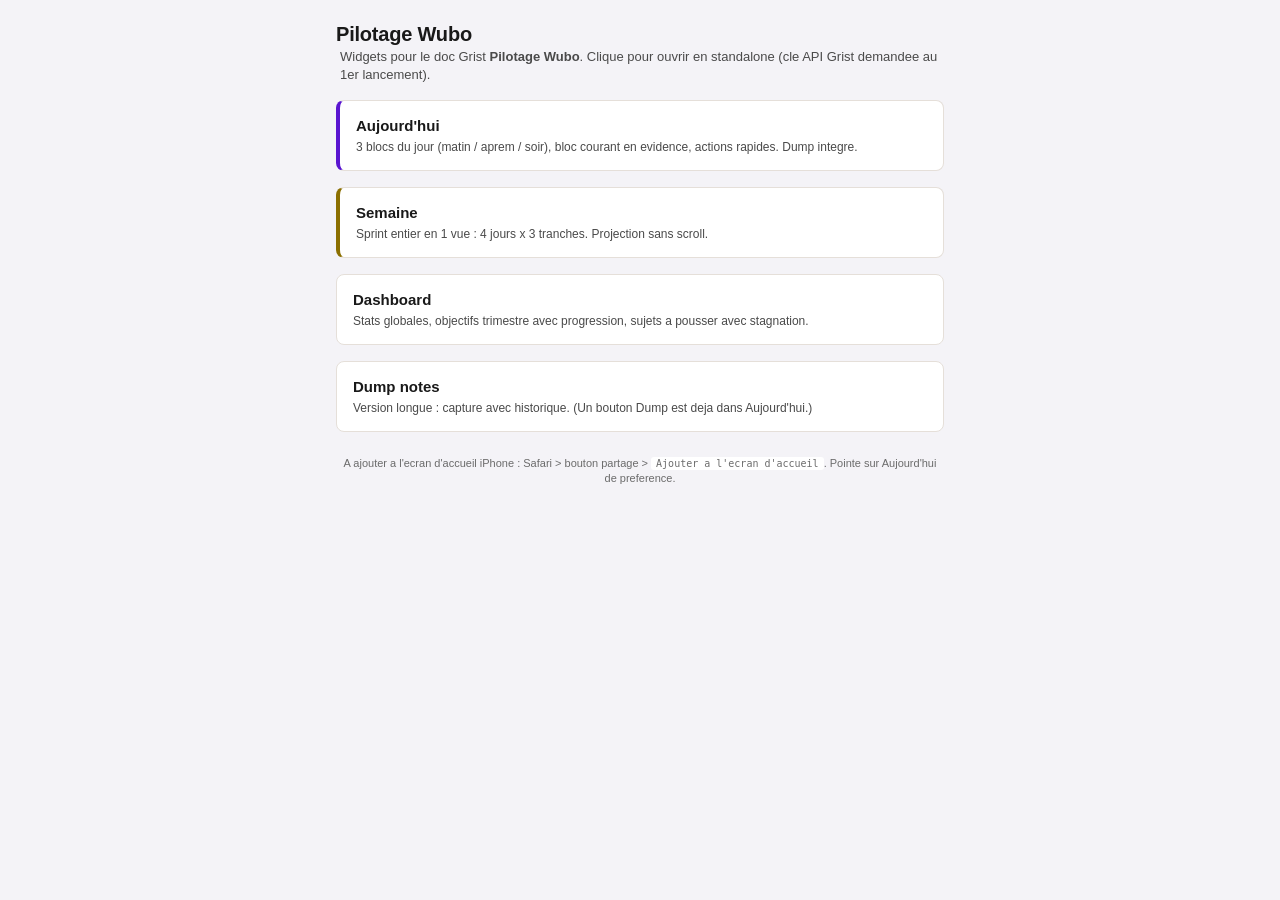
<file: index.html>
<!DOCTYPE html>
<html lang="fr">
<head>
<meta charset="UTF-8">
<meta name="viewport" content="width=device-width, initial-scale=1.0, maximum-scale=1.0, user-scalable=no, viewport-fit=cover">
<meta name="theme-color" content="#F4F3F7">
<link rel="icon" type="image/svg+xml" href="icon.svg">
<link rel="apple-touch-icon" href="icon.svg">
<link rel="shortcut icon" href="favicon.ico">
<link rel="manifest" href="manifest.webmanifest">
<title>Pilotage Wubo</title>
<link rel="stylesheet" href="lib/styles.css">
<style>
  main { max-width: 640px; margin: 0 auto; padding: 20px 16px; display: flex; flex-direction: column; gap: 16px; }
  .card-link {
    display: block;
    background: var(--surface);
    border: 1px solid var(--border);
    border-radius: 8px;
    padding: 14px 16px;
    text-decoration: none;
    color: inherit;
    transition: border-color 0.15s ease;
  }
  .card-link:hover { border-color: var(--current); }
  .card-link h3 { font-size: 15px; margin-bottom: 3px; }
  .card-link p { font-size: 12px; color: var(--text-dim); line-height: 1.4; }
  .card-link.primary { border-left: 4px solid var(--current); }
  .card-link.accent { border-left: 4px solid var(--accent-strong); }
  .intro { font-size: 13px; color: var(--text-dim); padding: 0 4px; }
  .footer { font-size: 11px; color: var(--text-faint); text-align: center; padding-top: 8px; }
  .footer code { background: var(--surface); padding: 1px 5px; border-radius: 3px; font-size: 10px; }
</style>
</head>
<body>
<main>
  <header>
    <h1 style="font-size:20px">Pilotage Wubo</h1>
    <p class="intro">Widgets pour le doc Grist <strong>Pilotage Wubo</strong>. Clique pour ouvrir en standalone (cle API Grist demandee au 1er lancement).</p>
  </header>

  <a href="widgets/aujourdhui/" class="card-link primary">
    <h3>Aujourd'hui</h3>
    <p>3 blocs du jour (matin / aprem / soir), bloc courant en evidence, actions rapides. Dump integre.</p>
  </a>

  <a href="widgets/semaine/" class="card-link accent">
    <h3>Semaine</h3>
    <p>Sprint entier en 1 vue : 4 jours x 3 tranches. Projection sans scroll.</p>
  </a>

  <a href="widgets/dashboard/" class="card-link">
    <h3>Dashboard</h3>
    <p>Stats globales, objectifs trimestre avec progression, sujets a pousser avec stagnation.</p>
  </a>

  <a href="widgets/dump/" class="card-link">
    <h3>Dump notes</h3>
    <p>Version longue : capture avec historique. (Un bouton Dump est deja dans Aujourd'hui.)</p>
  </a>

  <p class="footer">
    A ajouter a l'ecran d'accueil iPhone : Safari > bouton partage > <code>Ajouter a l'ecran d'accueil</code>. Pointe sur Aujourd'hui de preference.
  </p>
</main>
</body>
</html>
</file>
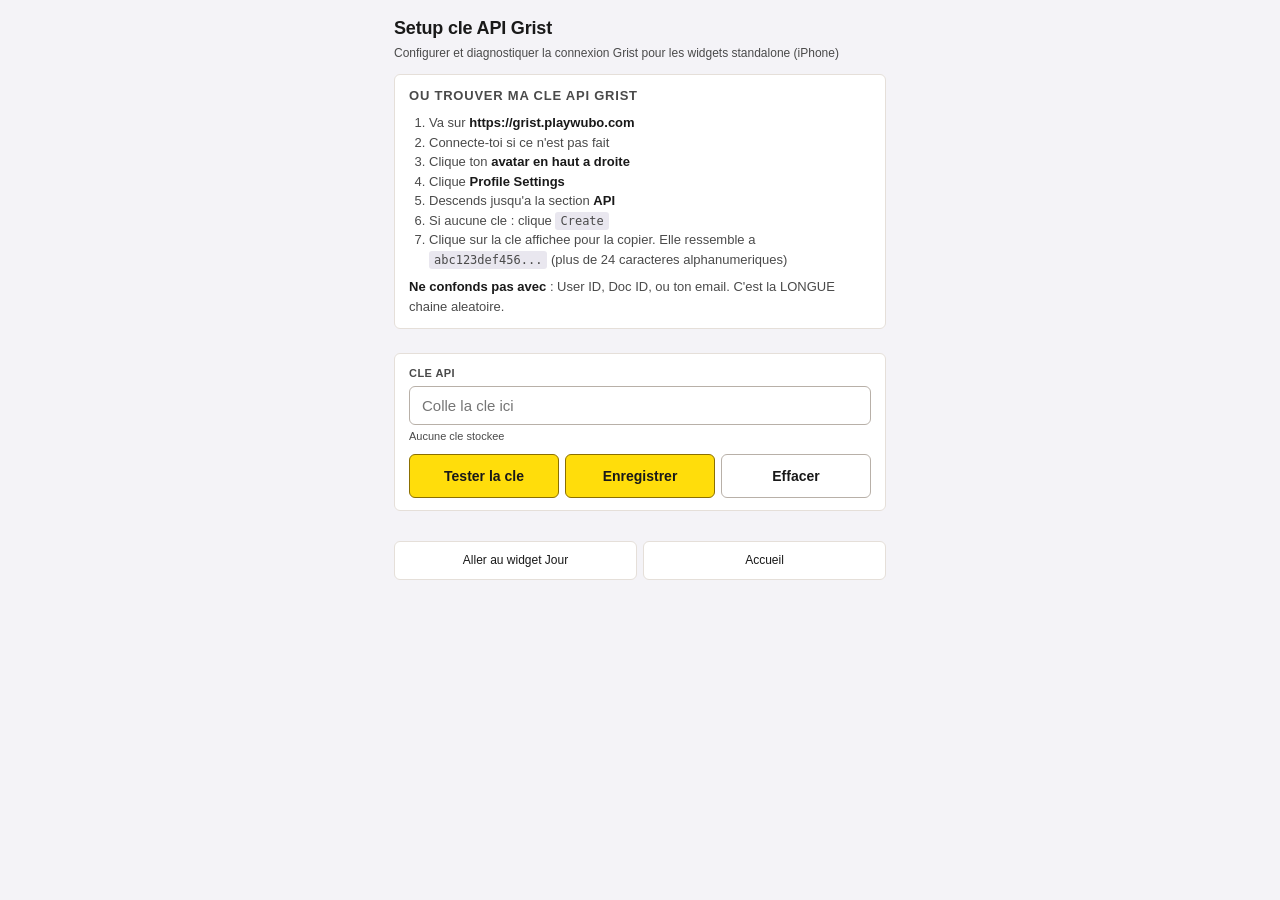
<file: setup/index.html>
<!DOCTYPE html>
<html lang="fr">
<head>
<meta charset="UTF-8">
<meta name="viewport" content="width=device-width, initial-scale=1.0, maximum-scale=1.0, user-scalable=no, viewport-fit=cover">
<meta name="apple-mobile-web-app-capable" content="yes">
<meta name="apple-mobile-web-app-title" content="Setup">
<meta name="theme-color" content="#F4F4F1">
<link rel="apple-touch-icon" href="../apple-touch-icon.png">
<link rel="shortcut icon" href="favicon.ico">
<link rel="icon" type="image/svg+xml" href="../icon.svg">
<title>Setup - Pilotage Wubo</title>
<link rel="stylesheet" href="../lib/styles.css">
<style>
  main {
    max-width: 520px;
    margin: 0 auto;
    padding: 16px 14px 40px;
    display: flex;
    flex-direction: column;
    gap: 12px;
  }
  h1 { font-size: 18px; }
  .card { background: var(--surface); border: 1px solid var(--border); border-radius: 6px; padding: 12px 14px; }
  .field { display: flex; flex-direction: column; gap: 4px; }
  .field label { font-size: 11px; color: var(--text-dim); }
  .actions { display: flex; gap: 6px; flex-wrap: wrap; }
  .actions button { flex: 1; min-width: 100px; }
  pre {
    background: var(--done-bg);
    padding: 10px;
    border-radius: 4px;
    font-size: 11px;
    line-height: 1.4;
    white-space: pre-wrap;
    word-break: break-all;
    max-height: 400px;
    overflow-y: auto;
    border: 1px solid var(--border);
    font-family: ui-monospace, monospace;
  }
  .status-ok { color: var(--success); font-weight: 700; }
  .status-err { color: var(--danger); font-weight: 700; }
  .instructions { font-size: 13px; line-height: 1.5; color: var(--text-dim); }
  .instructions ol { padding-left: 20px; }
  .instructions code { background: var(--done-bg); padding: 2px 5px; border-radius: 3px; font-size: 12px; }
  .instructions strong { color: var(--text); }
  .diag { font-size: 12px; margin-top: 8px; padding: 8px; border-left: 3px solid var(--current); background: var(--current-soft); }
</style>
</head>
<body>

<main>
  <header>
    <h1>Setup cle API Grist</h1>
    <p style="font-size:12px;color:var(--text-dim);margin-top:4px">Configurer et diagnostiquer la connexion Grist pour les widgets standalone (iPhone)</p>
  </header>

  <div class="card">
    <h2 style="font-size:13px;margin-bottom:8px">Ou trouver ma cle API Grist</h2>
    <div class="instructions">
      <ol>
        <li>Va sur <strong>https://grist.playwubo.com</strong></li>
        <li>Connecte-toi si ce n'est pas fait</li>
        <li>Clique ton <strong>avatar en haut a droite</strong></li>
        <li>Clique <strong>Profile Settings</strong></li>
        <li>Descends jusqu'a la section <strong>API</strong></li>
        <li>Si aucune cle : clique <code>Create</code></li>
        <li>Clique sur la cle affichee pour la copier. Elle ressemble a <code>abc123def456...</code> (plus de 24 caracteres alphanumeriques)</li>
      </ol>
      <p style="margin-top:8px"><strong>Ne confonds pas avec</strong> : User ID, Doc ID, ou ton email. C'est la LONGUE chaine aleatoire.</p>
    </div>
  </div>

  <div class="card">
    <div class="field">
      <label for="api-key">Cle API</label>
      <input id="api-key" type="text" placeholder="Colle la cle ici" autocomplete="off">
    </div>
    <div id="current-key-info" style="font-size:11px;color:var(--text-dim);margin-top:4px"></div>
    <div class="actions" style="margin-top:10px">
      <button class="accent" onclick="testKey()">Tester la cle</button>
      <button class="primary" onclick="saveKey()">Enregistrer</button>
      <button class="ghost" onclick="clearKey()">Effacer</button>
    </div>
  </div>

  <div class="card" id="result-card" style="display:none">
    <h2 style="font-size:13px;margin-bottom:8px">Resultat du test</h2>
    <div id="result-status"></div>
    <pre id="result-body"></pre>
    <div id="result-diag" class="diag"></div>
  </div>

  <div style="display:flex;gap:6px;font-size:12px;margin-top:6px">
    <a href="../widgets/aujourdhui/" style="flex:1;text-align:center;padding:10px;background:var(--surface);border:1px solid var(--border);border-radius:6px;text-decoration:none;color:var(--text)">Aller au widget Jour</a>
    <a href="../" style="flex:1;text-align:center;padding:10px;background:var(--surface);border:1px solid var(--border);border-radius:6px;text-decoration:none;color:var(--text)">Accueil</a>
  </div>
</main>

<script src="../lib/dom.js"></script>
<script>
const DOC_ID = 'cmTvfM75iZzS8eRsPAJdpy';
const BASE = 'https://grist.playwubo.com';
const KEY_STORAGE = 'wubo_grist_api_key';
const { $el, $clear } = Dom;

function showCurrentKey() {
  const k = localStorage.getItem(KEY_STORAGE);
  const info = document.getElementById('current-key-info');
  if (k) {
    info.textContent = `Cle actuellement stockee : ${k.substring(0, 4)}...${k.substring(k.length - 4)} (${k.length} caracteres)`;
  } else {
    info.textContent = 'Aucune cle stockee';
  }
}

function clearKey() {
  localStorage.removeItem(KEY_STORAGE);
  document.getElementById('api-key').value = '';
  document.getElementById('result-card').style.display = 'none';
  showCurrentKey();
}

function saveKey() {
  const k = document.getElementById('api-key').value.trim();
  if (!k) { alert('Colle une cle'); return; }
  if (k.length < 24) {
    if (!confirm(`Format suspect (${k.length} caracteres au lieu de >=24). Vraiment enregistrer ?`)) return;
  }
  localStorage.setItem(KEY_STORAGE, k);
  showCurrentKey();
  alert('Cle enregistree. Tu peux maintenant ouvrir les widgets.');
}

function setStatus(type, text) {
  const n = document.getElementById('result-status');
  $clear(n);
  n.appendChild($el('span', { class: type === 'ok' ? 'status-ok' : 'status-err' }, text));
}
function setDiag(text) {
  document.getElementById('result-diag').textContent = text;
}

async function testKey() {
  const keyInput = document.getElementById('api-key').value.trim();
  const storedKey = localStorage.getItem(KEY_STORAGE);
  const key = keyInput || storedKey;
  if (!key) { alert('Entre une cle ou charge-la depuis le storage'); return; }

  const resultCard = document.getElementById('result-card');
  const bodyNode = document.getElementById('result-body');
  resultCard.style.display = 'block';
  setStatus('', 'Test en cours...');
  bodyNode.textContent = '';
  setDiag('');

  const url = `${BASE}/api/docs/${DOC_ID}/tables/Taches/records`;

  const lines = [];
  lines.push(`URL testée : ${url}`);
  lines.push(`Auth : Authorization: Bearer ${key.substring(0, 4)}...${key.substring(key.length - 4)} (${key.length} caractères)`);
  lines.push(`User-Agent : ${navigator.userAgent}`);
  lines.push('');

  const t0 = Date.now();
  let res, status, statusText, bodyText, fetchErr;
  try {
    res = await fetch(url, { headers: { 'Authorization': `Bearer ${key}` } });
    status = res.status;
    statusText = res.statusText;
    bodyText = await res.text();
  } catch (e) {
    fetchErr = e;
  }
  const dt = Date.now() - t0;

  lines.push(`Duree : ${dt}ms`);

  if (fetchErr) {
    setStatus('err', '✕ Fetch impossible (niveau reseau)');
    lines.push(`Erreur fetch : ${fetchErr.message}`);
    lines.push('');
    lines.push('Cause probable : la reponse n\'a pas les bons headers CORS.');
    lines.push('Typique sur Safari iPhone : "Load failed" = CORS bloque la reponse.');
    lines.push('');
    lines.push('VERIFICATIONS :');
    lines.push('1. Vraiment connecte a Internet ? Test : ouvre https://grist.playwubo.com dans ce meme Safari.');
    lines.push('2. La cle API est-elle bien 24+ caracteres alphanumeriques ?');
    lines.push('3. La cle a-t-elle ete copiee sans espace, tab, ou retour chariot ?');
    bodyNode.textContent = lines.join('\n');
    setDiag('Diagnostic : Fetch echoue avant meme de recevoir la reponse HTTP. Soit reseau coupe, soit la reponse serveur n\'a pas de header Access-Control-Allow-Origin.');
    return;
  }

  lines.push(`Status HTTP : ${status} ${statusText}`);
  lines.push(`Response body : ${bodyText || '(vide)'}`);
  lines.push('');

  if (status === 200) {
    setStatus('ok', '✓ Cle valide ! Connexion Grist OK.');
    try {
      const data = JSON.parse(bodyText);
      lines.push(`Tables recuperees : ${data.records ? data.records.length + ' taches' : 'format inattendu'}`);
    } catch (_) {}
    setDiag('Tout est bon. Clique "Enregistrer" pour sauvegarder la cle et utiliser les widgets.');
  } else if (status === 401) {
    setStatus('err', '✕ Cle rejetee (401 Unauthorized)');
    setDiag('Probleme : Le serveur Grist dit que cette cle est invalide. Verifie que tu as copie la cle API (pas le User ID ni le Doc ID). Regenere-la depuis Profile Settings au besoin.');
  } else if (status === 403) {
    setStatus('err', '✕ Acces refuse (403 Forbidden)');
    setDiag('Probleme : La cle est reconnue mais ne donne pas acces au document. Verifie que tu es bien proprietaire du doc Pilotage Wubo.');
  } else {
    setStatus('err', `✕ Erreur serveur ${status}`);
    setDiag(`Probleme inattendu : ${status} ${statusText}. Envoie cette sortie a Claude pour diagnostic.`);
  }

  bodyNode.textContent = lines.join('\n');
}

showCurrentKey();
const existing = localStorage.getItem(KEY_STORAGE);
if (existing) {
  document.getElementById('api-key').value = existing;
  setTimeout(() => testKey(), 300);
}
</script>

</body>
</html>
</file>
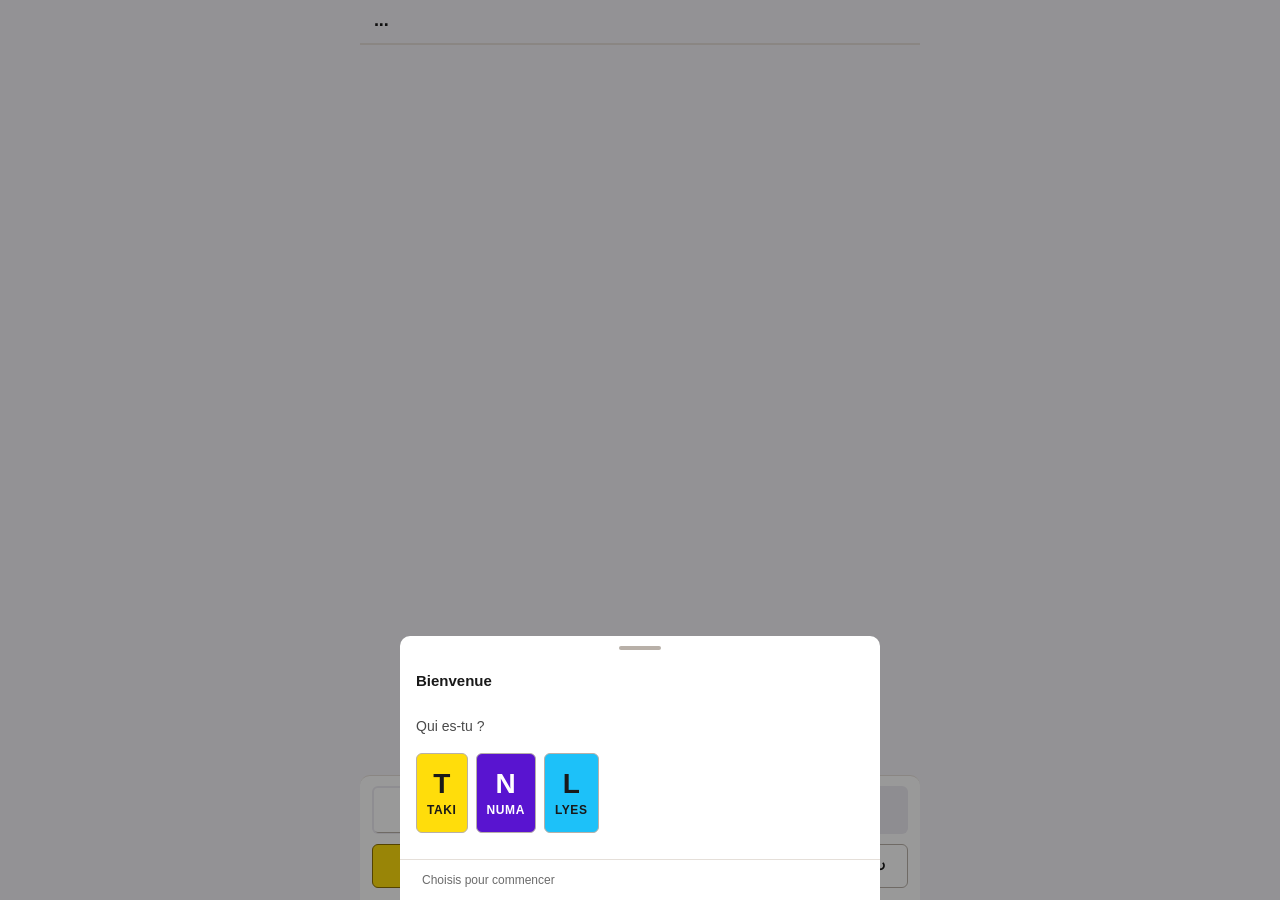
<file: widgets/aujourdhui/index.html>
<!DOCTYPE html>
<html lang="fr">
<head>
<meta charset="UTF-8">
<meta name="viewport" content="width=device-width, initial-scale=1.0, maximum-scale=1.0, user-scalable=no, viewport-fit=cover">
<meta name="apple-mobile-web-app-capable" content="yes">
<meta name="apple-mobile-web-app-status-bar-style" content="default">
<meta name="apple-mobile-web-app-title" content="Pilotage">
<meta name="theme-color" content="#F4F3F7">
<link rel="apple-touch-icon" href="../../apple-touch-icon.png">
<link rel="shortcut icon" href="favicon.ico">
<link rel="icon" type="image/svg+xml" href="../../icon.svg">
<link rel="manifest" href="../../manifest.webmanifest">
<title>Aujourd'hui - Pilotage Wubo</title>
<!-- Prefetch des autres widgets : navigation perçue plus fluide (HTML/CSS/JS chargés à l'avance) -->
<link rel="prefetch" href="../semaine/" as="document">
<link rel="prefetch" href="../dashboard/" as="document">
<link rel="prefetch" href="../deadlines/" as="document">
<!-- View transitions cross-document (Chrome, Edge, Safari recents) : fondu lors du nav -->
<style>@view-transition { navigation: auto; }</style>
<link rel="stylesheet" href="../../lib/styles.css">
<script src="https://docs.getgrist.com/grist-plugin-api.js"></script>
<script src="../../lib/wubo-theme.js"></script>
<script src="../../lib/dom.js"></script>
<script src="../../lib/grist-api.js"></script>
<script src="../../lib/modal-swipe.js"></script>
<script src="../../lib/wubo-ui.js"></script>
<script src="../../lib/wubo-gcal.js"></script>
<script src="../../lib/wubo-task-modal.js"></script>
<style>
  #app {
    max-width: 480px;
    margin: 0 auto;
    padding: calc(env(safe-area-inset-top) + 76px) 14px calc(150px + env(safe-area-inset-bottom));
    display: flex;
    flex-direction: column;
    gap: 8px;
  }

  /* Chevron pour dérouler les sous-tâches inline (sur .tache-row) */
  .tache-row .toggle-subs {
    background: transparent;
    border: none;
    padding: 2px 6px;
    font-size: 11px;
    color: var(--text-faint);
    cursor: pointer;
    align-self: flex-start;
    font-variant-numeric: tabular-nums;
  }
  .tache-row .toggle-subs:hover { color: var(--current); }

  .subtasks-inline {
    padding: 2px 0 4px 18px;
    display: flex;
    flex-direction: column;
    gap: 2px;
    border-left: 2px solid var(--border);
    margin-left: 6px;
  }
  .subtask-inline {
    display: flex;
    align-items: center;
    gap: 6px;
    padding: 3px 6px;
    font-size: 12px;
    color: var(--text);
    cursor: pointer;
    border-radius: 3px;
  }
  .subtask-inline:active { background: rgba(0,0,0,0.04); }
  .subtask-inline.done .subtask-titre { text-decoration: line-through; color: var(--text-faint); }
  .subtask-inline .subtask-titre { flex: 1; overflow: hidden; text-overflow: ellipsis; white-space: nowrap; }
  .add-tache {
    margin-top: 4px;
    padding: 5px 8px;
    background: transparent;
    border: 1px dashed var(--border-strong);
    border-radius: 4px;
    color: var(--text-dim);
    font-size: 11px;
    cursor: pointer;
    text-align: center;
    width: 100%;
  }
  .add-tache:hover { border-color: var(--current); color: var(--current); }

  /* ============ NOUVEAU MODELE : tache rows en liste chronologique ============ */
  .section-head {
    display: flex;
    justify-content: space-between;
    align-items: center;
    padding: 12px 4px 4px;
    font-size: 11px;
    font-weight: 700;
    text-transform: uppercase;
    letter-spacing: 0.08em;
    color: var(--text-dim);
  }
  .section-head .section-count {
    background: var(--surface-alt);
    color: var(--text-dim);
    padding: 1px 6px;
    border-radius: 9px;
    font-size: 10px;
  }
  .tache-row {
    background: var(--surface);
    border: 1px solid var(--border);
    border-radius: var(--radius-md);
    padding: 10px 12px;
    display: flex;
    flex-direction: column;
    gap: 4px;
    cursor: pointer;
    position: relative;
  }
  .tache-row:active { background: var(--surface-alt); }
  .tache-row.done { background: var(--done-bg); }
  .tache-row.done .titre-tache { text-decoration: line-through; color: var(--text-faint); }
  .tache-row.wip { border-left: 3px solid var(--current); }
  .tache-row.blocked { border-left: 3px solid var(--warning); background: var(--warning-soft); }
  .tache-row.just-updated { animation: rowFlash 1.6s ease-out; }
  @keyframes rowFlash {
    0% { background: var(--accent-soft); }
    100% { background: var(--surface); }
  }
  .tache-time {
    font-size: 11px;
    color: var(--text-faint);
    line-height: 1;
  }
  .tache-time .tache-heure {
    font-size: 16px;
    font-weight: 700;
    color: var(--text);
    font-variant-numeric: tabular-nums;
  }
  .tache-time .tache-fin {
    font-size: 12px;
    color: var(--text-dim);
    font-variant-numeric: tabular-nums;
  }
  .tache-time .tache-duree {
    font-size: 11px;
    color: var(--text-faint);
  }
  .tache-main {
    display: flex;
    align-items: center;
    gap: 8px;
  }
  .tache-main .titre-tache {
    flex: 1;
    font-size: 14px;
    line-height: 1.3;
  }
  .tache-row .toggle-subs {
    background: transparent;
    border: none;
    padding: 2px 6px;
    font-size: 11px;
    color: var(--text-faint);
    cursor: pointer;
    align-self: flex-start;
    font-variant-numeric: tabular-nums;
  }
  .tache-row .toggle-subs:hover { color: var(--current); }

  /* Section À rattraper : sticky-top sous le .page-header (fixed top:0).
     top doit etre cale a la hauteur reelle du header + safe-area, sinon le
     panneau passe DERRIERE le header (chevauchement signale par l'user). */
  #rattrapage:has(.rattrapage) {
    position: sticky;
    top: calc(env(safe-area-inset-top) + var(--page-header-h, 64px));
    z-index: 40;
    /* fond opaque pour cacher le contenu qui scroll dessous */
    background: var(--bg);
    margin: 0 -14px;
    padding: 0 14px 4px;
  }
  /* "À rattraper" ULTRA COMPACT : 1 tache = 1 ligne flex (32px haute).
     [date 52px] [titre flex ellipsis] [✓ 30x30] [→ 30x30].
     Pour autre chose que ✓Fait ou →Aujourd'hui : tap sur le titre ouvre la modal.
     Refonte couleur : fond blanc neutre + filet gauche accent (jaune Wubo) pour
     signaler l'attention sans le cote "alarme orange". Plus DA, moins criard. */
  .rattrapage {
    background: var(--surface);
    border: 1px solid var(--border);
    border-left: 3px solid var(--accent);
    border-radius: var(--radius-md);
    padding: 4px 6px 6px;
    display: flex;
    flex-direction: column;
    gap: 0;
    margin-bottom: 4px;
  }
  .rattrapage-head {
    font-size: 10px;
    font-weight: 700;
    text-transform: uppercase;
    letter-spacing: 0.06em;
    color: var(--accent-strong);
    padding: 2px 4px 4px;
  }
  .ratt-task-row {
    display: flex;
    align-items: center;
    gap: 6px;
    padding: 2px 4px;
    min-height: 36px;
    border-top: 1px dashed var(--border);
  }
  .ratt-task-row:first-of-type { border-top: none; }
  .ratt-when {
    font-size: 10px;
    font-weight: 700;
    text-transform: uppercase;
    color: var(--accent-strong);
    flex-shrink: 0;
    min-width: 48px;
    line-height: 1.1;
  }
  .ratt-titre {
    flex: 1;
    min-width: 0;
    font-size: 13px;
    color: var(--text);
    overflow: hidden;
    text-overflow: ellipsis;
    white-space: nowrap;
    cursor: pointer;
    padding: 4px 2px;
  }
  .ratt-titre:hover, .ratt-titre:active { color: var(--current); }
  .ratt-act {
    flex-shrink: 0;
    width: 30px;
    height: 30px;
    min-height: 30px;
    padding: 0;
    border-radius: var(--radius-sm);
    border: 1px solid var(--border);
    background: var(--surface);
    color: var(--text-dim);
    font-size: 14px;
    font-weight: 700;
    line-height: 1;
    cursor: pointer;
    display: inline-flex;
    align-items: center;
    justify-content: center;
    transition: background 0.12s, border-color 0.12s, color 0.12s;
  }
  .ratt-act:hover { background: var(--surface); border-color: var(--border-strong); }
  .ratt-act:active { transform: translate(1px, 1px); }
  .ratt-act-fait { color: var(--success); border-color: var(--success); }
  .ratt-act-fait:hover { background: var(--success-soft); }
  .ratt-act-today { color: var(--current); border-color: var(--current); }
  .ratt-act-today:hover { background: var(--current-soft); }
  /* Bouton "+ voir N autres" : pleine largeur, dashed accent foncé, discret.
     Apparait sous la liste rattrapage quand le backlog depasse rattrapageVisibleCount.
     Variante .ratt-show-less : meme style mais avec icone reduce. */
  .ratt-show-more {
    width: 100%;
    margin-top: 6px;
    padding: 6px 10px;
    background: transparent;
    border: 1px dashed var(--border-strong);
    color: var(--accent-strong);
    border-radius: var(--radius-sm);
    font-size: 11px;
    font-weight: 600;
    cursor: pointer;
    text-align: center;
    transition: background 0.12s, color 0.12s, border-color 0.12s;
    min-height: 30px;
    line-height: 1.2;
  }
  .ratt-show-more:hover { background: var(--accent-soft); border-style: solid; border-color: var(--accent); }
  .ratt-show-more:active { transform: translate(1px, 1px); }
  .ratt-show-less { color: var(--text-faint); border-color: var(--border-strong); }
  .ratt-show-less:hover { background: var(--surface-2); color: var(--text); border-color: var(--border-strong); }

  .modal {
    position: fixed; inset: 0;
    background: rgba(0, 0, 0, 0.4);
    display: flex; align-items: flex-end; justify-content: center;
    z-index: 100;
    overscroll-behavior: contain;
  }
  .modal.hidden { display: none; }
  .modal-content {
    background: var(--surface);
    width: 100%;
    max-width: 480px;
    border-radius: var(--radius-lg) var(--radius-lg) 0 0;
    padding: 16px;
    padding-bottom: calc(16px + env(safe-area-inset-bottom));
    display: flex;
    flex-direction: column;
    gap: 10px;
    max-height: 88vh;
    overflow-y: auto;
    overscroll-behavior: contain;
    -webkit-overflow-scrolling: touch;
  }
  .modal-head { display: flex; justify-content: space-between; align-items: center; }
  .modal-content textarea {
    min-height: 110px;
    max-height: 260px;
    font-size: 14px;
    overflow-y: auto;
    -webkit-overflow-scrolling: touch;
  }
  .modal-content .meta-info { font-size: 11px; color: var(--text-dim); padding: 4px 0; }
  .modal-content .field { display: flex; flex-direction: column; gap: 4px; }
  .modal-content .field label { font-size: 10px; }

  #error { background: var(--danger); color: var(--on-danger); padding: 10px; border-radius: 6px; font-size: 12px; display: none; }
  #error button { margin-top: 6px; background: white; color: var(--danger); border: 1px solid white; }

  /* Icône deadline externe à côté du titre de tâche */
  .ext-deadline-icon {
    flex-shrink: 0;
    font-size: 13px;
    color: var(--danger);
    margin-right: 2px;
  }

  /* Flash visuel après modification d'une tâche */
  @keyframes flashUpdate {
    0% { background: var(--current-soft); }
    100% { background: transparent; }
  }
  .just-updated { animation: flashUpdate 2s ease-out; }

  .missed-indicator {
    display: inline-flex;
    align-items: center;
    font-size: 10px;
    font-weight: 700;
    color: var(--danger);
    margin-left: 4px;
    padding: 0 4px;
    background: transparent;
    border: 1px solid var(--danger);
    border-radius: 2px;
    line-height: 1.3;
  }
</style>
</head>
<body>

<main id="app">
  <header class="page-header">
    <div class="page-header-title">
      <h1 id="date">...</h1>
      <div class="sub" id="meta"></div>
    </div>
    <div id="profile-slot" class="profile-wrap"></div>
  </header>

  <div id="rattrapage"></div>
  <div id="error"></div>
  <div id="blocs"></div>
</main>

<nav class="bottom-nav">
  <div class="nav-tabs">
    <a href="../aujourdhui/" class="tab active">Jour</a>
    <a href="../semaine/" class="tab">Semaine</a>
    <a href="../dashboard/" class="tab">Objectifs</a>
    <a href="../deadlines/" class="tab">Échéances</a>
  </div>
  <div class="nav-actions">
    <button class="accent nav-dump" onclick="openDump()">+ Dump</button>
    <button class="ghost nav-refresh" onclick="refresh()" title="Rafraîchir">↻</button>
  </div>
</nav>

<div id="dump-modal" class="modal hidden" onclick="backdropClose(event, 'dump-modal')">
  <div class="modal-content" onclick="event.stopPropagation()">
    <div class="modal-head">
      <h3>Dump rapide</h3>
      <button class="ghost small" onclick="closeDump()">Annuler</button>
    </div>
    <select id="dump-contexte">
      <option value="Libre">Libre</option>
      <option value="Post-RDV">Post-RDV</option>
      <option value="Idee">Idée</option>
      <option value="Probleme">Problème</option>
      <option value="Decision">Décision</option>
    </select>
    <textarea id="dump-content" placeholder="Écris sans filtre. Claude rangera."></textarea>
    <div class="sticky-save">
      <button class="ghost small" onclick="closeDump()">Annuler</button>
      <button class="primary" onclick="submitDump()">Envoyer au dump</button>
    </div>
  </div>
</div>


<script>
const { $el, $clear } = Dom;
let tachesById = {};
// ID de la tâche flashée brièvement après édition (pour l'animation .just-updated)
let justUpdatedTaskId = null;
// Tâches dont les sous-tâches sont dépliées en ligne (persist session)
const expandedTaskIds = (() => {
  try {
    const raw = sessionStorage.getItem('wubo_jour_expanded');
    return new Set(raw ? JSON.parse(raw) : []);
  } catch (_) { return new Set(); }
})();
function persistExpanded() {
  try { sessionStorage.setItem('wubo_jour_expanded', JSON.stringify(Array.from(expandedTaskIds))); } catch (_) {}
}
function toggleSubsInline(taskId) {
  if (expandedTaskIds.has(taskId)) expandedTaskIds.delete(taskId);
  else expandedTaskIds.add(taskId);
  persistExpanded();
  render();
}
// Toggle rapide Fait / Pas commencé d'une sous-tâche (click inline ou dans la modal)
async function toggleSubtaskDone(sub) {
  const next = (sub.statut === 'Fait') ? 'Pas commence' : 'Fait';
  const fields = { statut: next };
  if (next === 'Fait') fields.date_fait = WuboGrist.nowUnix();
  try {
    await WuboGrist.updateRecord('Taches', sub.id, fields);
    justUpdatedTaskId = sub.id;
    WuboGrist.toast(next === 'Fait' ? 'Sous-tâche faite' : 'Sous-tâche ré-ouverte', 'success', 1400);
    await render();
  } catch (e) {
    WuboGrist.toast('Erreur : ' + e.message, 'error');
  }
}
// Delete définitif d'une sous-tâche (jamais appelé maintenant : la modal task gère
// les sous-tâches via WuboTaskModal. Conservé pour usage interne potentiel.)
async function deleteSubtaskHard(sub) {
  const ok = await WuboUI.confirm({
    title: 'Supprimer la sous-tâche ?',
    message: `"${sub.titre || '(sans titre)'}"`,
    yesLabel: 'Supprimer',
    danger: true
  });
  if (!ok) return;
  try {
    await WuboGrist.deleteRecord('Taches', sub.id);
    WuboGrist.toast('Sous-tâche supprimée', 'info');
    await render();
  } catch (e) {
    WuboGrist.toast('Erreur : ' + e.message, 'error');
  }
}

function statutClass(s) {
  if (!s) return 'todo';
  const k = s.toLowerCase();
  if (k.includes('fait')) return 'done';
  if (k.includes('en cours')) return 'wip';
  if (k.includes('bloque')) return 'blocked';
  if (k.includes('abandon')) return 'abandoned';
  return 'todo';
}

function unixToInputDate(ts) {
  if (!ts) return '';
  const d = new Date(ts * 1000);
  return `${d.getUTCFullYear()}-${String(d.getUTCMonth()+1).padStart(2,'0')}-${String(d.getUTCDate()).padStart(2,'0')}`;
}
function inputDateToUnix(s) {
  if (!s) return null;
  const [y, m, d] = s.split('-').map(Number);
  return Math.floor(Date.UTC(y, m-1, d) / 1000);
}

function currentTranche() {
  const h = new Date().getHours();
  if (h >= 8 && h < 13) return 'Matin';
  if (h >= 13 && h < 18) return 'Aprem';
  if (h >= 18 && h < 22) return 'Soir';
  return null;
}

function weekNumber(d) {
  const date = new Date(Date.UTC(d.getFullYear(), d.getMonth(), d.getDate()));
  date.setUTCDate(date.getUTCDate() + 4 - (date.getUTCDay() || 7));
  const yearStart = new Date(Date.UTC(date.getUTCFullYear(), 0, 1));
  return Math.ceil((((date - yearStart) / 86400000) + 1) / 7);
}

// Bandeau reauth gCal : token expire detecte au sync. Click pour reconnecter.
function showGCalReauthBanner() {
  const existing = document.getElementById('gcal-reauth-banner');
  if (existing) return; // deja affiche
  const banner = $el('div', {
    id: 'gcal-reauth-banner',
    style: 'background:var(--warning-soft);border:1px solid var(--warning);border-radius:6px;padding:8px 10px;margin-bottom:6px;display:flex;align-items:center;gap:8px;cursor:pointer',
    onclick: async () => {
      const user = WuboGrist.getUser() || 'Taki';
      try {
        await WuboGCal.connect(user);
        WuboGrist.toast('Google Calendar reconnecté', 'success');
        banner.remove();
        await render();
      } catch (e) {
        WuboGrist.toast('Reconnexion refusée', 'error');
      }
    }
  },
    $el('span', { style: 'font-size:14px' }, '⚠️'),
    $el('span', { style: 'flex:1;font-size:12px;color:var(--warning)' }, 'Google Calendar : session expirée. Tap pour reconnecter.')
  );
  const rattrapage = document.getElementById('rattrapage');
  if (rattrapage && rattrapage.parentNode) {
    rattrapage.parentNode.insertBefore(banner, rattrapage);
  }
}

function showError(msg) {
  const e = document.getElementById('error');
  $clear(e);
  e.appendChild($el('div', {}, msg));
  if (!WuboGrist.inGristIframe()) {
    e.appendChild($el('button', { class: 'small', onclick: () => { WuboGrist.resetApiKey(); location.reload(); } }, 'Changer de cle API'));
  }
  e.style.display = 'block';
}
function clearError() {
  const e = document.getElementById('error');
  e.textContent = '';
  e.style.display = 'none';
}

// Modele simplifie : tout est tache. Plus de blocs.
// 3 sections : "A rattraper" (sticky), "Sans creneau" (taches du jour sans heure),
// "Aujourd'hui" (taches du jour triees par heure_debut).
async function render() {
  clearError();
  const now = new Date();
  document.getElementById('date').textContent =
    now.toLocaleDateString('fr-FR', { weekday: 'long', day: 'numeric', month: 'long' });

  // Sync Google Calendar : fenetre = aujourd'hui local (Paris UTC+2 par defaut).
  // Construit startISO/endISO depuis la date locale pour garantir que la journee
  // courante est entierement couverte cote API gCal.
  const _currentUser = WuboGrist.getUser() || 'Taki';
  if (window.WuboGCal && WuboGCal.isConnected(_currentUser)) {
    const _now = new Date();
    const _start = new Date(_now.getFullYear(), _now.getMonth(), _now.getDate(), 0, 0, 0);
    const _end = new Date(_now.getFullYear(), _now.getMonth(), _now.getDate() + 1, 0, 0, 0);
    const startISO = _start.toISOString();
    const endISO = _end.toISOString();
    try {
      const res = await WuboGCal.syncWindow(_currentUser, startISO, endISO);
      if (res && res.tokenExpired) {
        showGCalReauthBanner();
      } else if (res && res.errors && res.errors.length > 0) {
        console.error('[gCal sync errors]', res.errors);
      }
    } catch (e) {
      console.error('[gCal sync exception]', e);
    }
  }

  tachesById = {};
  let fetchOk = true;
  let myTasks = [];
  try {
    const tRaw = await WuboGrist.fetchRows('Taches');
    const t = WuboGrist.filterMineOnly(tRaw);
    t.forEach(x => { tachesById[x.id] = x; });
    myTasks = t;
  } catch (e) {
    showError(e.message);
    fetchOk = false;
  }

  const todayISO = WuboGrist.todayISO();
  const todayUnix = WuboGrist.daysFromToday(0);

  // Filtre tâches du jour (date_cible = aujourd'hui)
  // Exclut Archive et sous-tâches (parent_tache != null)
  const isActive = t => t.statut !== 'Archive' && !t.parent_tache;
  const todayTasks = myTasks.filter(t =>
    isActive(t) && t.date_cible && WuboGrist.gristDateToISO(t.date_cible) === todayISO
  );
  // À rattraper : tâches passées non-faites
  const rattrapageTasks = myTasks.filter(t =>
    isActive(t) && t.statut !== 'Fait' && t.date_cible &&
    WuboGrist.gristDateToISO(t.date_cible) < todayISO
  ).sort((a, b) => (a.date_cible || 0) - (b.date_cible || 0));

  const fait = todayTasks.filter(t => t.statut === 'Fait').length;
  const total = todayTasks.length;
  document.getElementById('meta').textContent = fetchOk
    ? `Sprint S${weekNumber(now)} · ${fait}/${total} tâches faites${rattrapageTasks.length > 0 ? ` · ${rattrapageTasks.length} en retard` : ''}`
    : `Sprint S${weekNumber(now)} · hors ligne`;

  if (!fetchOk) return;

  renderRattrapageTasks(rattrapageTasks);
  renderTodayTasks(todayTasks);

  if (justUpdatedTaskId !== null) {
    const id = justUpdatedTaskId;
    setTimeout(() => { if (justUpdatedTaskId === id) justUpdatedTaskId = null; }, 2100);
  }
}

// Rend la liste chronologique du jour : "Sans creneau" en haut, puis taches avec
// heure_debut triees par heure croissante.
function renderTodayTasks(tasks) {
  const container = document.getElementById('blocs');
  $clear(container);

  if (!tasks.length) {
    container.appendChild($el('div', {
      class: 'empty-day',
      style: 'padding:24px 16px;text-align:center;color:var(--text-faint);font-size:13px'
    }, 'Aucune tâche aujourd\'hui. Ajoute-en une.'));
    container.appendChild($el('button', {
      class: 'add-tache',
      style: 'margin:8px auto;display:block',
      onclick: () => openTaskNew(null)
    }, '+ Nouvelle tâche'));
    return;
  }

  const sansCreneau = tasks.filter(t => !t.heure_debut).sort((a, b) => (a.titre || '').localeCompare(b.titre || ''));
  const planifiees = tasks.filter(t => t.heure_debut).sort((a, b) => (a.heure_debut || '').localeCompare(b.heure_debut || ''));

  if (sansCreneau.length) {
    container.appendChild($el('div', { class: 'section-head' },
      $el('span', {}, 'Sans créneau'),
      $el('span', { class: 'section-count' }, String(sansCreneau.length))
    ));
    sansCreneau.forEach(t => container.appendChild(renderTaskRow(t)));
  }

  if (planifiees.length) {
    container.appendChild($el('div', { class: 'section-head' },
      $el('span', {}, 'Aujourd\'hui'),
      $el('span', { class: 'section-count' }, String(planifiees.length))
    ));
    planifiees.forEach(t => container.appendChild(renderTaskRow(t)));
  }

  // Bouton ajout en bas
  container.appendChild($el('button', {
    class: 'add-tache',
    style: 'margin:12px auto;display:block',
    onclick: () => openTaskNew(null)
  }, '+ Nouvelle tâche'));
}

// Calcule heure de fin a partir de heure_debut + duree_minutes
function computeHeureFin(heureDebut, dureeMinutes) {
  if (!heureDebut || !dureeMinutes) return '';
  const [h, m] = heureDebut.split(':').map(Number);
  const totalMin = h * 60 + m + dureeMinutes;
  const fh = Math.floor(totalMin / 60) % 24;
  const fm = totalMin % 60;
  return `${String(fh).padStart(2, '0')}:${String(fm).padStart(2, '0')}`;
}

function formatDuree(min) {
  if (!min) return '';
  if (min < 60) return `${min}min`;
  const h = Math.floor(min / 60);
  const r = min % 60;
  return r === 0 ? `${h}h` : `${h}h${String(r).padStart(2, '0')}`;
}

// Rendu d'une tache en row : heure(s) + titre + statut + assignees + sous-taches.
function renderTaskRow(t) {
  const liClass = ['tache-row'];
  if (t.statut === 'Fait') liClass.push('done');
  if (t.statut === 'En cours') liClass.push('wip');
  if (t.statut === 'Bloque') liClass.push('blocked');
  if (justUpdatedTaskId === t.id) liClass.push('just-updated');

  const row = $el('div', {
    class: liClass.join(' '),
    'data-claude-check': t.claude_check === false ? 'false' : 'true',
    onclick: (e) => {
      if (e.target.closest('.toggle-subs') || e.target.closest('button')) return;
      openTaskEdit(t.id);
    }
  });

  // Bandeau temps (heure + duree)
  if (t.heure_debut) {
    const fin = computeHeureFin(t.heure_debut, t.duree_minutes);
    const dureeTxt = formatDuree(t.duree_minutes);
    const timeLine = $el('div', { class: 'tache-time' },
      $el('span', { class: 'tache-heure' }, t.heure_debut),
      fin ? $el('span', { class: 'tache-fin' }, ` → ${fin}`) : null,
      dureeTxt ? $el('span', { class: 'tache-duree' }, ` · ${dureeTxt}`) : null
    );
    row.appendChild(timeLine);
  }

  // Ligne principale : statut + titre + pastilles à droite (flex row).
  // Pastilles intégrées dans .tache-main (au lieu d'être appendues à .tache-row qui
  // est flex-column → tombaient en bas). Affichage cohérent avec Semaine.
  const main = $el('div', { class: 'tache-main' },
    $el('span', { class: 'status-pill ' + statutClass(t.statut) }),
    t.est_deadline_externe ? $el('span', { class: 'ext-deadline-icon', title: 'Deadline externe' }, '⏰') : null,
    t.gcal_event_id ? $el('span', { class: 'gcal-icon', title: 'Importé de Google Calendar' }, '📅') : null,
    $el('span', { class: 'titre-tache' }, t.titre || '(sans titre)'),
    t.times_missed && t.times_missed > 0
      ? $el('span', { class: 'missed-indicator', title: `Ratée ${t.times_missed}x` }, `× ${t.times_missed}`)
      : null
  );
  const pastilles = WuboUI.renderAssignees(t, { size: 'sm' });
  if (pastilles) main.appendChild(pastilles);
  row.appendChild(main);

  // Sous-tâches inline
  const subs = Object.values(tachesById).filter(x => x.parent_tache === t.id && x.statut !== 'Archive');
  if (subs.length > 0) {
    const isOpen = expandedTaskIds.has(t.id);
    row.appendChild($el('button', {
      class: 'toggle-subs',
      onclick: (e) => { e.stopPropagation(); toggleSubsInline(t.id); }
    }, isOpen ? `▾ ${subs.length}` : `▸ ${subs.length}`));
    if (isOpen) {
      const subsContainer = $el('div', { class: 'subtasks-inline' });
      subs.forEach(s => {
        const subRow = $el('div', {
          class: 'subtask-inline' + (s.statut === 'Fait' ? ' done' : ''),
          onclick: async (e) => { e.stopPropagation(); await toggleSubtaskDone(s); }
        },
          $el('span', { class: 'status-pill ' + statutClass(s.statut) }),
          $el('span', { class: 'subtask-titre', title: s.titre }, s.titre || '(sans titre)')
        );
        subsContainer.appendChild(subRow);
      });
      row.appendChild(subsContainer);
    }
  }

  return row;
}

// Rend la zone "A rattraper" en haut (sticky CSS).
// Format ULTRA COMPACT : 1 tache par ligne (badge date + titre + 2 actions
// principales : ✓ Fait et → Aujourd'hui). Pour ajuster finement (+1j / +1sem /
// autre date), tap sur le titre ouvre la modal d'edition complete.
// Salves : 1 visible par defaut, +3 par clic sur "voir plus". Le compteur est
// persiste : traiter une tache n'efface pas l'expand, la suivante remplit.
const RATT_DEFAULT_VISIBLE = 1;
const RATT_BATCH_STEP = 3;
let rattrapageVisibleCount = RATT_DEFAULT_VISIBLE;

function renderRattrapageTasks(tasks) {
  const node = document.getElementById('rattrapage');
  $clear(node);
  if (!tasks.length) {
    rattrapageVisibleCount = RATT_DEFAULT_VISIBLE;
    return;
  }

  // Clamp : si le backlog a retreci sous le compteur user, on resserre.
  if (rattrapageVisibleCount > tasks.length) rattrapageVisibleCount = tasks.length;
  if (rattrapageVisibleCount < RATT_DEFAULT_VISIBLE) {
    rattrapageVisibleCount = Math.min(RATT_DEFAULT_VISIBLE, tasks.length);
  }

  const block = $el('div', { class: 'rattrapage' });
  block.appendChild($el('div', { class: 'rattrapage-head' },
    $el('span', { class: 'titre' }, `À rattraper · ${tasks.length}`)
  ));

  const toShow = tasks.slice(0, rattrapageVisibleCount);
  toShow.forEach(t => {
    // Une seule ligne flex : [badge date] [titre clickable] [✓] [→]
    const row = $el('div', { class: 'ratt-task-row' });
    row.appendChild($el('span', { class: 'ratt-when', title: fmtPastDate(t.date_cible) },
      fmtPastDate(t.date_cible)
    ));
    row.appendChild($el('span', {
      class: 'ratt-titre',
      title: 'Tap pour ajuster (+1j, +1sem, autre date…)',
      onclick: () => openTaskEdit(t.id)
    }, t.titre || '(sans titre)'));
    row.appendChild($el('button', {
      class: 'ratt-act ratt-act-fait',
      title: 'Marquer Fait',
      'aria-label': 'Marquer Fait',
      onclick: (e) => { e.stopPropagation(); markTaskFait(t); }
    }, '✓'));
    row.appendChild($el('button', {
      class: 'ratt-act ratt-act-today',
      title: 'Reporter (choisir quand)',
      'aria-label': 'Reporter cette tâche',
      onclick: (e) => { e.stopPropagation(); replanRattrapagePicker(t); }
    }, '→'));
    block.appendChild(row);
  });

  // Bouton "+ voir N autres" : annonce le nombre de la prochaine salve
  // et le total restant entre parentheses.
  const remaining = tasks.length - rattrapageVisibleCount;
  if (remaining > 0) {
    const nextBatch = Math.min(RATT_BATCH_STEP, remaining);
    block.appendChild($el('button', {
      type: 'button',
      class: 'ratt-show-more',
      onclick: () => {
        rattrapageVisibleCount += RATT_BATCH_STEP;
        renderRattrapageTasks(tasks);
      }
    }, `+ Voir ${nextBatch} autre${nextBatch > 1 ? 's' : ''} · ${remaining} restante${remaining > 1 ? 's' : ''}`));
  } else if (rattrapageVisibleCount > RATT_DEFAULT_VISIBLE) {
    // Tout est visible et l'user a expand : option pour rep replier au compact.
    block.appendChild($el('button', {
      type: 'button',
      class: 'ratt-show-more ratt-show-less',
      onclick: () => {
        rattrapageVisibleCount = RATT_DEFAULT_VISIBLE;
        renderRattrapageTasks(tasks);
      }
    }, '↑ Réduire'));
  }
  node.appendChild(block);
}

// Picker de date pour reporter une tache. 4 options + tap titre = autre date custom.
// Ouvre WuboUI.choice et delegue a replanTaskTo() ou openTaskEdit().
async function replanRattrapagePicker(task) {
  const action = await WuboUI.choice({
    title: task.titre || '(sans titre)',
    message: 'Reporter à quand ?',
    options: [
      { id: 'today',    label: "Aujourd'hui",  sub: 'au jour courant' },
      { id: 'tomorrow', label: '+1 jour',      sub: 'demain' },
      { id: 'week',     label: '+1 semaine' },
      { id: 'custom',   label: 'Autre date…',  sub: 'ouvre la modal d\'édition' }
    ]
  });
  if (!action) return;
  if (action === 'today') return replanTaskTo(task, 0);
  if (action === 'tomorrow') return replanTaskTo(task, 1);
  if (action === 'week') return replanTaskTo(task, 7);
  if (action === 'custom') return openTaskEdit(task.id);
}

async function replanTaskTo(task, daysOffset) {
  // Snapshot des valeurs actuelles pour permettre l'undo.
  const prevDate = task.date_cible || null;
  const prevPushCount = task.push_count || 0;
  try {
    const newDate = WuboGrist.daysFromToday(daysOffset);
    await WuboGrist.updateRecord('Taches', task.id, {
      date_cible: newDate,
      push_count: prevPushCount + 1
    });
    justUpdatedTaskId = task.id;
    await render();
    // Cooldown undo 8s. Restore date + push_count aux valeurs avant click.
    const label = daysOffset === 0 ? "à aujourd'hui"
               : daysOffset === 1 ? '+1 jour'
               : `+${daysOffset} jours`;
    WuboUI.cooldownNotice({
      message: `« ${task.titre || 'Tâche'} » reportée ${label}`,
      durationMs: 8000,
      onCancel: async () => {
        try {
          await WuboGrist.updateRecord('Taches', task.id, {
            date_cible: prevDate,
            push_count: prevPushCount
          });
          WuboGrist.toast('Report annulé', 'info');
          await render();
        } catch (e) {
          WuboGrist.toast('Erreur restore : ' + e.message, 'error');
        }
      }
    });
  } catch (e) {
    WuboGrist.toast('Erreur : ' + e.message, 'error');
  }
}

async function markTaskFait(task) {
  // Snapshot pour undo : statut + date_fait avant le click.
  const prevStatut = task.statut || 'Pas commence';
  const prevDateFait = (task.date_fait != null && task.date_fait !== '') ? task.date_fait : null;
  try {
    await WuboGrist.updateRecord('Taches', task.id, {
      statut: 'Fait',
      date_fait: WuboGrist.nowUnix()
    });
    justUpdatedTaskId = task.id;
    await render();
    WuboUI.cooldownNotice({
      message: `« ${task.titre || 'Tâche'} » marquée Fait`,
      durationMs: 8000,
      onCancel: async () => {
        try {
          await WuboGrist.updateRecord('Taches', task.id, {
            statut: prevStatut,
            date_fait: prevDateFait
          });
          WuboGrist.toast('Restaurée', 'info');
          await render();
        } catch (e) {
          WuboGrist.toast('Erreur restore : ' + e.message, 'error');
        }
      }
    });
  } catch (e) {
    WuboGrist.toast('Erreur : ' + e.message, 'error');
  }
}

// ============ Rattrapage : blocs passés non-faits ============
// Un bloc avec date < today ET statut != Fait/Zappe/Archive = signal d'alerte.
// "Je n'ai pas avancé comme prévu, il faut comprendre et replanifier."
const MONTHS_FR = ['janv.', 'févr.', 'mars', 'avr.', 'mai', 'juin', 'juil.', 'août', 'sept.', 'oct.', 'nov.', 'déc.'];
const DAY_NAMES_FR = ['dim', 'lun', 'mar', 'mer', 'jeu', 'ven', 'sam'];

function fmtPastDate(dateUnix) {
  const d = new Date(dateUnix * 1000);
  const todayMs = new Date();
  todayMs.setHours(0,0,0,0);
  const diffDays = Math.round((todayMs.getTime() - d.getTime()) / 86400000);
  if (diffDays === 1) return 'Hier';
  if (diffDays === 2) return 'Avant-hier';
  if (diffDays <= 6) return `Il y a ${diffDays}j`;
  return `${DAY_NAMES_FR[d.getUTCDay()]} ${d.getUTCDate()} ${MONTHS_FR[d.getUTCMonth()]}`;
}

async function openTaskEdit(taskId) {
  const t = tachesById[taskId];
  if (!t) return;
  const r = await WuboTaskModal.open({ mode: 'edit', task: t });
  if (r && r.action !== 'cancelled') {
    if (r.action === 'saved') justUpdatedTaskId = r.taskId;
    await render();
  }
}


async function openTaskNew(blocId, parentTaskId) {
  // Aujourd'hui : la nouvelle tache est par defaut sur aujourd'hui.
  const r = await WuboTaskModal.open({
    mode: 'new',
    blocId: blocId || null,
    parentTaskId: parentTaskId || null,
    defaultDate: WuboGrist.daysFromToday(0)
  });
  if (r && r.action !== 'cancelled') {
    if (r.action === 'saved') justUpdatedTaskId = r.taskId;
    await render();
  }
}


function openModal(id) {
  document.getElementById(id).classList.remove('hidden');
  WuboGrist.lockBody();
}
function closeModal(id) {
  document.getElementById(id).classList.add('hidden');
  WuboGrist.unlockBody();
}

let dumpBinding = null;
async function submitDump() {
  const ctx = document.getElementById('dump-contexte').value;
  const content = document.getElementById('dump-content').value.trim();
  if (!content) return;
  try {
    await WuboGrist.addRecord('Dump_notes', {
      timestamp: WuboGrist.nowUnix(),
      auteur: WuboGrist.getUser() || 'Taki',
      contenu: content,
      contexte: ctx,
      traite: false,
      converti_en: ''
    });
    if (dumpBinding) dumpBinding.reset();
    else document.getElementById('dump-content').value = '';
    closeDump();
    WuboGrist.toast('Note enregistrée dans le dump', 'success');
  } catch (e) {
    WuboGrist.toast('Erreur : ' + e.message, 'error');
  }
}

function openDump() { openModal('dump-modal'); }
function closeDump() { closeModal('dump-modal'); }
function backdropClose(e, id) {
  if (e.target === e.currentTarget) closeModal(id);
}
async function refresh() {
  const btn = document.querySelector('.nav-refresh');
  if (!btn) return;
  const orig = btn.textContent;
  btn.textContent = '⟳';
  btn.disabled = true;
  try { await render(); btn.textContent = '✓'; }
  catch (e) { btn.textContent = '✕'; }
  setTimeout(() => { btn.textContent = orig; btn.disabled = false; }, 1200);
}

document.addEventListener('keydown', e => {
  if (e.key === 'Escape') {
    closeDump();
  }
});

(async () => {
  await WuboGrist.initGrist();
  // Onboarding si pas encore d'user, puis pose le bouton profil
  if (window.WuboUI) {
    await WuboUI.ensureUser(document.getElementById('profile-slot'));
  }
  try { if (typeof grist !== 'undefined' && grist.onRecords) grist.onRecords(() => render()); } catch (_) {}
  window.addEventListener('wubo-data-fresh', () => render());
  dumpBinding = WuboGrist.bindDumpTextarea(
    document.getElementById('dump-content'),
    document.getElementById('dump-contexte')
  );
  if (window.ModalSwipe) {
    ModalSwipe.enable('dump-modal', closeDump);
  }
  render();
  setInterval(render, 120000);
})();
</script>

</body>
</html>
</file>
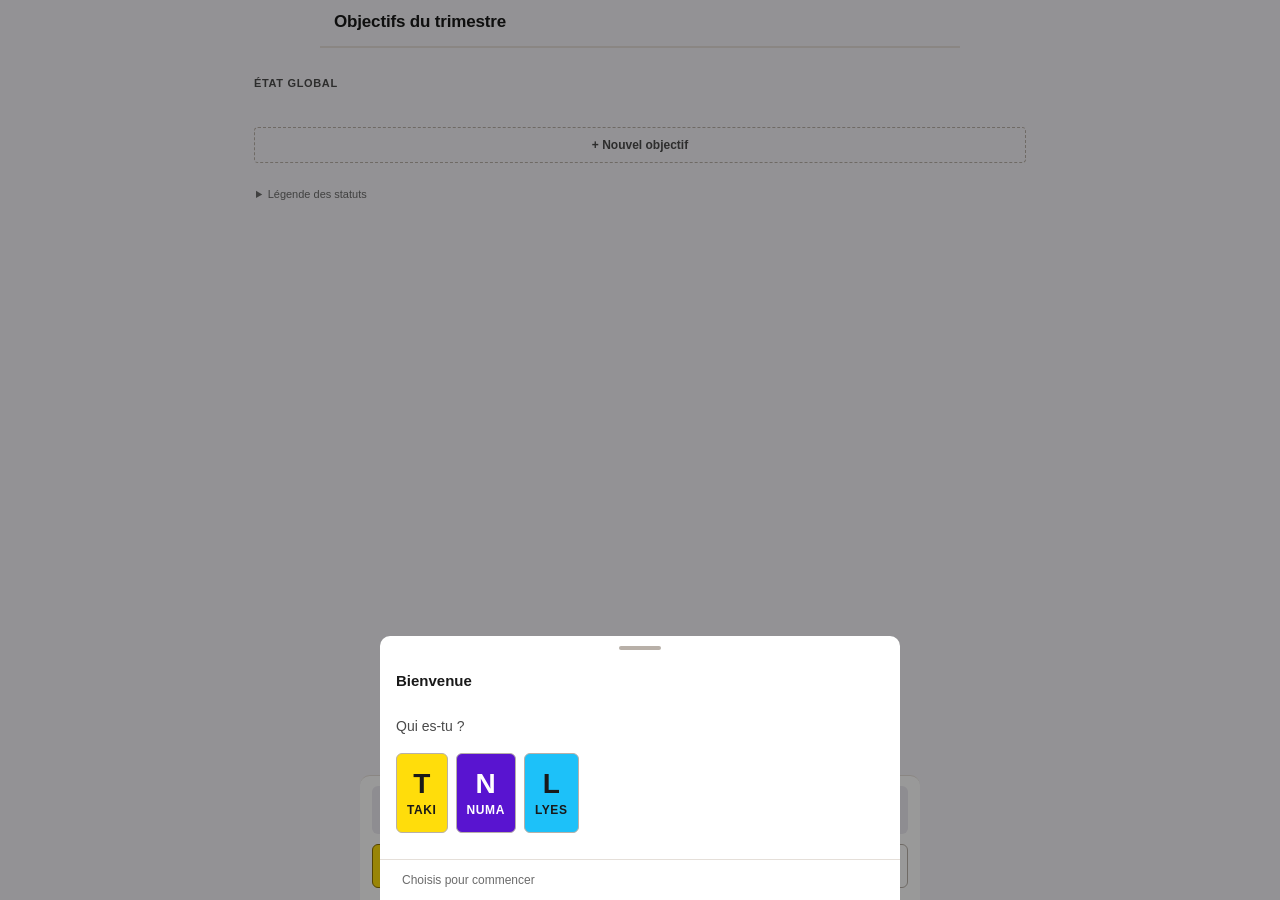
<file: widgets/dashboard/index.html>
<!DOCTYPE html>
<html lang="fr">
<head>
<meta charset="UTF-8">
<meta name="viewport" content="width=device-width, initial-scale=1.0, maximum-scale=1.0, user-scalable=no, viewport-fit=cover">
<meta name="apple-mobile-web-app-capable" content="yes">
<meta name="apple-mobile-web-app-title" content="Objectifs">
<meta name="theme-color" content="#F4F3F7">
<link rel="apple-touch-icon" href="../../apple-touch-icon.png">
<link rel="shortcut icon" href="favicon.ico">
<link rel="icon" type="image/svg+xml" href="../../icon.svg">
<link rel="manifest" href="../../manifest.webmanifest">
<title>Objectifs - Pilotage Wubo</title>
<link rel="prefetch" href="../aujourdhui/" as="document">
<link rel="prefetch" href="../semaine/" as="document">
<link rel="prefetch" href="../deadlines/" as="document">
<style>@view-transition { navigation: auto; }</style>
<link rel="stylesheet" href="../../lib/styles.css">
<script src="https://docs.getgrist.com/grist-plugin-api.js"></script>
<script src="../../lib/wubo-theme.js"></script>
<script src="../../lib/dom.js"></script>
<script src="../../lib/grist-api.js"></script>
<script src="../../lib/modal-swipe.js"></script>
<script src="../../lib/wubo-ui.js"></script>
<script src="../../lib/wubo-gcal.js"></script>
<script src="../../lib/wubo-task-modal.js"></script>
<script src="../../lib/wubo-projet-modal.js"></script>
<script src="../../lib/wubo-objectif-modal.js"></script>
<style>
  #app {
    max-width: 800px;
    margin: 0 auto;
    padding: calc(env(safe-area-inset-top) + 76px) 14px calc(150px + env(safe-area-inset-bottom));
    display: flex;
    flex-direction: column;
    gap: 10px;
  }
  /* Le page-title est un header fixed (même pattern que .page-header global) */
  .page-title {
    position: fixed;
    top: 0;
    left: 0;
    right: 0;
    padding: calc(env(safe-area-inset-top) + 10px) 14px 10px;
    background: var(--bg);
    z-index: 45;
    display: flex;
    justify-content: space-between;
    align-items: center;
    gap: 10px;
    box-shadow: 0 2px 0 var(--border);
  }
  @media (min-width: 600px) {
    .page-title {
      max-width: 800px;
      left: 50%;
      transform: translateX(-50%);
    }
  }
  .page-title > .page-title-main { flex: 1; min-width: 0; }
  .page-title h1 { font-size: 17px; }
  .page-title .sub { font-size: 12px; color: var(--text-dim); margin-top: 2px; }

  .stats { display: grid; grid-template-columns: repeat(4, 1fr); gap: 6px; }
  .stat { background: var(--surface); border: 1px solid var(--border); border-radius: 5px; padding: 6px 8px; }
  .stat .label { font-size: 9px; text-transform: uppercase; letter-spacing: 0.05em; color: var(--text-dim); }
  .stat .value { font-size: 18px; font-weight: 700; color: var(--text); line-height: 1.1; margin-top: 2px; }
  /* Stat critique non-zero : chiffre en rouge pour remonter visuellement */
  .stat.stat-danger .value { color: var(--danger); }
  .stat.stat-danger { border-color: var(--danger); }

  /* ============ SUJETS À POUSSER (zone de conscientisation) ============ */
  /* Design utilitaire, sans emoji décoratif. Swipe pour archiver / supprimer.
     Le titre "Sujets à pousser" est assumé : c'est la zone anti-évitement. */
  .sujets-block {
    background: var(--surface);
    border: 1px solid var(--border);
    border-radius: 6px;
    padding: 10px 12px;
    display: flex;
    flex-direction: column;
    gap: 8px;
  }
  .sujets-head {
    display: flex;
    justify-content: space-between;
    align-items: baseline;
  }
  .sujets-head .titre {
    font-size: 13px;
    font-weight: 700;
    color: var(--text);
  }
  .sujets-head .hint {
    font-size: 10px;
    color: var(--text-faint);
    font-style: italic;
  }
  .sujets-list {
    display: flex;
    flex-direction: column;
    gap: 4px;
  }
  .sujet-row {
    position: relative;
    overflow: hidden;
    border-radius: 4px;
    background: var(--bg);
  }
  .sujet-actions {
    position: absolute;
    top: 0;
    bottom: 0;
    display: flex;
    align-items: center;
    padding: 0 14px;
    font-size: 11px;
    font-weight: 700;
    text-transform: uppercase;
    letter-spacing: 0.04em;
    pointer-events: none;
  }
  .sujet-actions.left { left: 0; background: var(--success); color: var(--on-success); }
  .sujet-actions.right { right: 0; background: var(--danger); color: var(--on-danger); }
  .sujet-card {
    position: relative;
    background: var(--surface);
    border: 1px solid var(--border);
    border-left: 3px solid var(--border-strong);
    border-radius: 4px;
    padding: 8px 10px;
    display: flex;
    align-items: center;
    gap: 10px;
    touch-action: pan-y;
    will-change: transform;
    transition: transform 0.22s ease-out;
    cursor: pointer;
  }
  .sujet-card.long { border-left-color: var(--danger); }
  .sujet-card.moyen { border-left-color: var(--warning); }
  .sujet-card.court { border-left-color: var(--border-strong); }
  .sujet-card.dragging { transition: none; }
  .sujet-body { flex: 1; min-width: 0; }
  .sujet-titre {
    font-size: 13px;
    font-weight: 600;
    line-height: 1.3;
    color: var(--text);
    overflow: hidden;
    text-overflow: ellipsis;
    white-space: nowrap;
  }
  .sujet-etape {
    font-size: 11px;
    color: var(--text-dim);
    line-height: 1.3;
    overflow: hidden;
    text-overflow: ellipsis;
    white-space: nowrap;
    margin-top: 2px;
  }
  .sujet-age {
    font-size: 11px;
    color: var(--text-dim);
    flex-shrink: 0;
    white-space: nowrap;
    font-variant-numeric: tabular-nums;
  }
  .sujet-card.long .sujet-age { color: var(--danger); font-weight: 600; }
  .sujet-card.moyen .sujet-age { color: var(--warning); font-weight: 600; }
  /* Kebab actions sur sujet : ouvre un menu (Pousser/Archiver/Supprimer).
     Indispensable sur desktop ou le swipe est impossible, et discoverable
     pour le clavier/lecteur d'ecran. */
  .sujet-kebab {
    flex-shrink: 0;
    width: 32px;
    height: 32px;
    min-height: 32px;
    padding: 0;
    background: transparent;
    border: 1px solid transparent;
    border-radius: var(--radius-sm);
    color: var(--text-faint);
    font-size: 18px;
    line-height: 1;
    cursor: pointer;
    display: inline-flex;
    align-items: center;
    justify-content: center;
  }
  .sujet-kebab:hover { background: var(--surface-2, var(--surface-alt)); color: var(--text); border-color: var(--border); }
  .sujet-kebab:focus-visible { outline: 2px solid var(--current); outline-offset: 1px; }
  @keyframes sujetFlash {
    0% { background: var(--accent-soft); }
    100% { background: var(--surface); }
  }
  .sujet-card.just-actioned { animation: sujetFlash 1.5s ease-out; }
  .sujet-expand-btn {
    align-self: center;
    font-size: 11px;
    margin-top: 2px;
    background: transparent;
    color: var(--text-dim);
    border: none;
    padding: 4px 8px;
    cursor: pointer;
  }
  .sujet-expand-btn:hover { color: var(--current); }

  /* Modal de choix "Pousser" */
  .push-choice-list { display: flex; flex-direction: column; gap: 6px; }
  .push-choice-btn {
    padding: 10px 12px;
    text-align: left;
    background: var(--surface);
    border: 1px solid var(--border);
    border-radius: 6px;
    font-size: 13px;
    cursor: pointer;
    display: flex;
    flex-direction: column;
    gap: 2px;
  }
  .push-choice-btn:active { background: var(--bg); }
  .push-choice-btn .pc-titre { font-weight: 700; color: var(--text); }
  .push-choice-btn .pc-sub { font-size: 11px; color: var(--text-dim); }

  /* ============ OBJECTIFS aplatis : pas de conteneurs imbriqués ============ */
  .objectif {
    background: var(--surface);
    border: 1px solid var(--border);
    border-radius: 6px;
    display: flex;
    flex-direction: column;
    position: relative;
    margin-bottom: 8px;
    overflow: visible;
  }
  .obj-body { padding: 0 12px 12px; display: flex; flex-direction: column; gap: 10px; }
  /* Le titre de chaque objectif reste collé en haut pendant qu'on scroll dans sa zone.
     Quand on sort de la zone (fin du .objectif), le prochain obj-head prend la place. */
  .obj-head {
    display: flex;
    justify-content: space-between;
    align-items: flex-start;
    gap: 10px;
    padding: 10px 12px 8px;
    position: sticky;
    top: calc(env(safe-area-inset-top) + 70px);
    z-index: 15;
    background: var(--surface);
    border-bottom: 1px solid var(--border);
    border-radius: 6px 6px 0 0;
  }
  .obj-title {
    font-size: 15px;
    font-weight: 700;
    line-height: 1.25;
    display: -webkit-box;
    -webkit-line-clamp: 2;
    -webkit-box-orient: vertical;
    overflow: hidden;
  }
  .obj-meta { font-size: 11px; color: var(--text-faint); margin-top: 3px; }
  .obj-badges { display: flex; gap: 4px; flex-wrap: wrap; margin-top: 3px; }
  .badge-ext {
    display: inline-flex;
    align-items: center;
    gap: 3px;
    background: var(--danger-soft);
    color: var(--danger);
    font-size: 10px;
    font-weight: 700;
    padding: 2px 6px;
    border-radius: var(--radius-sm);
    letter-spacing: 0.02em;
  }
  .obj-prog-row { display: flex; gap: 8px; align-items: center; }
  .obj-prog-row .progress-bar { flex: 1; height: 6px; border-radius: 3px; overflow: hidden; background: var(--border); }
  .obj-prog-row .progress-bar .fill { height: 100%; transition: width 0.3s ease; }
  .obj-prog-row .progress-bar.low .fill { background: var(--accent-strong); }
  .obj-prog-row .progress-bar.high .fill { background: var(--success); }
  .obj-prog-row .val { font-size: 11px; font-weight: 700; min-width: 32px; text-align: right; color: var(--text-dim); }
  .obj-kpi { font-size: 11px; color: var(--text-dim); }
  .obj-kpi strong { color: var(--current); }

  /* Projet : plus de conteneur bg, juste un header + tâches directement en-dessous */
  .projet-block {
    display: flex;
    flex-direction: column;
    padding: 6px 0 2px;
    border-top: 1px solid var(--border);
  }
  .projet-block:first-of-type { border-top: none; padding-top: 4px; }
  .projet-head {
    display: flex;
    justify-content: space-between;
    align-items: baseline;
    gap: 6px;
    padding-bottom: 4px;
  }
  .projet-title { font-size: 13px; font-weight: 700; color: var(--text); letter-spacing: -0.005em; }
  .projet-meta { font-size: 11px; color: var(--text-faint); }

  /* Mini-timeline projet : piste pill debut->fin + portion ecoulee violet,
     curseur "AUJ." en pastille, ticks taches avec etats.
     Total 42px. Lecture immediate : avancement temps + statut des taches. */
  .gantt {
    position: relative;
    margin: 12px 0 6px;
    height: 42px;
  }
  /* Piste : pill grise, legere creuse pour effet "rail" */
  .gantt-track {
    position: absolute;
    top: 21px;
    left: 0; right: 0;
    height: 6px;
    background: var(--border);
    border-radius: 999px;
    box-shadow: inset 0 1px 1px rgba(0, 0, 0, 0.05);
    z-index: 0;
  }
  /* Portion temps ecoulee : pill violet plein, halo doux pour la profondeur */
  .gantt-track-fill {
    position: absolute;
    top: 21px;
    left: 0;
    height: 6px;
    background: var(--current);
    border-radius: 999px;
    box-shadow: 0 1px 3px color-mix(in srgb, var(--current) 30%, transparent);
    z-index: 1;
  }
  /* Curseur "AUJ." : trait vertical net + pastille label au-dessus.
     Distinct visuellement des ticks taches (pas de dot competiteur). */
  .gantt-today {
    position: absolute;
    top: 18px;
    height: 14px;
    width: 2px;
    background: var(--current);
    transform: translateX(-1px);
    z-index: 4;
    border-radius: 1px;
  }
  .gantt-today::before {
    content: "AUJ.";
    position: absolute;
    bottom: calc(100% + 3px);
    left: 50%;
    transform: translateX(-50%);
    font-size: 8px;
    font-weight: 800;
    color: var(--on-current);
    background: var(--current);
    padding: 2px 6px;
    border-radius: 999px;
    letter-spacing: 0.06em;
    line-height: 1;
    white-space: nowrap;
    box-shadow: 0 1px 3px color-mix(in srgb, var(--current) 30%, transparent);
  }
  /* Pastilles taches : centrees sur la piste, bordure surface, micro-elevation,
     cliquables pour scroller + reperer la tache dans la liste en dessous. */
  .gantt-tick {
    position: absolute;
    top: 18px;
    width: 12px;
    height: 12px;
    border-radius: 50%;
    transform: translateX(-6px);
    border: 2px solid var(--surface);
    z-index: 3;
    box-sizing: border-box;
    box-shadow: 0 1px 2px rgba(0, 0, 0, 0.14);
    transition: transform 0.12s ease, box-shadow 0.12s ease;
    cursor: pointer;
  }
  .gantt-tick:hover, .gantt-tick:focus-visible {
    transform: translateX(-6px) scale(1.25);
    box-shadow: 0 2px 5px rgba(0, 0, 0, 0.18);
    z-index: 5;
    outline: none;
  }
  .gantt-tick:active { transform: translateX(-6px) scale(1.1); }
  .gantt-tick.done { background: var(--success); }
  /* Petit checkmark CSS dans les taches faites : info en plus, pas juste une couleur */
  .gantt-tick.done::after {
    content: "";
    position: absolute;
    inset: 0;
    margin: auto;
    width: 3px; height: 6px;
    border-right: 1.5px solid white;
    border-bottom: 1.5px solid white;
    transform: translateY(-1px) rotate(45deg);
  }
  .gantt-tick.wip { background: var(--accent); border-color: var(--accent-strong); }
  .gantt-tick.blocked { background: var(--warning); }
  .gantt-tick.todo { background: var(--border-strong); }
  .gantt-tick.late { background: var(--danger); }
  @media (prefers-reduced-motion: reduce) {
    .gantt-tick { transition: none; }
  }
  .gantt-label {
    position: absolute;
    bottom: 0;
    font-size: 10px;
    font-weight: 600;
    color: var(--text-faint);
    line-height: 1;
    white-space: nowrap;
  }
  .gantt-label.start { left: 0; }
  .gantt-label.end { right: 0; }

  .taches { display: flex; flex-direction: column; gap: 4px; margin-top: 6px; }
  .tache {
    display: grid;
    grid-template-columns: 14px 20px 1fr auto auto;
    gap: 8px;
    align-items: center;
    padding: 8px 10px;
    min-height: 40px;
    background: var(--surface);
    border: 1px solid var(--border);
    border-radius: var(--radius-sm);
    font-size: 13px;
    cursor: pointer;
  }
  .tache:active { opacity: 0.7; }
  .tache.subtask { margin-left: 18px; border-left: 2px solid var(--border-strong); font-size: 12px; }
  .tache .ord { font-size: 11px; font-weight: 700; color: var(--text-faint); }
  .tache .titre { color: var(--text); line-height: 1.3; overflow: hidden; text-overflow: ellipsis; white-space: nowrap; }
  .tache.done .titre { color: var(--text-faint); text-decoration: line-through; }
  .tache .date { font-size: 11px; color: var(--text-faint); white-space: nowrap; }
  .tache .date.late { color: var(--danger); font-weight: 700; }
  .push-indicator { font-size: 9px; color: var(--warning); font-weight: 700; margin-left: 3px; }
  .ext-indicator {
    display: inline-block;
    font-size: 10px;
    color: var(--danger);
    font-weight: 700;
    margin-left: 3px;
    background: var(--danger-soft);
    padding: 1px 5px;
    border-radius: var(--radius-sm);
  }

  /* Highlight cellule recemment modifiee */
  @keyframes justUpdatedFlash {
    0% { background-color: var(--accent-soft); box-shadow: 0 0 0 2px var(--accent-strong); }
    60% { background-color: var(--accent-soft); box-shadow: 0 0 0 2px var(--accent-strong); }
    100% { background-color: var(--surface); box-shadow: none; }
  }
  .tache.just-updated { animation: justUpdatedFlash 2s ease-out; }

  /* Reperage visuel quand on clique un tick du gantt : flash violet sur la tache
     correspondante dans la liste. Ponctuel, declenche par l'utilisateur. */
  @keyframes tacheLocateFlash {
    0%   { background-color: var(--current-soft); box-shadow: 0 0 0 0 var(--current); }
    15%  { background-color: var(--current-soft); box-shadow: 0 0 0 3px var(--current); }
    70%  { background-color: var(--current-soft); box-shadow: 0 0 0 3px var(--current); }
    100% { background-color: var(--surface); box-shadow: 0 0 0 0 transparent; }
  }
  .tache.locate-flash {
    animation: tacheLocateFlash 1.4s ease-out;
    position: relative;
    z-index: 1;
  }
  @media (prefers-reduced-motion: reduce) {
    .tache.locate-flash { animation: none; background: var(--current-soft); }
  }

  /* CTA "+" discret et unifie pour ajouter une tache/projet/objectif/sujet.
     Alleger visuel : dashed 1px, pas de full-width lourd par defaut. */
  .add-cta,
  .add-tache-projet {
    margin-top: 6px;
    padding: 8px 12px;
    min-height: 36px;
    background: transparent;
    border: 1px dashed var(--border-strong);
    border-radius: var(--radius-sm);
    color: var(--text-dim);
    font-size: 12px;
    font-weight: 600;
    cursor: pointer;
    text-align: left;
    transition: color 0.12s, border-color 0.12s;
  }
  .add-cta:hover,
  .add-cta:focus-visible,
  .add-tache-projet:hover { border-color: var(--current); color: var(--current); }
  .add-cta.full,
  .add-tache-projet { width: 100%; text-align: center; }

  #error { background: var(--danger); color: var(--on-danger); padding: 8px; border-radius: 4px; font-size: 12px; display: none; }
  #error button { margin-top: 6px; background: white; color: var(--danger); border: 1px solid white; }

  h2 { font-size: 11px; margin-bottom: 4px; }

  /* Modals */
  .modal { position: fixed; inset: 0; background: rgba(0,0,0,0.4); display: flex; align-items: flex-end; justify-content: center; z-index: 100; overscroll-behavior: contain; }
  .modal.hidden { display: none; }
  .modal-content {
    background: var(--surface); width: 100%; max-width: 520px; border-radius: var(--radius-lg) var(--radius-lg) 0 0;
    padding: 16px; padding-bottom: calc(16px + env(safe-area-inset-bottom));
    display: flex; flex-direction: column; gap: 10px;
    max-height: 88vh; overflow-y: auto;
    overscroll-behavior: contain; -webkit-overflow-scrolling: touch;
  }
  .modal-head { display: flex; justify-content: space-between; align-items: center; }
  .modal-content textarea { min-height: 110px; max-height: 260px; font-size: 14px; overflow-y: auto; -webkit-overflow-scrolling: touch; }
  .modal-content .field { display: flex; flex-direction: column; gap: 4px; }
  .modal-content .field label { font-size: 10px; }

  .task-list-mini { display:flex; flex-direction:column; gap:3px; margin-top:4px; }
  .task-list-mini .subtask-row { padding: 5px 8px; border: 1px solid var(--border); border-radius: 4px; font-size: 12px; display:flex; align-items:center; gap:6px; cursor: pointer; }

  @media (max-width: 560px) {
    .stats { grid-template-columns: repeat(2, 1fr); }
  }
</style>
</head>
<body>

<main id="app">
  <div class="page-title">
    <div class="page-title-main">
      <h1>Objectifs du trimestre</h1>
      <div class="sub" id="sub"></div>
    </div>
    <div id="profile-slot" class="profile-wrap"></div>
  </div>

  <div id="error"></div>

  <section>
    <h2>État global</h2>
    <div class="stats" id="stats"></div>
  </section>

  <!-- SUJETS A POUSSER EN HAUT, pas en bas -->
  <section id="sujets-top-section"></section>

  <section>
    <div id="objectifs"></div>
    <button class="add-cta full" onclick="openObjectifNew()" style="margin-top:12px">+ Nouvel objectif</button>
  </section>

  <details class="pill-legend" style="margin-top:8px;font-size:11px;color:var(--text-dim)">
    <summary style="cursor:pointer;padding:6px 2px;font-size:11px;color:var(--text-faint);user-select:none">Légende des statuts</summary>
    <div style="padding:6px 8px;line-height:1.8;background:var(--surface-alt);border-radius:var(--radius-sm);margin-top:4px">
      <span style="color:var(--text-faint)">○</span> Pas commencée &middot;
      <span style="color:var(--accent-strong)">◐</span> En cours &middot;
      <span style="color:var(--success)">✓</span> Fait &middot;
      <span style="color:var(--warning)">⚠</span> Bloquée &middot;
      <span style="color:var(--danger)">✕</span> Abandonnée &middot;
      <span style="color:var(--text-dim);opacity:0.6">⧖</span> Archivée
    </div>
  </details>
</main>

<nav class="bottom-nav">
  <div class="nav-tabs">
    <a href="../aujourdhui/" class="tab">Jour</a>
    <a href="../semaine/" class="tab">Semaine</a>
    <a href="../dashboard/" class="tab active">Objectifs</a>
    <a href="../deadlines/" class="tab">Échéances</a>
  </div>
  <div class="nav-actions">
    <button class="accent nav-dump" onclick="openDump()">+ Dump</button>
    <button class="ghost nav-refresh" onclick="refresh()" title="Rafraîchir">↻</button>
  </div>
</nav>

<!-- Dump modal -->
<div id="dump-modal" class="modal hidden" onclick="backdropClose(event, 'dump-modal')">
  <div class="modal-content" onclick="event.stopPropagation()">
    <div class="modal-head">
      <h3>Dump rapide</h3>
      <button class="ghost small" onclick="closeDump()">✕</button>
    </div>
    <select id="dump-contexte">
      <option value="Libre">Libre</option>
      <option value="Post-RDV">Post-RDV</option>
      <option value="Idee">Idée</option>
      <option value="Probleme">Problème</option>
      <option value="Decision">Décision</option>
    </select>
    <textarea id="dump-content" placeholder="Écris sans filtre. Claude rangera."></textarea>
    <div class="sticky-save">
      <button class="ghost small" onclick="closeDump()">Annuler</button>
      <button class="primary" onclick="submitDump()">Envoyer au dump</button>
    </div>
  </div>
</div>

<!-- Push choice modal (pour "Pousser" un sujet stagnant) -->
<div id="push-modal" class="modal hidden" onclick="backdropClose(event, 'push-modal')">
  <div class="modal-content" onclick="event.stopPropagation()">
    <div class="modal-head">
      <h3 id="push-modal-title">Traiter ce sujet</h3>
      <button class="ghost small" onclick="closePushModal()">Fermer</button>
    </div>
    <div id="push-modal-titre" style="font-size:13px;font-weight:700;color:var(--text)"></div>
    <div id="push-modal-etape" style="font-size:12px;color:var(--text-dim);font-style:italic"></div>
    <div class="push-choice-list" id="push-choice-list"></div>
    <div class="sticky-save">
      <button class="ghost small" onclick="closePushModal()">Annuler</button>
    </div>
  </div>
</div>

<!-- Sujet à pousser create modal -->
<div id="sujet-modal" class="modal hidden" onclick="backdropClose(event, 'sujet-modal')">
  <div class="modal-content" onclick="event.stopPropagation()">
    <div class="modal-head">
      <h3>Nouveau sujet à pousser</h3>
      <button class="ghost small" onclick="closeSujetModal()">Annuler</button>
    </div>
    <div style="font-size:12px;color:var(--text-dim);line-height:1.4">Sujet que tu sais devoir traiter mais que tu repousses (relance, RDV, contact). On te le rappellera ici.</div>
    <div class="field"><label>Titre</label><input id="suj-titre" placeholder="Ex: Relancer Mr Dupont"></div>
    <div class="field"><label>Prochaine étape concrète</label><input id="suj-etape" placeholder="Ex: Envoyer un mail récap"></div>
    <div class="sticky-save">
      <button class="ghost small" onclick="closeSujetModal()">Annuler</button>
      <button class="primary" onclick="saveSujet()">Créer</button>
    </div>
  </div>
</div>

<!-- Task edit/create modal -->
<div id="task-modal" class="modal hidden" onclick="backdropClose(event, 'task-modal')">
  <div class="modal-content" onclick="event.stopPropagation()">
    <div class="modal-head">
      <h3 id="task-modal-title">Modifier la tâche</h3>
      <button class="ghost small" onclick="closeTaskEdit()">✕</button>
    </div>
    <div id="task-meta" style="font-size:11px;color:var(--text-dim)"></div>
    <div class="field"><label>Titre</label><input id="task-titre"></div>
    <div class="field"><label>Description / bullets (fragmentation)</label><textarea id="task-desc" placeholder="- détail 1&#10;- détail 2"></textarea></div>
    <div class="field"><label>Livrable</label><input id="task-livrable"></div>
    <div class="field"><label>Statut</label>
      <select id="task-statut" onchange="updateArchiveBtnVisibility()">
        <option>Pas commence</option><option>En cours</option><option>Fait</option><option>Bloque</option><option>Abandonne</option>
      </select>
    </div>
    <div class="field">
      <label>Échéance</label><input id="task-date" type="date">
    </div>
    <div class="field" style="display:grid;grid-template-columns:1fr 1fr 1fr;gap:6px">
      <div><label>Cash (0-5)</label><input id="task-cash" type="number" min="0" max="5" step="1"></div>
      <div><label>Urgence (0-5)</label><input id="task-urgency" type="number" min="0" max="5" step="1"></div>
      <div><label>Stratégique</label><input id="task-strat" type="number" min="0" max="5" step="1"></div>
    </div>
    <div class="field">
      <label style="display:flex;gap:6px;align-items:center;font-size:12px;cursor:pointer">
        <input type="checkbox" id="task-ext-deadline" style="width:auto;margin:0">
        <span>Vraie deadline externe (AAP, event, atelier école)</span>
      </label>
    </div>
    <div id="task-reporter" class="field" style="display:none">
      <label>Reporter l'échéance</label>
      <div style="display:flex;gap:4px;flex-wrap:wrap">
        <button type="button" class="ghost small" onclick="reportTaskDays(1)">+1j</button>
        <button type="button" class="ghost small" onclick="reportTaskDays(3)">+3j</button>
        <button type="button" class="ghost small" onclick="reportTaskDays(7)">+1sem</button>
      </div>
      <div id="push-count-info" style="font-size:10px;color:var(--warning);margin-top:3px"></div>
    </div>
    <div id="subtasks-section" style="display:none">
      <label id="subtasks-label">Sous-tâches</label>
      <div id="subtasks-list" class="task-list-mini"></div>
      <button type="button" class="ghost small" onclick="onAddSubtaskClick()" style="margin-top:4px">+ Ajouter une sous-tâche</button>
    </div>
    <div class="sticky-save">
      <button class="ghost small" onclick="closeTaskEdit()">Annuler</button>
      <button id="task-delete-btn" class="danger small" style="display:none" onclick="deleteCurrentTask()">Supprimer</button>
      <button id="task-archive-btn" class="ghost small" style="display:none" onclick="archiveCurrentTask()">Archiver</button>
      <button class="primary" onclick="saveTaskEdit()">Enregistrer</button>
    </div>
  </div>
</div>

<script>
const { $el, $clear } = Dom;
let objectifs = [], projets = [], taches = [], sujets = [];
let currentTaskEditId = null, currentTaskProjetId = null, currentTaskParent = null;
let currentTaskOriginalDate = null, currentPushCount = 0;
let sujetsExpanded = false;
let pendingSubtasks = []; // [{ titre: '' }] pour creation en meme temps que la tache parent
const tachesById = {};
// Set des IDs de tâches récemment modifiées (flash visuel)
const justUpdatedTaskIds = new Set();

function showError(msg) {
  const e = document.getElementById('error');
  $clear(e);
  e.appendChild($el('div', {}, msg));
  if (!WuboGrist.inGristIframe()) {
    e.appendChild($el('button', { class: 'small', onclick: () => { WuboGrist.resetApiKey(); location.reload(); } }, 'Changer de cle API'));
  }
  e.style.display = 'block';
}

function statutClass(s) {
  if (!s) return 'todo';
  const k = s.toLowerCase();
  if (k.includes('archive')) return 'archived';
  if (k.includes('fait')) return 'done';
  if (k.includes('en cours')) return 'wip';
  if (k.includes('bloque')) return 'blocked';
  if (k.includes('abandon')) return 'abandoned';
  return 'todo';
}
function fmtDate(v) { if (!v) return '-'; const d = new Date(v * 1000); return d.toLocaleDateString('fr-FR', { day: '2-digit', month: 'short' }); }
function todayUnix() { const d = new Date(); d.setHours(0,0,0,0); return Math.floor(d.getTime() / 1000); }
function unixToInputDate(ts) { if (!ts) return ''; const d = new Date(ts * 1000); return `${d.getUTCFullYear()}-${String(d.getUTCMonth()+1).padStart(2,'0')}-${String(d.getUTCDate()).padStart(2,'0')}`; }
function inputDateToUnix(s) { if (!s) return null; const [y, m, d] = s.split('-').map(Number); return Math.floor(Date.UTC(y, m-1, d) / 1000); }

function openModal(id) { document.getElementById(id).classList.remove('hidden'); WuboGrist.lockBody(); }
function closeModal(id) { document.getElementById(id).classList.add('hidden'); WuboGrist.unlockBody(); }

function stat(label, value, variant) {
  // variant optionnel : 'danger' colore le chiffre en rouge si > 0.
  // Permet aux stats critiques (ex: En retard) de remonter visuellement
  // sans crier quand tout va bien.
  const classes = ['stat'];
  if (variant === 'danger' && Number(value) > 0) classes.push('stat-danger');
  return $el('div', { class: classes.join(' ') },
    $el('div', { class: 'label' }, label),
    $el('div', { class: 'value' }, String(value))
  );
}

// Niveau de "vieillissement" d'un sujet (jours sans action)
// court : < 7j, moyen : 7-14j, long : > 14j OU jamais touché (999)
function sujetAgeLevel(j) {
  if (j >= 999 || j > 14) return 'long';
  if (j > 7) return 'moyen';
  return 'court';
}
function sujetAgeLabel(j) {
  // Jours_stagnation = 999 quand aucune action enregistrée
  if (j >= 999) return 'pas lancé';
  if (j === 0) return "aujourd'hui";
  if (j === 1) return 'hier';
  return j + 'j';
}

function renderSujetCard(s) {
  const j = s.jours_stagnation || 0;
  const level = sujetAgeLevel(j);
  const row = $el('div', { class: 'sujet-row', 'data-sujet-id': String(s.id) });

  // Zones d'actions derrière la carte (révélées par swipe)
  row.appendChild($el('div', { class: 'sujet-actions left' }, 'Archiver'));
  row.appendChild($el('div', { class: 'sujet-actions right' }, 'Supprimer'));

  const card = $el('div', {
    class: 'sujet-card ' + level,
    onclick: () => openPushModal(s)
  });

  const body = $el('div', { class: 'sujet-body' });
  body.appendChild($el('div', { class: 'sujet-titre', title: s.titre || '' }, s.titre || '(sans titre)'));
  if (s.prochaine_etape) {
    body.appendChild($el('div', { class: 'sujet-etape', title: s.prochaine_etape }, s.prochaine_etape));
  }
  card.appendChild(body);

  card.appendChild($el('span', { class: 'sujet-age' }, sujetAgeLabel(j)));

  // Kebab : actions accessibles partout (desktop sans swipe, clavier, lecteur d'ecran)
  const kebab = $el('button', {
    class: 'sujet-kebab',
    'aria-label': `Actions pour ${s.titre || 'sujet'}`,
    title: 'Actions',
    onclick: async (e) => {
      e.stopPropagation();
      const action = await WuboUI.choice({
        title: s.titre || '(sans titre)',
        options: [
          { id: 'pousser', label: 'Pousser', sub: 'Choisir une action concrete' },
          { id: 'archiver', label: 'Archiver', sub: 'Retire de la liste, garde la trace' },
          { id: 'supprimer', label: 'Supprimer', sub: 'Definitif', danger: true }
        ]
      });
      if (action === 'pousser') openPushModal(s);
      else if (action === 'archiver') archiveSujet(s);
      else if (action === 'supprimer') deleteSujet(s);
    }
  }, '⋮');
  card.appendChild(kebab);

  row.appendChild(card);

  // Swipe : droite = Archiver (révèle zone left), gauche = Supprimer (révèle zone right)
  attachSujetSwipe(card, s);

  return row;
}

function attachSujetSwipe(card, sujet) {
  const TRIGGER = 80;
  let startX = 0, startY = 0, dx = 0, dragging = false, captured = false;
  function reset() { card.style.transform = ''; }
  card.addEventListener('touchstart', (e) => {
    if (e.touches.length !== 1) return;
    startX = e.touches[0].clientX;
    startY = e.touches[0].clientY;
    dx = 0;
    dragging = true;
    captured = false;
    card.classList.add('dragging');
  }, { passive: true });
  card.addEventListener('touchmove', (e) => {
    if (!dragging) return;
    const cx = e.touches[0].clientX, cy = e.touches[0].clientY;
    const rawDx = cx - startX, rawDy = cy - startY;
    if (!captured) {
      if (Math.abs(rawDx) < 6 && Math.abs(rawDy) < 6) return;
      if (Math.abs(rawDy) > Math.abs(rawDx)) { dragging = false; return; }
      captured = true;
    }
    dx = rawDx;
    card.style.transform = `translateX(${dx}px)`;
    if (e.cancelable) e.preventDefault();
  }, { passive: false });
  card.addEventListener('touchend', async () => {
    if (!dragging) return;
    dragging = false;
    card.classList.remove('dragging');
    if (dx > TRIGGER) {
      // Swipe droite → Archiver
      card.style.transform = `translateX(100%)`;
      setTimeout(() => archiveSujet(sujet), 150);
    } else if (dx < -TRIGGER) {
      // Swipe gauche → Supprimer
      card.style.transform = `translateX(-100%)`;
      setTimeout(() => deleteSujet(sujet), 150);
    } else {
      reset();
    }
  }, { passive: true });
  card.addEventListener('touchcancel', () => { dragging = false; reset(); }, { passive: true });
}

async function archiveSujet(sujet) {
  try {
    await WuboGrist.updateRecord('Sujets_a_pousser', sujet.id, { statut: 'Archive' });
    await render();
    // Cooldown undo : barre flottante 8s avec "Annuler" qui restore Actif.
    // L'archivage est non-destructif (juste un statut), l'undo est sain.
    const titre = sujet.titre || 'Sujet';
    WuboUI.cooldownNotice({
      message: `« ${titre} » archivé`,
      durationMs: 8000,
      onCancel: async () => {
        try {
          await WuboGrist.updateRecord('Sujets_a_pousser', sujet.id, { statut: 'Actif' });
          WuboGrist.toast('Restauré', 'info');
          await render();
        } catch (e) {
          WuboGrist.toast('Erreur restore : ' + e.message, 'error');
        }
      }
    });
  } catch (e) {
    WuboGrist.toast('Erreur : ' + e.message, 'error');
  }
}
async function deleteSujet(sujet) {
  const ok = await WuboUI.confirm({
    title: 'Supprimer ?',
    message: `"${sujet.titre || '(sans titre)'}" — préfère archiver pour garder trace`,
    yesLabel: 'Supprimer',
    danger: true
  });
  if (!ok) {
    await render();
    return;
  }
  try {
    await WuboGrist.deleteRecord('Sujets_a_pousser', sujet.id);
    WuboGrist.toast('Sujet supprimé', 'info');
    await render();
  } catch (e) {
    WuboGrist.toast('Erreur : ' + e.message, 'error');
  }
}

function renderSujetsTop(sujets) {
  const section = document.getElementById('sujets-top-section');
  $clear(section);
  const sorted = [...sujets].sort((a, b) => (b.jours_stagnation || 0) - (a.jours_stagnation || 0));
  const visible = sujetsExpanded ? sorted : sorted.slice(0, 3);

  const block = $el('div', { class: 'sujets-block' });
  const head = $el('div', { class: 'sujets-head' });
  head.appendChild($el('span', { class: 'titre' }, `Sujets à pousser${sujets.length ? ' · ' + sujets.length : ''}`));
  if (sujets.length) {
    head.appendChild($el('span', { class: 'hint' }, 'Clic ou ⋮ pour agir'));
  }
  block.appendChild(head);

  if (sujets.length === 0) {
    block.appendChild($el('div', {
      style: 'font-size:12px;color:var(--text-faint);font-style:italic;line-height:1.4'
    }, 'Aucun sujet à pousser. Si tu as un truc qui traîne dans la tête, ajoute-le.'));
  } else {
    const list = $el('div', { class: 'sujets-list' });
    visible.forEach(s => list.appendChild(renderSujetCard(s)));
    block.appendChild(list);
    if (sorted.length > 3) {
      const hiddenCount = sorted.length - 3;
      const btnLabel = sujetsExpanded ? 'Réduire' : `+ ${hiddenCount} autres`;
      const toggleBtn = $el('button', {
        class: 'sujet-expand-btn',
        onclick: () => { sujetsExpanded = !sujetsExpanded; renderSujetsTop(sujets); }
      }, btnLabel);
      block.appendChild(toggleBtn);
    }
  }

  block.appendChild($el('button', {
    class: 'add-cta',
    style: 'align-self:flex-start',
    onclick: openSujetNew
  }, '+ Nouveau sujet'));
  section.appendChild(block);
}

// --- Push modal : choix d'action sur un sujet stagnant ---
let currentPushSujet = null;
function openPushModal(sujet) {
  currentPushSujet = sujet;
  document.getElementById('push-modal-titre').textContent = sujet.titre || '';
  document.getElementById('push-modal-etape').textContent = sujet.prochaine_etape ? '→ ' + sujet.prochaine_etape : '';
  const list = document.getElementById('push-choice-list');
  $clear(list);

  const btnContact = $el('button', { class: 'push-choice-btn', onclick: () => pushActionContact() });
  btnContact.appendChild($el('span', { class: 'pc-titre' }, 'Je le contacte maintenant'));
  btnContact.appendChild($el('span', { class: 'pc-sub' }, 'Marque comme traité aujourd\'hui'));
  list.appendChild(btnContact);

  const btnConvert = $el('button', { class: 'push-choice-btn', onclick: () => pushActionConvert() });
  btnConvert.appendChild($el('span', { class: 'pc-titre' }, 'Créer une tâche'));
  btnConvert.appendChild($el('span', { class: 'pc-sub' }, 'Convertit en tâche concrète avec échéance'));
  list.appendChild(btnConvert);

  const btnReport = $el('button', { class: 'push-choice-btn', onclick: () => pushActionReport(3) });
  btnReport.appendChild($el('span', { class: 'pc-titre' }, 'Repousser 3 jours'));
  btnReport.appendChild($el('span', { class: 'pc-sub' }, 'Je regarde dans 3 jours'));
  list.appendChild(btnReport);

  openModal('push-modal');
}
function closePushModal() {
  currentPushSujet = null;
  closeModal('push-modal');
}

async function pushActionContact() {
  if (!currentPushSujet) return;
  const sujetId = currentPushSujet.id;
  try {
    await WuboGrist.updateRecord('Sujets_a_pousser', sujetId, {
      derniere_action: WuboGrist.daysFromToday(0)
    });
    closePushModal();
    WuboGrist.toast('Contact enregistré : à toi d\'agir', 'success');
    await render();
  } catch (e) {
    WuboGrist.toast('Erreur : ' + e.message, 'error');
  }
}

async function pushActionConvert() {
  if (!currentPushSujet) return;
  const sujet = currentPushSujet;
  const titre = (sujet.prochaine_etape && sujet.prochaine_etape.trim()) || sujet.titre || 'Sujet à pousser';
  try {
    const fields = {
      titre: titre.trim(),
      note: `Issu du sujet : ${sujet.titre || ''}`,
      statut: 'Pas commence',
      cash_impact: 1,
      urgency: 3,
      strategic_value: 2,
      push_count: 0,
      proprietaire: WuboGrist.getUser() || 'Taki',
      date_creation: WuboGrist.daysFromToday(0),
      date_cible: WuboGrist.daysFromToday(3)
    };
    const created = await WuboGrist.addRecord('Taches', fields);
    // Marquer le sujet comme touché aujourd'hui (converti)
    await WuboGrist.updateRecord('Sujets_a_pousser', sujet.id, {
      derniere_action: WuboGrist.daysFromToday(0)
    });
    closePushModal();
    WuboGrist.toast('Sujet converti en tâche', 'success');
    if (created && created.id) justUpdatedTaskIds.add(created.id);
    await render();
  } catch (e) {
    WuboGrist.toast('Erreur : ' + e.message, 'error');
  }
}

// ============ Sujet à pousser : création ============
function openSujetNew() {
  document.getElementById('suj-titre').value = '';
  document.getElementById('suj-etape').value = '';
  openModal('sujet-modal');
  setTimeout(() => { try { document.getElementById('suj-titre').focus(); } catch (_) {} }, 100);
}
function closeSujetModal() { closeModal('sujet-modal'); }
async function saveSujet() {
  const titre = document.getElementById('suj-titre').value.trim();
  const etape = document.getElementById('suj-etape').value.trim();
  if (!titre) { WuboGrist.toast('Titre obligatoire', 'warn'); return; }
  try {
    await WuboGrist.addRecord('Sujets_a_pousser', {
      titre,
      prochaine_etape: etape,
      statut: 'Actif',
      derniere_action: null,
      proprietaire: WuboGrist.getUser() || 'Taki'
    });
    closeSujetModal();
    WuboGrist.toast('Sujet ajouté', 'success');
    await render();
  } catch (e) {
    WuboGrist.toast('Erreur : ' + e.message, 'error');
  }
}

// ============ Objectif : création / édition / suppression ============
// Wrappers fins autour de WuboObjectifModal (lib/wubo-objectif-modal.js)
async function openObjectifNew() {
  const r = await WuboObjectifModal.open({ mode: 'new' });
  if (r && r.action !== 'cancelled') await render();
}
async function openObjectifEdit(o) {
  const r = await WuboObjectifModal.open({ mode: 'edit', objectif: o });
  if (r && r.action !== 'cancelled') await render();
}

// ============ Projet : création / édition / suppression ============
// Wrappers fins autour de WuboProjetModal (lib/wubo-projet-modal.js)
async function openProjetNew(objectifId) {
  const r = await WuboProjetModal.open({ mode: 'new', objectifId });
  if (r && r.action !== 'cancelled') await render();
}
async function openProjetEdit(p) {
  const r = await WuboProjetModal.open({ mode: 'edit', projet: p });
  if (r && r.action !== 'cancelled') await render();
}

async function pushActionReport(days) {
  if (!currentPushSujet) return;
  try {
    // Décaler la stagnation : on avance derniere_action de `days` jours
    // (le formula jours_stagnation = today - derniere_action, donc une date future => stagnation négative)
    await WuboGrist.updateRecord('Sujets_a_pousser', currentPushSujet.id, {
      derniere_action: WuboGrist.daysFromToday(days)
    });
    closePushModal();
    WuboGrist.toast(`Reporté de ${days} jours`, 'info');
    await render();
  } catch (e) {
    WuboGrist.toast('Erreur : ' + e.message, 'error');
  }
}

function renderTache(t, isSubtask) {
  const statutPill = statutClass(t.statut);
  const late = t.date_cible && t.date_cible < todayUnix() && t.statut !== 'Fait' && t.statut !== 'Abandonne';
  const classes = ['tache'];
  if (t.statut === 'Fait') classes.push('done');
  if (isSubtask) classes.push('subtask');
  if (justUpdatedTaskIds.has(t.id)) classes.push('just-updated');
  const el = $el('div', {
    class: classes.join(' '),
    dataset: { taskId: t.id },
    onclick: () => openTaskEdit(t.id)
  },
    $el('span', { class: 'status-pill ' + statutPill }),
    $el('span', { class: 'ord' }, t.ordre ? String(t.ordre) : (isSubtask ? '└' : '-')),
    $el('span', { class: 'titre', title: t.titre },
      t.titre || '',
      t.est_deadline_externe ? $el('span', { class: 'ext-indicator', title: 'Deadline externe' }, '⏰ ext') : null
    )
  );
  const tachePastilles = WuboUI.renderAssignees(t, { size: 'sm' });
  if (tachePastilles) el.appendChild(tachePastilles);
  el.appendChild($el('span', { class: 'date' + (late ? ' late' : '') },
    fmtDate(t.date_cible),
    t.push_count ? $el('span', { class: 'push-indicator' }, ` ↻${t.push_count}`) : null
  ));
  // Nettoyer le flag apres 2s (affichage)
  if (justUpdatedTaskIds.has(t.id)) {
    const id = t.id;
    setTimeout(() => {
      justUpdatedTaskIds.delete(id);
      el.classList.remove('just-updated');
    }, 2100);
  }
  return el;
}

// Repere visuel : scrolle jusqu'a la tache correspondante dans la liste,
// puis joue un flash violet bref. Declenche par click sur un tick du gantt.
function locateTacheInList(taskId) {
  const target = document.querySelector(`.tache[data-task-id="${taskId}"]`);
  if (!target) return;
  target.scrollIntoView({ behavior: 'smooth', block: 'nearest' });
  // Restart animation si deja en cours (clic repete sur le meme tick)
  target.classList.remove('locate-flash');
  void target.offsetWidth;
  target.classList.add('locate-flash');
  setTimeout(() => target.classList.remove('locate-flash'), 1500);
}

// Mini-timeline projet : barre début→deadline, curseur "aujourd'hui",
// ticks par tâche datée (offset Y léger si dates trop proches pour ne pas se superposer).
function renderGantt(taches, minTs, maxTs) {
  const range = Math.max(1, maxTs - minTs);
  const g = $el('div', { class: 'gantt' });
  const now = todayUnix();

  // Track + portion temps écoulée
  g.appendChild($el('div', { class: 'gantt-track' }));
  const elapsedPct = Math.max(0, Math.min(1, (now - minTs) / range));
  if (elapsedPct > 0) {
    g.appendChild($el('div', {
      class: 'gantt-track-fill',
      style: `width:${elapsedPct * 100}%`
    }));
  }

  // Curseur aujourd'hui (uniquement si dans la fenêtre)
  if (now >= minTs && now <= maxTs) {
    g.appendChild($el('div', {
      class: 'gantt-today',
      style: `left:${elapsedPct * 100}%`,
      title: 'Aujourd\'hui'
    }));
  }

  // Ticks tâches : si plusieurs dates très proches, on les garde au même Y (on accepte
  // un léger chevauchement, car la bordure blanche les sépare visuellement).
  // Click sur un tick : scroll + flash de reperage sur la tache correspondante en dessous.
  taches.forEach(t => {
    if (!t.date_cible) return;
    const pct = Math.max(0, Math.min(1, (t.date_cible - minTs) / range));
    const cls = t.statut === 'Fait' ? 'done'
              : t.statut === 'En cours' ? 'wip'
              : t.statut === 'Bloque' ? 'blocked'
              : (t.date_cible < now ? 'late' : 'todo');
    g.appendChild($el('span', {
      class: 'gantt-tick ' + cls,
      style: `left:${pct * 100}%`,
      title: `${t.titre} · ${fmtDate(t.date_cible)} · ${t.statut || ''}`,
      role: 'button',
      tabindex: '0',
      'aria-label': `Reperer la tache ${t.titre}`,
      dataset: { taskId: t.id },
      onclick: (e) => { e.stopPropagation(); locateTacheInList(t.id); },
      onkeydown: (e) => {
        if (e.key === 'Enter' || e.key === ' ') {
          e.preventDefault(); e.stopPropagation();
          locateTacheInList(t.id);
        }
      }
    }));
  });

  // Labels début / fin (date min et max formatées court)
  g.appendChild($el('div', { class: 'gantt-label start' }, fmtDate(minTs)));
  g.appendChild($el('div', { class: 'gantt-label end' }, fmtDate(maxTs)));

  return g;
}

function renderProjet(p) {
  // Tâches du projet (exclut les sous-tâches qui ont un parent et les archivées)
  const tachesAll = taches.filter(t => t.projet === p.id && !t.parent_tache);
  const archivedCount = tachesAll.filter(t => t.statut === 'Archive').length;
  const tachesRoot = tachesAll.filter(t => t.statut !== 'Archive');
  const total = tachesRoot.length;
  const done = tachesRoot.filter(t => t.statut === 'Fait').length;
  const totalH = tachesRoot.reduce((s, t) => s + (t.estim_heures || 0), 0);

  // Plus de conteneur "projet bg" imbriqué : juste un header + les tâches directement
  const wrap = $el('div', { class: 'projet-block' });
  const metaParts = [`${done}/${total} faites`];
  if (archivedCount > 0) metaParts.push(`${archivedCount} arch`);
  if (totalH > 0) metaParts.push(`${totalH}h`);
  if (p.date_creation) metaParts.push(`créé ${fmtDate(p.date_creation)}`);
  if (p.date_cible) metaParts.push(`éch ${fmtDate(p.date_cible)}`);

  const projHead = $el('div', {
    class: 'projet-head',
    onclick: (e) => { e.stopPropagation(); openProjetEdit(p); },
    style: { cursor: 'pointer' }
  });
  const projHeadLeft = $el('span', { class: 'projet-title' }, p.titre || '');
  const projHeadRight = $el('span', { style: 'display:inline-flex;align-items:center;gap:6px' });
  const projPastilles = WuboUI.renderAssignees(p, { size: 'sm' });
  if (projPastilles) projHeadRight.appendChild(projPastilles);
  projHeadRight.appendChild($el('span', { class: 'projet-meta' }, metaParts.join(' · ')));
  projHead.appendChild(projHeadLeft);
  projHead.appendChild(projHeadRight);
  wrap.appendChild(projHead);

  if (tachesRoot.length > 0) {
    const datedTaches = tachesRoot.filter(t => t.date_cible);
    // Affiche le gantt dès qu'on a quelque chose de daté (tâche OU deadline projet)
    if (datedTaches.length >= 1 || p.date_cible) {
      const now = todayUnix();
      const oneWeek = 7 * 86400;
      const dates = datedTaches.map(t => t.date_cible);
      if (p.date_cible) dates.push(p.date_cible);
      // Début : la plus ancienne date connue, OU 1 semaine avant aujourd'hui (buffer min)
      let minTs = Math.min(now - oneWeek, ...dates);
      // Fin : la plus tardive, OU 1 semaine après aujourd'hui (buffer min)
      let maxTs = Math.max(now + oneWeek, ...dates);
      // S'assure d'une fenêtre minimum de 14j sinon les ticks sont écrasés
      if (maxTs - minTs < 14 * 86400) {
        const mid = (minTs + maxTs) / 2;
        minTs = mid - 7 * 86400;
        maxTs = mid + 7 * 86400;
      }
      wrap.appendChild(renderGantt(datedTaches, minTs, maxTs));
    }
    const tachesNode = $el('div', { class: 'taches' });
    tachesRoot
      .sort((a, b) => (a.ordre || 99) - (b.ordre || 99))
      .forEach(t => {
        tachesNode.appendChild(renderTache(t, false));
        const subs = taches.filter(s => s.parent_tache === t.id && s.statut !== 'Archive');
        subs.forEach(s => tachesNode.appendChild(renderTache(s, true)));
      });
    wrap.appendChild(tachesNode);
  }

  wrap.appendChild($el('button', { class: 'add-tache-projet', onclick: (e) => { e.stopPropagation(); openTaskNew(p.id); } }, '+ Ajouter une tâche'));
  return wrap;
}

function renderObjectif(o) {
  const projetsOfObj = projets.filter(p => p.objectif === o.id);
  const prog = Math.round(o.progression || 0);
  const el = $el('div', { class: 'objectif' });

  // Méta épurée : proprietaire affiché via pastilles, plus dans le texte
  const metaBits = [];
  if (o.trimestre) metaBits.push(o.trimestre);
  if (o.priorite) metaBits.push('P' + o.priorite);
  if (o.deadline) metaBits.push('éch ' + fmtDate(o.deadline));

  // Header sticky cliquable pour éditer
  const head = $el('div', {
    class: 'obj-head',
    onclick: (e) => {
      if (e.target.closest('.tag') || e.target.closest('button')) return;
      openObjectifEdit(o);
    },
    style: { cursor: 'pointer' }
  });
  const headLeft = $el('div', { style: { flex: '1', minWidth: '0' } });
  headLeft.appendChild($el('div', { class: 'obj-title', title: o.titre || '' }, o.titre || ''));
  if (metaBits.length) headLeft.appendChild($el('div', { class: 'obj-meta' }, metaBits.join(' · ')));
  if (o.est_deadline_externe) {
    const badges = $el('div', { class: 'obj-badges' });
    badges.appendChild($el('span', { class: 'badge-ext' }, '⏰ Deadline externe'));
    headLeft.appendChild(badges);
  }
  head.appendChild(headLeft);

  // Droite du head : pastilles assignees + progression
  const headRight = $el('div', { style: { display: 'flex', alignItems: 'center', gap: '8px', flexShrink: '0' } });
  const pastilles = WuboUI.renderAssignees(o, { size: 'md' });
  if (pastilles) headRight.appendChild(pastilles);
  headRight.appendChild($el('span', { class: 'tag ' + (prog >= 75 ? 'done' : prog >= 25 ? 'wip' : '') }, `${prog}%`));
  head.appendChild(headRight);
  el.appendChild(head);

  const body = $el('div', { class: 'obj-body' });
  if (o.description) body.appendChild($el('div', { style: { fontSize: '12px', color: 'var(--text-dim)' } }, o.description));

  // Progress bar pleine largeur. Le pourcentage chiffre est deja affiche dans
  // le tag sticky du header (visible en permanence quand on scrolle), donc inutile
  // de le repeter ici - la barre suffit comme signal visuel.
  body.appendChild($el('div', { class: 'obj-prog-row' },
    $el('div', { class: 'progress-bar ' + (prog >= 50 ? 'high' : 'low') },
      $el('div', { class: 'fill', style: { width: prog + '%' } })
    )
  ));

  if (o.kpi_vise || o.kpi_actuel) {
    body.appendChild($el('div', { class: 'obj-kpi' },
      'KPI visé : ', o.kpi_vise || '-', ' · actuel : ',
      $el('strong', {}, o.kpi_actuel || '-')
    ));
  }
  projetsOfObj.forEach(p => body.appendChild(renderProjet(p)));
  if (projetsOfObj.length === 0) body.appendChild($el('div', { class: 'empty', style: { fontSize: '12px' } }, 'Aucun projet rattaché'));
  body.appendChild($el('button', {
    class: 'add-cta',
    style: 'align-self:flex-start',
    onclick: (e) => { e.stopPropagation(); openProjetNew(o.id); }
  }, '+ Projet'));
  el.appendChild(body);
  return el;
}

async function render() {
  document.getElementById('error').style.display = 'none';
  try {
    const [oRaw, pRaw, tRaw, sRaw] = await Promise.all([
      WuboGrist.fetchRows('Objectifs'),
      WuboGrist.fetchRows('Projets'),
      WuboGrist.fetchRows('Taches'),
      WuboGrist.fetchRows('Sujets_a_pousser')
    ]);
    // Filtre par propriétaire (mine + Shared, ou all en mode team)
    const o = WuboGrist.filterByOwner(oRaw);
    const p = WuboGrist.filterByOwner(pRaw);
    const t = WuboGrist.filterByOwner(tRaw);
    const s = WuboGrist.filterByOwner(sRaw);
    objectifs = o.filter(x => x.statut === 'Actif');
    projets = p.filter(x => x.statut !== 'Archive' && x.statut !== 'Abandonne');
    taches = t;
    sujets = s.filter(x => x.statut === 'Actif');
    t.forEach(x => { tachesById[x.id] = x; });
  } catch (e) {
    showError(e.message);
    document.getElementById('sub').textContent = 'Hors ligne';
    return;
  }

  const tachesActives = taches.filter(x => x.statut !== 'Archive');
  const total = tachesActives.length;
  const fait = tachesActives.filter(x => x.statut === 'Fait').length;
  const enCours = tachesActives.filter(x => x.statut === 'En cours').length;
  const bloque = tachesActives.filter(x => x.statut === 'Bloque').length;
  // "En retard" : tache avec date_cible passee, pas Fait/Abandonne. Plus actionnable
  // que "Avancement %" (qui dupliquait Faites X/Y).
  const _todayU = todayUnix();
  const enRetard = tachesActives.filter(x =>
    x.date_cible && x.date_cible < _todayU
    && x.statut !== 'Fait' && x.statut !== 'Abandonne'
  ).length;

  const statsNode = document.getElementById('stats');
  $clear(statsNode);
  statsNode.appendChild(stat('Faites', `${fait}/${total}`));
  statsNode.appendChild(stat('En cours', enCours));
  statsNode.appendChild(stat('Bloquées', bloque));
  statsNode.appendChild(stat('En retard', enRetard, 'danger'));

  document.getElementById('sub').textContent = `${objectifs.length} obj · ${projets.length} projets · ${total} tâches`;

  renderSujetsTop(sujets);

  const oNode = document.getElementById('objectifs');
  $clear(oNode);
  if (objectifs.length === 0) oNode.appendChild($el('div', { class: 'empty' }, 'Aucun objectif actif'));
  else objectifs.sort((a, b) => (a.priorite || 99) - (b.priorite || 99)).forEach(o => oNode.appendChild(renderObjectif(o)));
}

async function openTaskNew(projetId, parentTaskId) {
  const r = await WuboTaskModal.open({
    mode: 'new',
    projetId: projetId || null,
    parentTaskId: parentTaskId || null
  });
  if (r && r.action !== 'cancelled') {
    if (r.action === 'saved') justUpdatedTaskIds.add(r.taskId);
    await render();
  }
}

// Charge les champs de la modal à partir d'une tâche (utilisé par openTaskEdit et replaceTaskEdit)
function fillTaskEditFields(t) {
  currentTaskEditId = t.id;
  currentTaskProjetId = null;
  currentTaskParent = null;
  currentTaskOriginalDate = t.date_cible || null;
  currentPushCount = t.push_count || 0;
  pendingSubtasks = [];
  document.getElementById('task-modal-title').textContent = 'Modifier la tâche';
  document.getElementById('task-titre').value = t.titre || '';
  document.getElementById('task-desc').value = t.note || '';
  document.getElementById('task-livrable').value = t.livrable || '';
  document.getElementById('task-statut').value = t.statut || 'Pas commence';
  document.getElementById('task-cash').value = t.cash_impact || 0;
  document.getElementById('task-urgency').value = t.urgency || 0;
  document.getElementById('task-strat').value = t.strategic_value || 0;
  document.getElementById('task-date').value = unixToInputDate(t.date_cible);
  document.getElementById('task-ext-deadline').checked = !!t.est_deadline_externe;
  const meta = [];
  if (t.score) meta.push(`score ${t.score}`);
  if (currentPushCount > 0) meta.push(`reportée ${currentPushCount}x`);
  document.getElementById('task-meta').textContent = meta.join(' · ');
  document.getElementById('task-reporter').style.display = 'flex';
  document.getElementById('push-count-info').textContent = currentPushCount > 0 ? `Déjà reportée ${currentPushCount}x (bonus score +${Math.min(currentPushCount*3, 10)})` : '';
  const subs = Object.values(tachesById).filter(x => x.parent_tache === t.id && x.statut !== 'Archive');
  document.getElementById('subtasks-label').textContent = 'Sous-tâches';
  renderSubtasksList(subs);
  document.getElementById('subtasks-section').style.display = '';
  updateArchiveBtnVisibility();
}

async function openTaskEdit(taskId) {
  const t = tachesById[taskId];
  if (!t) return;
  const r = await WuboTaskModal.open({ mode: 'edit', task: t });
  if (r && r.action !== 'cancelled') {
    if (r.action === 'saved') justUpdatedTaskIds.add(r.taskId);
    await render();
  }
}

// Remplace in-place le contenu de la modal task-edit sans fermer/rouvrir (évite flash blanc)
function replaceTaskEdit(newTaskId) {
  const t = tachesById[newTaskId];
  if (!t) return;
  // Scroll top du modal pour bien repartir sur le titre
  const modalContent = document.querySelector('#task-modal .modal-content');
  if (modalContent) modalContent.scrollTop = 0;
  fillTaskEditFields(t);
}

function renderSubtasksList(subs) {
  const node = document.getElementById('subtasks-list');
  $clear(node);
  if (subs.length === 0) {
    node.appendChild($el('div', { class: 'empty', style: { fontSize: '11px' } }, 'Aucune sous-tâche'));
    return;
  }
  subs.forEach(s => {
    node.appendChild($el('div', { class: 'subtask-row', onclick: () => replaceTaskEdit(s.id) },
      $el('span', { class: 'status-pill ' + statutClass(s.statut) }),
      $el('span', { style: { flex: '1' } }, s.titre || '')
    ));
  });
}

// Rendu de la liste des sous-tâches pending (à créer en même temps que la tâche parent)
function renderPendingSubtasksList() {
  const node = document.getElementById('subtasks-list');
  $clear(node);
  if (pendingSubtasks.length === 0) {
    node.appendChild($el('div', { class: 'empty', style: { fontSize: '11px' } }, 'Aucune sous-tâche pour l\'instant'));
    return;
  }
  pendingSubtasks.forEach((sub, idx) => {
    const row = $el('div', { class: 'subtask-row', style: { cursor: 'default' } });
    const input = $el('input', {
      type: 'text',
      value: sub.titre || '',
      placeholder: 'Titre de la sous-tâche',
      style: { flex: '1', fontSize: '12px', padding: '3px 6px' },
      oninput: (e) => { pendingSubtasks[idx].titre = e.target.value; }
    });
    const delBtn = $el('button', {
      type: 'button',
      class: 'ghost small',
      style: { padding: '2px 8px' },
      onclick: () => { pendingSubtasks.splice(idx, 1); renderPendingSubtasksList(); }
    }, '✕');
    row.appendChild(input);
    row.appendChild(delBtn);
    node.appendChild(row);
  });
}

// Dispatcher : en mode edit existant -> prompt pour ouvrir nouvelle sous-tache ;
// en mode creation nouvelle tache -> ajoute ligne vide dans pendingSubtasks.
function onAddSubtaskClick() {
  if (currentTaskEditId) {
    // mode édition : on crée une sous-tâche liée à la tâche en cours
    const parent = currentTaskEditId;
    const t = tachesById[parent];
    const projetId = t ? t.projet : null;
    closeTaskEdit();
    setTimeout(() => openTaskNew(projetId, parent), 150);
  } else {
    // mode création : ajoute une ligne vide
    pendingSubtasks.push({ titre: '' });
    renderPendingSubtasksList();
  }
}

function updateArchiveBtnVisibility() {
  const btn = document.getElementById('task-archive-btn');
  const delBtn = document.getElementById('task-delete-btn');
  if (!btn) return;
  const statut = document.getElementById('task-statut').value;
  btn.style.display = (currentTaskEditId && statut === 'Fait') ? '' : 'none';
  if (delBtn) delBtn.style.display = currentTaskEditId ? '' : 'none';
}

async function deleteCurrentTask() {
  if (!currentTaskEditId) return;
  const t = tachesById[currentTaskEditId];
  const titre = t ? (t.titre || '(sans titre)') : '';
  const ok = await WuboUI.confirm({
    title: 'Supprimer ?',
    message: `"${titre}" — irréversible`,
    yesLabel: 'Supprimer',
    danger: true
  });
  if (!ok) return;
  try {
    const id = currentTaskEditId;
    await WuboGrist.deleteRecord('Taches', id);
    closeTaskEdit();
    WuboGrist.toast('Tâche supprimée', 'info');
    await render();
  } catch (e) {
    WuboGrist.toast('Erreur : ' + e.message, 'error');
  }
}

async function archiveCurrentTask() {
  if (!currentTaskEditId) return;
  const ok = await WuboUI.confirm({ title: 'Archiver la tâche ?', yesLabel: 'Archiver' });
  if (!ok) return;
  try {
    const id = currentTaskEditId;
    await WuboGrist.archiveTask(id);
    closeTaskEdit();
    await render();
    WuboGrist.toast('Tâche archivée', 'info');
  } catch (e) {
    WuboGrist.toast('Erreur : ' + e.message, 'error');
  }
}

function reportTaskDays(n) {
  document.getElementById('task-date').value = unixToInputDate(WuboGrist.daysFromToday(n));
  currentPushCount = (currentPushCount || 0) + 1;
  document.getElementById('push-count-info').textContent = `Nouveau push_count : ${currentPushCount} (bonus score +${Math.min(currentPushCount*3, 10)})`;
}

function closeTaskEdit() {
  currentTaskEditId = null;
  currentTaskProjetId = null;
  currentTaskParent = null;
  pendingSubtasks = [];
  closeModal('task-modal');
}

async function saveTaskEdit() {
  const titre = document.getElementById('task-titre').value.trim();
  if (!titre) { WuboGrist.toast('Titre obligatoire', 'warn'); return; }
  const dateStr = document.getElementById('task-date').value;
  const dateUnix = inputDateToUnix(dateStr);
  const fields = {
    titre,
    note: document.getElementById('task-desc').value,
    livrable: document.getElementById('task-livrable').value,
    statut: document.getElementById('task-statut').value,
    cash_impact: parseInt(document.getElementById('task-cash').value) || 0,
    urgency: parseInt(document.getElementById('task-urgency').value) || 0,
    strategic_value: parseInt(document.getElementById('task-strat').value) || 0,
    est_deadline_externe: document.getElementById('task-ext-deadline').checked
  };
  if (dateUnix) fields.date_cible = dateUnix;
  try {
    if (currentTaskEditId) {
      if (currentTaskOriginalDate && dateUnix && dateUnix > currentTaskOriginalDate) {
        fields.push_count = currentPushCount;
      }
      const updatedId = currentTaskEditId;
      await WuboGrist.updateRecord('Taches', updatedId, fields);
      justUpdatedTaskIds.add(updatedId);
      closeTaskEdit();
      await render();
      WuboGrist.toast('Tâche enregistrée', 'success');
    } else {
      fields.date_creation = WuboGrist.daysFromToday(0);
      fields.push_count = 0;
      fields.proprietaire = WuboGrist.getUser() || 'Taki';
      if (currentTaskProjetId) fields.projet = currentTaskProjetId;
      if (currentTaskParent) fields.parent_tache = currentTaskParent;

      // Fix Bug B : addRecord retourne {id} directement, on l'utilise pour lier les sous-tâches
      const created = await WuboGrist.addRecord('Taches', fields);
      const newParentId = created && created.id;
      if (!newParentId) throw new Error('Impossible de récupérer l\'ID de la tâche créée');
      justUpdatedTaskIds.add(newParentId);

      // Création des sous-tâches pending (uniquement pour une nouvelle tâche parent)
      const subsToCreate = (!currentTaskParent && pendingSubtasks.length > 0)
        ? pendingSubtasks.filter(s => s.titre && s.titre.trim())
        : [];
      for (const sub of subsToCreate) {
        const subRes = await WuboGrist.addRecord('Taches', {
          titre: sub.titre.trim(),
          parent_tache: newParentId,
          projet: currentTaskProjetId || null,
          statut: 'Pas commence',
          date_creation: WuboGrist.daysFromToday(0),
          proprietaire: WuboGrist.getUser() || 'Taki',
          cash_impact: 1,
          urgency: 1,
          strategic_value: 1,
          push_count: 0
        });
        if (subRes && subRes.id) justUpdatedTaskIds.add(subRes.id);
      }
      closeTaskEdit();
      await render();
      if (subsToCreate.length > 0) {
        WuboGrist.toast(`Tâche créée avec ${subsToCreate.length} sous-tâche(s)`, 'success');
      } else {
        WuboGrist.toast('Tâche créée', 'success');
      }
    }
  } catch (e) {
    WuboGrist.toast('Erreur : ' + e.message, 'error');
  }
}

let dumpBinding = null;
async function submitDump() {
  const ctx = document.getElementById('dump-contexte').value;
  const content = document.getElementById('dump-content').value.trim();
  if (!content) { WuboGrist.toast('Note vide', 'warn'); return; }
  try {
    await WuboGrist.addRecord('Dump_notes', { timestamp: WuboGrist.nowUnix(), auteur: WuboGrist.getUser() || 'Taki', contenu: content, contexte: ctx, traite: false, converti_en: '' });
    if (dumpBinding) dumpBinding.reset();
    else document.getElementById('dump-content').value = '';
    closeDump();
    WuboGrist.toast('Dump envoyé', 'success');
  } catch (e) {
    WuboGrist.toast('Erreur : ' + e.message, 'error');
  }
}

function openDump() { openModal('dump-modal'); }
function closeDump() { closeModal('dump-modal'); }
function backdropClose(e, id) { if (e.target === e.currentTarget) closeModal(id); }

async function refresh() {
  const btn = document.querySelector('.nav-refresh');
  if (!btn) return;
  const orig = btn.textContent;
  btn.textContent = '⟳';
  btn.disabled = true;
  try { await render(); btn.textContent = '✓'; }
  catch (e) { btn.textContent = '✕'; }
  setTimeout(() => { btn.textContent = orig; btn.disabled = false; }, 1000);
}

document.addEventListener('keydown', e => { if (e.key === 'Escape') { closeTaskEdit(); closeDump(); closePushModal(); } });

(async () => {
  await WuboGrist.initGrist();
  if (window.WuboUI) {
    await WuboUI.ensureUser(document.getElementById('profile-slot'));
  }
  try { if (typeof grist !== 'undefined' && grist.onRecords) grist.onRecords(() => render()); } catch (_) {}
  window.addEventListener('wubo-data-fresh', () => render());
  dumpBinding = WuboGrist.bindDumpTextarea(
    document.getElementById('dump-content'),
    document.getElementById('dump-contexte')
  );
  if (window.ModalSwipe) {
    ModalSwipe.enable('task-modal', closeTaskEdit);
    ModalSwipe.enable('dump-modal', closeDump);
    ModalSwipe.enable('push-modal', closePushModal);
    ModalSwipe.enable('sujet-modal', closeSujetModal);
  }
  render();
})();
</script>

</body>
</html>
</file>
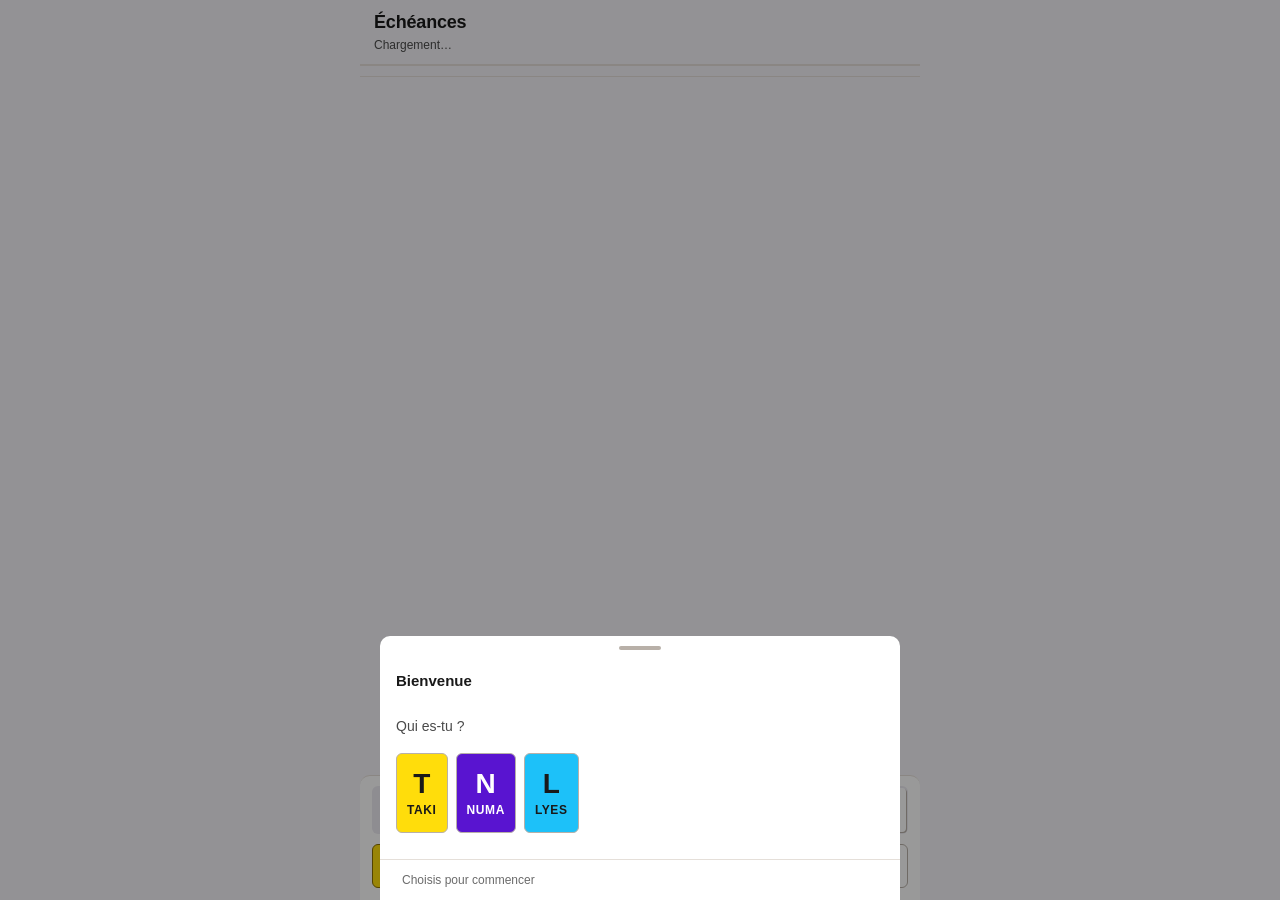
<file: widgets/deadlines/index.html>
<!DOCTYPE html>
<html lang="fr">
<head>
<meta charset="UTF-8">
<meta name="viewport" content="width=device-width, initial-scale=1.0, maximum-scale=1.0, user-scalable=no, viewport-fit=cover">
<meta name="apple-mobile-web-app-capable" content="yes">
<meta name="apple-mobile-web-app-title" content="Échéances">
<meta name="theme-color" content="#F4F3F7">
<link rel="apple-touch-icon" href="../../apple-touch-icon.png">
<link rel="shortcut icon" href="favicon.ico">
<link rel="icon" type="image/svg+xml" href="../../icon.svg">
<link rel="manifest" href="../../manifest.webmanifest">
<title>Échéances - Pilotage Wubo</title>
<link rel="prefetch" href="../aujourdhui/" as="document">
<link rel="prefetch" href="../semaine/" as="document">
<link rel="prefetch" href="../dashboard/" as="document">
<style>@view-transition { navigation: auto; }</style>
<link rel="stylesheet" href="../../lib/styles.css">
<script src="https://docs.getgrist.com/grist-plugin-api.js"></script>
<script src="../../lib/wubo-theme.js"></script>
<script src="../../lib/dom.js"></script>
<script src="../../lib/grist-api.js"></script>
<script src="../../lib/modal-swipe.js"></script>
<script src="../../lib/wubo-ui.js"></script>
<script src="../../lib/wubo-gcal.js"></script>
<script src="../../lib/wubo-task-modal.js"></script>
<script src="../../lib/wubo-projet-modal.js"></script>
<script src="../../lib/wubo-objectif-modal.js"></script>
<style>
  #app {
    max-width: 560px;
    margin: 0 auto;
    padding: calc(env(safe-area-inset-top) + 76px) 14px calc(150px + env(safe-area-inset-bottom));
    display: flex;
    flex-direction: column;
    gap: 10px;
  }
  .page-title {
    position: fixed;
    top: 0;
    left: 0;
    right: 0;
    padding: calc(env(safe-area-inset-top) + 10px) 14px 10px;
    z-index: 45;
    background: var(--bg);
    display: flex;
    justify-content: space-between;
    align-items: center;
    gap: 10px;
    box-shadow: 0 2px 0 var(--border);
  }
  @media (min-width: 600px) {
    .page-title {
      max-width: 560px;
      left: 50%;
      transform: translateX(-50%);
    }
  }
  .page-title-main { flex: 1; min-width: 0; }
  .page-title h1 { font-size: 18px; }
  .page-title .sub { font-size: 12px; color: var(--text-dim); margin-top: 2px; }

  /* Toggle Externes / Internes / Tout : .tab-group sticky sous le page-title fixe.
     - Fond --surface (blanc) distinct du page-title (cream --bg)
     - BUG CORRIGE : .tab-group de lib a width:100% qui ne s'elargit pas avec un
       margin negatif. Il faut calc(100% + 28px) pour que le fond s'etire reellement
       bord-a-bord des deux cotes (sinon asymetrie : gauche OK, droite manquante).
     - Sur mobile : #app n'a pas de max-width active -> +28px = viewport entier.
     - Sur desktop >=600px : #app est 560px centre, donc 100%+28 = 560px pile
       comme le page-title, centrage automatique via l'alignement avec #app. */
  #tab-toggle {
    position: sticky;
    top: calc(env(safe-area-inset-top) + 68px);
    z-index: 22;
    width: calc(100% + 28px);
    margin: 0 -14px;
    padding: 0 14px;
    background: var(--surface);
    box-sizing: border-box;
  }

  /* Section externes dure vs internes */
  .section-title {
    display: flex;
    align-items: center;
    gap: 6px;
    font-size: 11px;
    font-weight: 700;
    text-transform: uppercase;
    letter-spacing: 0.08em;
    padding: 8px 2px 4px;
  }
  .section-title.externes { color: var(--danger); }
  .section-title.internes { color: var(--text-dim); }
  .section-title .pastille {
    display: inline-block;
    width: 8px;
    height: 8px;
    border-radius: 50%;
  }
  .section-title.externes .pastille { background: var(--danger); }
  .section-title.internes .pastille { background: var(--text-dim); }
  .section-sub {
    font-size: 10px;
    font-weight: 500;
    text-transform: none;
    letter-spacing: 0;
    color: var(--text-faint);
    margin-left: auto;
    font-style: italic;
  }

  .group-head {
    font-size: 10px;
    font-weight: 700;
    text-transform: uppercase;
    letter-spacing: 0.06em;
    color: var(--text-dim);
    padding: 6px 2px 2px;
  }
  .group-head.retard { color: var(--danger); }

  .deadline-item {
    background: var(--surface);
    border: 1px solid var(--border);
    border-left: 3px solid var(--border-strong);
    border-radius: 5px;
    padding: 8px 10px;
    margin-bottom: 4px;
    display: flex;
    align-items: center;
    gap: 10px;
    cursor: pointer;
  }
  .deadline-item:active { opacity: 0.7; }
  .deadline-item.externe { border-left-color: var(--danger); border-left-width: 4px; }
  .deadline-item.externe.late { background: var(--danger-soft); }
  .deadline-item.late { border-left-color: var(--danger); }
  .deadline-item.soon { border-left-color: var(--warning); }
  .deadline-item.ok { border-left-color: var(--success); }

  .dl-when {
    flex-shrink: 0;
    text-align: center;
    width: 56px;
    border-right: 1px solid var(--border);
    padding-right: 8px;
  }
  .dl-when .jours-label {
    font-size: 11px;
    font-weight: 700;
    line-height: 1.1;
  }
  .dl-when .jours-date {
    font-size: 10px;
    color: var(--text-faint);
    margin-top: 2px;
  }
  .deadline-item.late .dl-when .jours-label { color: var(--danger); }
  .deadline-item.soon .dl-when .jours-label { color: var(--warning); }
  .deadline-item.ok .dl-when .jours-label { color: var(--success); }
  .deadline-item.externe.late .dl-when .jours-label { color: var(--danger); }

  .dl-body { flex: 1; min-width: 0; display: flex; flex-direction: column; gap: 3px; }
  .dl-titre-row { display: flex; align-items: center; gap: 6px; }
  .dl-titre {
    flex: 1;
    font-size: 13px;
    font-weight: 600;
    line-height: 1.25;
    color: var(--text);
    overflow: hidden;
    text-overflow: ellipsis;
    white-space: nowrap;
  }
  .dl-type {
    font-size: 9px;
    text-transform: uppercase;
    letter-spacing: 0.06em;
    color: var(--text-dim);
    padding: 1px 5px;
    background: var(--done-bg);
    border-radius: 3px;
    font-weight: 700;
    flex-shrink: 0;
  }
  .dl-type.projet { background: var(--info-soft); color: var(--info); }
  .dl-type.objectif { background: var(--current-soft); color: var(--current); }
  .dl-meta {
    display: flex;
    justify-content: space-between;
    align-items: center;
    gap: 6px;
    font-size: 10px;
    color: var(--text-dim);
  }
  .dl-contexte { flex: 1; overflow: hidden; text-overflow: ellipsis; white-space: nowrap; }
  .ext-badge-mini {
    display: inline-flex;
    align-items: center;
    gap: 2px;
    font-size: 9px;
    font-weight: 700;
    color: var(--danger);
    padding: 1px 4px;
    border: 1px solid var(--danger);
    border-radius: 2px;
    background: var(--surface);
    text-transform: uppercase;
    letter-spacing: 0.04em;
    flex-shrink: 0;
  }

  #error {
    background: var(--danger);
    color: white;
    padding: 8px;
    border-radius: 4px;
    font-size: 12px;
    display: none;
  }
  #error button { margin-top: 6px; background: white; color: var(--danger); border: 1px solid white; }

  /* Modals */
  .modal {
    position: fixed; inset: 0;
    background: rgba(0,0,0,0.4);
    display: flex; align-items: flex-end; justify-content: center;
    z-index: 100;
    overscroll-behavior: contain;
  }
  .modal.hidden { display: none; }
  .modal-content {
    background: var(--surface);
    width: 100%;
    max-width: 520px;
    border-radius: var(--radius-lg) var(--radius-lg) 0 0;
    padding: 16px;
    padding-bottom: calc(16px + env(safe-area-inset-bottom));
    display: flex; flex-direction: column; gap: 10px;
    max-height: 88vh;
    overflow-y: auto;
    overscroll-behavior: contain;
    -webkit-overflow-scrolling: touch;
  }
  .modal-head { display: flex; justify-content: space-between; align-items: center; }
  .modal-content textarea { min-height: 90px; font-size: 14px; }
  .modal-content .field { display: flex; flex-direction: column; gap: 4px; }
  .modal-content .field label { font-size: 10px; }
</style>
</head>
<body>

<main id="app">
  <div class="page-title">
    <div class="page-title-main">
      <h1>Échéances</h1>
      <div class="sub" id="sub">Chargement…</div>
    </div>
    <div id="profile-slot" class="profile-wrap"></div>
  </div>

  <div id="error"></div>

  <div class="tab-group" id="tab-toggle" role="tablist"></div>

  <section id="deadlines-list"></section>
</main>

<nav class="bottom-nav">
  <div class="nav-tabs">
    <a href="../aujourdhui/" class="tab">Jour</a>
    <a href="../semaine/" class="tab">Semaine</a>
    <a href="../dashboard/" class="tab">Objectifs</a>
    <a href="../deadlines/" class="tab active">Échéances</a>
  </div>
  <div class="nav-actions">
    <button class="accent nav-dump" onclick="openDump()">+ Dump</button>
    <button class="ghost nav-refresh" onclick="refresh()" title="Rafraîchir">↻</button>
  </div>
</nav>

<!-- Dump modal -->
<div id="dump-modal" class="modal hidden" onclick="backdropClose(event, 'dump-modal')">
  <div class="modal-content" onclick="event.stopPropagation()">
    <div class="modal-head">
      <h3>Dump rapide</h3>
      <button class="ghost small" onclick="closeDump()">Annuler</button>
    </div>
    <select id="dump-contexte">
      <option value="Libre">Libre</option>
      <option value="Post-RDV">Post-RDV</option>
      <option value="Idee">Idée</option>
      <option value="Probleme">Problème</option>
      <option value="Decision">Décision</option>
    </select>
    <textarea id="dump-content" placeholder="Écris sans filtre. Claude rangera."></textarea>
    <div class="sticky-save">
      <button class="ghost small" onclick="closeDump()">Annuler</button>
      <button class="primary" onclick="submitDump()">Envoyer au dump</button>
    </div>
  </div>
</div>

<!-- Task edit modal -->
<div id="task-modal" class="modal hidden" onclick="backdropClose(event, 'task-modal')">
  <div class="modal-content" onclick="event.stopPropagation()">
    <div class="modal-head">
      <h3 id="task-modal-title">Modifier la tâche</h3>
      <button class="ghost small" onclick="closeTaskEdit()">Annuler</button>
    </div>
    <div id="task-meta" style="font-size:11px;color:var(--text-dim)"></div>
    <div class="field"><label>Titre</label><input id="task-titre"></div>
    <div class="field"><label>Description</label><textarea id="task-desc"></textarea></div>
    <div class="field"><label>Statut</label>
      <select id="task-statut">
        <option>Pas commencé</option>
        <option>En cours</option>
        <option>Fait</option>
        <option>Bloqué</option>
        <option>Abandonné</option>
      </select>
    </div>
    <div class="field"><label>Échéance</label><input id="task-date" type="date"></div>
    <div class="field">
      <label style="display:flex;gap:6px;align-items:center;font-size:12px;text-transform:none;letter-spacing:0;color:var(--text);cursor:pointer">
        <input type="checkbox" id="task-ext-deadline" style="width:auto;margin:0">
        <span>Deadline externe dure (non repoussable)</span>
      </label>
    </div>
    <div class="sticky-save">
      <button class="ghost small" onclick="closeTaskEdit()">Annuler</button>
      <button id="task-delete-btn" class="danger small" onclick="deleteCurrentTask()" style="display:none">Supprimer</button>
      <button id="task-archive-btn" class="ghost small" onclick="archiveCurrentTask()" style="display:none">Archiver</button>
      <button class="primary" onclick="saveTaskEdit()">Enregistrer</button>
    </div>
  </div>
</div>

<script>
const { $el, $clear } = Dom;

let taches = [], projets = [], objectifs = [];
let projetsById = {}, objectifsById = {};
let allDeadlines = [];
// Onglet courant : 'externes' (dures, non repoussables), 'internes', 'all'
let currentTab = 'externes';
let currentTaskEditId = null;

function showError(msg) {
  const e = document.getElementById('error');
  $clear(e);
  e.appendChild($el('div', {}, msg));
  if (!WuboGrist.inGristIframe()) {
    e.appendChild($el('button', {
      class: 'small',
      onclick: () => { WuboGrist.resetApiKey(); location.reload(); }
    }, 'Changer de clé API'));
  }
  e.style.display = 'block';
}

function todayUnix() {
  const d = new Date();
  d.setHours(0, 0, 0, 0);
  return Math.floor(d.getTime() / 1000);
}

function unixToInputDate(ts) {
  if (!ts) return '';
  const d = new Date(ts * 1000);
  return `${d.getUTCFullYear()}-${String(d.getUTCMonth() + 1).padStart(2, '0')}-${String(d.getUTCDate()).padStart(2, '0')}`;
}

function inputDateToUnix(s) {
  if (!s) return null;
  const [y, m, d] = s.split('-').map(Number);
  return Math.floor(Date.UTC(y, m - 1, d) / 1000);
}

function fmtDate(ts) {
  if (!ts) return '-';
  const d = new Date(ts * 1000);
  return d.toLocaleDateString('fr-FR', { day: '2-digit', month: 'short' });
}

function joursRestants(ts) {
  if (!ts) return null;
  const today = todayUnix();
  return Math.round((ts - today) / 86400);
}

function labelJours(n) {
  if (n === null) return '';
  if (n < 0) return `J+${Math.abs(n)} (retard)`;
  if (n === 0) return "Aujourd'hui";
  if (n === 1) return 'Demain';
  return `J-${n}`;
}

function urgenceClass(n) {
  if (n === null) return 'ok';
  if (n < 3) return 'late';
  if (n < 7) return 'soon';
  return 'ok';
}


function isTaskActive(t) {
  const s = (t.statut || '').toLowerCase();
  if (s.includes('fait')) return false;
  if (s.includes('archive')) return false;
  if (s.includes('abandon')) return false;
  return true;
}

function isProjetActive(p) {
  const s = (p.statut || '').toLowerCase();
  if (s.includes('archive')) return false;
  if (s.includes('abandon')) return false;
  if (s.includes('termin')) return false;
  return true;
}

function isObjectifActive(o) {
  const s = (o.statut || '').toLowerCase();
  if (s.includes('archive')) return false;
  if (s.includes('abandon')) return false;
  return true;
}

function buildDeadlines() {
  const list = [];

  taches.filter(isTaskActive).forEach(t => {
    if (!t.date_cible) return;
    const projet = t.projet ? projetsById[t.projet] : null;
    list.push({
      id: 'tache-' + t.id,
      rawId: t.id,
      type: 'Tâche',
      typeKey: 'tache',
      titre: t.titre || '(sans titre)',
      ts: t.date_cible,
      statut: t.statut || 'Pas commencé',
      contexte: projet ? (projet.titre || '') : 'Hors projet',
      externe: !!t.est_deadline_externe,
      raw: t
    });
  });

  projets.filter(isProjetActive).forEach(p => {
    if (!p.date_cible) return;
    const obj = p.objectif ? objectifsById[p.objectif] : null;
    list.push({
      id: 'projet-' + p.id,
      rawId: p.id,
      type: 'Projet',
      typeKey: 'projet',
      titre: p.titre || '(sans titre)',
      ts: p.date_cible,
      statut: p.statut || '',
      contexte: obj ? (obj.titre || '') : 'Hors objectif',
      externe: !!p.est_deadline_externe,
      raw: p
    });
  });

  objectifs.filter(isObjectifActive).forEach(o => {
    if (!o.deadline) return;
    list.push({
      id: 'objectif-' + o.id,
      rawId: o.id,
      type: 'Objectif',
      typeKey: 'objectif',
      titre: o.titre || '(sans titre)',
      ts: o.deadline,
      statut: o.statut || '',
      contexte: o.trimestre || '',
      externe: !!o.est_deadline_externe,
      raw: o
    });
  });

  list.sort((a, b) => a.ts - b.ts);
  return list;
}

function statutPillClass(s) {
  if (!s) return 'todo';
  const k = s.toLowerCase();
  if (k.includes('archive')) return 'archived';
  if (k.includes('fait')) return 'done';
  if (k.includes('en cours')) return 'wip';
  if (k.includes('bloque') || k.includes('bloqué')) return 'blocked';
  if (k.includes('abandon')) return 'abandoned';
  return 'todo';
}

function renderDeadlineItem(item) {
  const jours = joursRestants(item.ts);
  const cls = urgenceClass(jours);
  const extClass = item.externe ? ' externe' : '';
  const el = $el('div', {
    class: 'deadline-item ' + cls + extClass,
    onclick: () => openItem(item)
  });

  // Colonne gauche : jours restants + date
  el.appendChild($el('div', { class: 'dl-when' },
    $el('div', { class: 'jours-label' }, labelJoursShort(jours)),
    $el('div', { class: 'jours-date' }, fmtDate(item.ts))
  ));

  // Corps : titre + type + contexte
  const body = $el('div', { class: 'dl-body' });
  const titreRow = $el('div', { class: 'dl-titre-row' });
  titreRow.appendChild($el('span', { class: 'dl-titre', title: item.titre }, item.titre));
  if (item.externe) {
    titreRow.appendChild($el('span', { class: 'ext-badge-mini', title: 'Deadline externe non repoussable' }, 'Dure'));
  }
  titreRow.appendChild($el('span', { class: 'dl-type ' + item.typeKey }, item.type));
  body.appendChild(titreRow);

  const metaParts = [];
  if (item.contexte) metaParts.push(item.contexte);
  const metaRow = $el('div', { class: 'dl-meta' },
    $el('span', { class: 'dl-contexte' }, metaParts.join(' · ')),
    $el('span', { class: 'status-pill ' + statutPillClass(item.statut), title: item.statut || '' })
  );
  body.appendChild(metaRow);
  el.appendChild(body);

  return el;
}

// Label court pour colonne gauche
function labelJoursShort(n) {
  if (n === null) return '—';
  if (n < 0) return `+${Math.abs(n)}j`;
  if (n === 0) return "Auj.";
  if (n === 1) return 'Demain';
  if (n <= 30) return `${n}j`;
  // Au-delà, en semaines
  return `${Math.round(n/7)}s`;
}

function groupByUrgency(items) {
  const today = todayUnix();
  const groups = {
    retard: [],
    cette_sem: [],
    sem_pro: [],
    mois: [],
    plus_tard: []
  };
  items.forEach(item => {
    const j = Math.round((item.ts - today) / 86400);
    if (j < 0) groups.retard.push(item);
    else if (j <= 7) groups.cette_sem.push(item);
    else if (j <= 14) groups.sem_pro.push(item);
    else if (j <= 31) groups.mois.push(item);
    else groups.plus_tard.push(item);
  });
  return groups;
}

const GROUP_LABELS = {
  retard: 'En retard',
  cette_sem: '7 jours',
  sem_pro: '8 à 14 jours',
  mois: '15 à 31 jours',
  plus_tard: 'Plus tard'
};

function renderTabToggle() {
  const externes = allDeadlines.filter(x => x.externe).length;
  const internes = allDeadlines.filter(x => !x.externe).length;
  const total = allDeadlines.length;
  const node = document.getElementById('tab-toggle');
  $clear(node);
  // Labels courts (mobile-first). Explication affichée en dessous du tab-group via section-title.
  const tabs = [
    { id: 'externes', label: 'Dures', count: externes },
    { id: 'internes', label: 'Internes', count: internes },
    { id: 'all', label: 'Tout', count: total }
  ];
  tabs.forEach(t => {
    const isActive = currentTab === t.id;
    const btn = $el('button', {
      class: isActive ? 'active' : '',
      role: 'tab',
      'aria-selected': isActive ? 'true' : 'false',
      onclick: () => { currentTab = t.id; renderList(); renderTabToggle(); }
    }, t.label);
    btn.appendChild($el('span', { class: 'badge-count' }, String(t.count)));
    node.appendChild(btn);
  });
}

function renderList() {
  const list = document.getElementById('deadlines-list');
  $clear(list);

  let filtered;
  if (currentTab === 'externes') filtered = allDeadlines.filter(x => x.externe);
  else if (currentTab === 'internes') filtered = allDeadlines.filter(x => !x.externe);
  else filtered = allDeadlines.slice();

  const nbRetard = filtered.filter(x => joursRestants(x.ts) < 0).length;
  document.getElementById('sub').textContent = filtered.length === 0
    ? 'Aucune échéance dans cette catégorie'
    : `${filtered.length} échéance${filtered.length > 1 ? 's' : ''}${nbRetard > 0 ? ` · ${nbRetard} en retard` : ''}`;

  if (filtered.length === 0) {
    const hint = currentTab === 'externes'
      ? "Pas de deadline dure à venir. Profite-en pour avancer sur les sujets stratégiques."
      : currentTab === 'internes'
        ? "Aucune cible interne datée."
        : "Aucune échéance.";
    list.appendChild($el('div', { class: 'empty' }, hint));
    return;
  }

  // Explication en tête si onglet externes/internes
  if (currentTab === 'externes') {
    list.appendChild($el('div', {
      style: 'font-size:11px;color:var(--text-dim);padding:4px 2px 8px;font-style:italic;line-height:1.4'
    }, "Ce sont les dates que tu ne peux pas bouger (AAP, events, ateliers scolaires). Priorité absolue."));
  } else if (currentTab === 'internes') {
    list.appendChild($el('div', {
      style: 'font-size:11px;color:var(--text-dim);padding:4px 2px 8px;font-style:italic;line-height:1.4'
    }, "Dates-cibles internes que tu peux repousser si besoin. Elles donnent le rythme, pas la loi."));
  }

  const groups = groupByUrgency(filtered);
  ['retard', 'cette_sem', 'sem_pro', 'mois', 'plus_tard'].forEach(key => {
    const items = groups[key];
    if (!items.length) return;
    const headClass = key === 'retard' ? 'group-head retard' : 'group-head';
    list.appendChild($el('div', { class: headClass }, `${GROUP_LABELS[key]} (${items.length})`));
    items.forEach(item => list.appendChild(renderDeadlineItem(item)));
  });
}

async function render() {
  document.getElementById('error').style.display = 'none';
  try {
    const [tRaw, pRaw, oRaw] = await Promise.all([
      WuboGrist.fetchRows('Taches'),
      WuboGrist.fetchRows('Projets'),
      WuboGrist.fetchRows('Objectifs')
    ]);
    const t = WuboGrist.filterByOwner(tRaw);
    const p = WuboGrist.filterByOwner(pRaw);
    const o = WuboGrist.filterByOwner(oRaw);
    taches = t;
    projets = p;
    objectifs = o;
    projetsById = {};
    objectifsById = {};
    p.forEach(x => { projetsById[x.id] = x; });
    o.forEach(x => { objectifsById[x.id] = x; });
    allDeadlines = buildDeadlines();
  } catch (e) {
    showError(e.message);
    document.getElementById('sub').textContent = 'Hors ligne';
    return;
  }
  renderTabToggle();
  renderList();
}

async function openItem(item) {
  if (item.typeKey === 'tache') {
    openTaskEdit(item.raw);
  } else if (item.typeKey === 'projet') {
    const r = await WuboProjetModal.open({ mode: 'edit', projet: item.raw });
    if (r && r.action !== 'cancelled') await render();
  } else if (item.typeKey === 'objectif') {
    const r = await WuboObjectifModal.open({ mode: 'edit', objectif: item.raw });
    if (r && r.action !== 'cancelled') await render();
  }
}

async function openTaskEdit(t) {
  const r = await WuboTaskModal.open({ mode: 'edit', task: t });
  if (r && r.action !== 'cancelled') {
    await render();
  }
}

async function deleteCurrentTask() {
  if (!currentTaskEditId) return;
  const t = taches.find(x => x.id === currentTaskEditId);
  const titre = t ? (t.titre || '(sans titre)') : '';
  const ok = await WuboUI.confirm({
    title: 'Supprimer ?',
    message: `"${titre}" — irréversible`,
    yesLabel: 'Supprimer',
    danger: true
  });
  if (!ok) return;
  try {
    const id = currentTaskEditId;
    await WuboGrist.deleteRecord('Taches', id);
    closeTaskEdit();
    WuboGrist.toast('Tâche supprimée', 'info');
    await render();
  } catch (e) {
    WuboGrist.toast('Erreur : ' + e.message, 'error');
  }
}

async function saveTaskEdit() {
  if (!currentTaskEditId) return;
  const titre = document.getElementById('task-titre').value.trim();
  if (!titre) { WuboGrist.toast('Titre obligatoire', 'warn'); return; }
  const dateStr = document.getElementById('task-date').value;
  const dateUnix = inputDateToUnix(dateStr);
  const extCb = document.getElementById('task-ext-deadline');
  const fields = {
    titre,
    note: document.getElementById('task-desc').value,
    statut: document.getElementById('task-statut').value,
    est_deadline_externe: extCb ? !!extCb.checked : false
  };
  if (dateUnix) fields.date_cible = dateUnix;
  try {
    await WuboGrist.updateRecord('Taches', currentTaskEditId, fields);
    closeTaskEdit();
    WuboGrist.toast('Tâche mise à jour', 'success');
    render();
  } catch (e) {
    WuboGrist.toast('Erreur : ' + e.message, 'error');
  }
}

async function archiveCurrentTask() {
  if (!currentTaskEditId) return;
  const ok = await WuboUI.confirm({ title: 'Archiver la tâche ?', yesLabel: 'Archiver' });
  if (!ok) return;
  try {
    await WuboGrist.archiveTask(currentTaskEditId);
    closeTaskEdit();
    render();
  } catch (e) {
    WuboGrist.toast('Erreur : ' + e.message, 'error');
  }
}

function closeTaskEdit() {
  currentTaskEditId = null;
  closeModal('task-modal');
}

function openModal(id) { document.getElementById(id).classList.remove('hidden'); WuboGrist.lockBody(); }
function closeModal(id) { document.getElementById(id).classList.add('hidden'); WuboGrist.unlockBody(); }
function backdropClose(e, id) { if (e.target === e.currentTarget) closeModal(id); }
function openDump() { openModal('dump-modal'); }
function closeDump() { closeModal('dump-modal'); }

let dumpBinding = null;
async function submitDump() {
  const ctx = document.getElementById('dump-contexte').value;
  const content = document.getElementById('dump-content').value.trim();
  if (!content) return;
  try {
    await WuboGrist.addRecord('Dump_notes', {
      timestamp: WuboGrist.nowUnix(),
      auteur: WuboGrist.getUser() || 'Taki',
      contenu: content,
      contexte: ctx,
      traite: false,
      converti_en: ''
    });
    if (dumpBinding) dumpBinding.reset();
    else document.getElementById('dump-content').value = '';
    closeDump();
    WuboGrist.toast('Note ajoutée au dump', 'success');
  } catch (e) {
    WuboGrist.toast('Erreur : ' + e.message, 'error');
  }
}

async function refresh() {
  const btn = document.querySelector('.nav-refresh');
  if (!btn) return;
  const orig = btn.textContent;
  btn.textContent = '⟳';
  btn.disabled = true;
  try { await render(); btn.textContent = '✓'; }
  catch (e) { btn.textContent = '✕'; }
  setTimeout(() => { btn.textContent = orig; btn.disabled = false; }, 1000);
}

document.addEventListener('keydown', e => {
  if (e.key === 'Escape') { closeTaskEdit(); closeDump(); }
});

(async () => {
  await WuboGrist.initGrist();
  if (window.WuboUI) {
    await WuboUI.ensureUser(document.getElementById('profile-slot'));
  }
  try { if (typeof grist !== 'undefined' && grist.onRecords) grist.onRecords(() => render()); } catch (_) {}
  window.addEventListener('wubo-data-fresh', () => render());
  dumpBinding = WuboGrist.bindDumpTextarea(
    document.getElementById('dump-content'),
    document.getElementById('dump-contexte')
  );
  if (window.ModalSwipe) {
    ModalSwipe.enable('task-modal', closeTaskEdit);
    ModalSwipe.enable('dump-modal', closeDump);
  }
  render();
})();
</script>

</body>
</html>
</file>
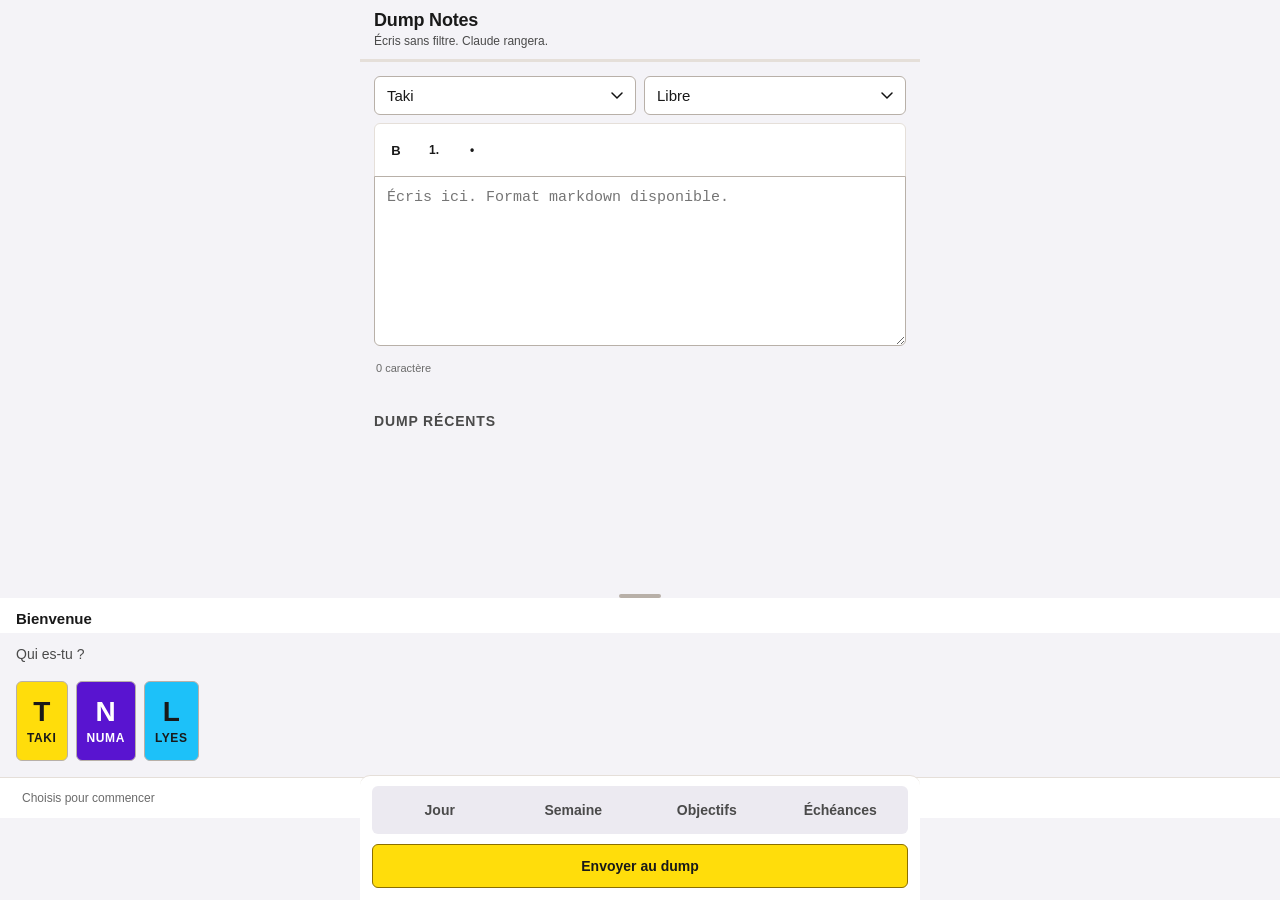
<file: widgets/dump/index.html>
<!DOCTYPE html>
<html lang="fr">
<head>
<meta charset="UTF-8">
<meta name="viewport" content="width=device-width, initial-scale=1.0, maximum-scale=1.0, user-scalable=no, viewport-fit=cover">
<meta name="apple-mobile-web-app-capable" content="yes">
<meta name="apple-mobile-web-app-title" content="Dump">
<meta name="theme-color" content="#F4F3F7">
<link rel="apple-touch-icon" href="../../apple-touch-icon.png">
<link rel="shortcut icon" href="favicon.ico">
<link rel="icon" type="image/svg+xml" href="../../icon.svg">
<link rel="manifest" href="../../manifest.webmanifest">
<title>Dump - Pilotage Wubo</title>
<link rel="stylesheet" href="../../lib/styles.css">
<script src="https://docs.getgrist.com/grist-plugin-api.js"></script>
<script src="../../lib/wubo-theme.js"></script>
<script src="../../lib/dom.js"></script>
<script src="../../lib/grist-api.js"></script>
<script src="../../lib/modal-swipe.js"></script>
<script src="../../lib/wubo-ui.js"></script>
<style>
  #app {
    max-width: 560px;
    margin: 0 auto;
    padding: calc(env(safe-area-inset-top) + 76px) 14px calc(140px + env(safe-area-inset-bottom));
    display: flex;
    flex-direction: column;
    gap: 10px;
  }
  header { padding-bottom: 6px; border-bottom: 1px solid var(--border); }
  header h1 { font-size: 17px; }
  header .sub { font-size: 11px; color: var(--text-dim); margin-top: 2px; }

  .form-row { display: flex; gap: 8px; }
  .form-row select { flex: 1; }

  .format-toolbar {
    display: flex;
    gap: 4px;
    padding: 4px;
    background: var(--surface);
    border: 1px solid var(--border);
    border-radius: 6px;
    border-bottom-left-radius: 0;
    border-bottom-right-radius: 0;
    margin-bottom: -1px;
  }
  .fmt-btn {
    min-width: 34px;
    height: 26px;
    padding: 0 8px;
    background: transparent;
    color: var(--text);
    border: 1px solid transparent;
    border-radius: 4px;
    font-size: 13px;
    font-weight: 700;
    cursor: pointer;
    line-height: 1;
    display: inline-flex;
    align-items: center;
    justify-content: center;
  }
  .fmt-btn:hover { background: var(--done-bg); }
  .fmt-btn:active { opacity: 0.6; }
  .fmt-btn.bold-btn { font-weight: 900; }
  .fmt-btn .lbl { font-size: 12px; }

  textarea#contenu {
    min-height: 170px;
    font-size: 15px;
    border-top-left-radius: 0;
    border-top-right-radius: 0;
    font-family: ui-monospace, SFMono-Regular, Menlo, Monaco, Consolas, 'Courier New', monospace;
  }

  .meta-row {
    display: flex;
    justify-content: space-between;
    align-items: center;
    gap: 8px;
    font-size: 11px;
    color: var(--text-faint);
    padding: 2px 2px;
  }
  .meta-row .draft-ok { color: var(--success); font-weight: 600; }

  .draft-banner {
    background: var(--current-soft);
    color: var(--current);
    border: 1px solid var(--current);
    border-radius: 4px;
    padding: 6px 10px;
    font-size: 12px;
    font-weight: 600;
    display: none;
  }
  .draft-banner.show { display: block; }

  #feedback { font-size: 12px; min-height: 16px; }
  #feedback.ok { color: var(--success); }
  #feedback.err { color: var(--danger); }


  .history h2 { margin-bottom: 6px; }
  .history-head {
    display: flex;
    justify-content: space-between;
    align-items: center;
    margin-bottom: 6px;
  }
  .history-head button { font-size: 11px; }
  .entry {
    background: var(--surface);
    border: 1px solid var(--border);
    border-left: 3px solid var(--current);
    border-radius: 4px;
    padding: 8px 10px;
    margin-bottom: 6px;
  }
  .entry.traite { border-left-color: var(--success); background: var(--done-bg); opacity: 0.7; }
  .entry-meta { display: flex; justify-content: space-between; font-size: 10px; color: var(--text-faint); margin-bottom: 3px; }
  .entry-content {
    font-size: 13px;
    white-space: pre-wrap;
    word-break: break-word;
    color: var(--text);
    font-family: inherit;
    margin: 0;
  }
  .entry .converti { font-size: 10px; color: var(--current); margin-top: 4px; }
</style>
</head>
<body>

<main id="app">
  <header class="page-header">
    <div class="page-header-title">
      <h1>Dump notes</h1>
      <div class="sub">Écris sans filtre. Claude rangera.</div>
    </div>
    <div id="profile-slot" class="profile-wrap"></div>
  </header>

  <div id="draft-banner" class="draft-banner">Brouillon restauré.</div>

  <form id="dump-form" style="display:flex;flex-direction:column;gap:8px">
    <div class="form-row">
      <select id="auteur">
        <option value="Taki" selected>Taki</option>
        <option value="Numa">Numa</option>
        <option value="Lyes">Lyes</option>
      </select>
      <select id="contexte">
        <option value="Libre" selected>Libre</option>
        <option value="Post-RDV">Post-RDV</option>
        <option value="Idee">Idée</option>
        <option value="Probleme">Problème</option>
        <option value="Decision">Décision</option>
      </select>
    </div>

    <div>
      <div class="format-toolbar" role="toolbar" aria-label="Format">
        <button type="button" class="fmt-btn bold-btn" title="Gras (entoure avec **)" onclick="applyFormat('bold')">B</button>
        <button type="button" class="fmt-btn" title="Liste numérotée" onclick="applyFormat('numbered')"><span class="lbl">1.</span></button>
        <button type="button" class="fmt-btn" title="Liste à puces" onclick="applyFormat('bullets')"><span class="lbl">•</span></button>
      </div>
      <textarea id="contenu" placeholder="Écris ici. Format markdown disponible." required></textarea>
    </div>

    <div class="meta-row">
      <span id="char-counter">0 caractère</span>
      <span id="draft-status"></span>
    </div>

    <div id="feedback"></div>
  </form>

  <div class="history">
    <div class="history-head">
      <h2>Dump récents</h2>
      <button type="button" class="ghost small" id="clear-draft-btn" onclick="clearDraftManual()" style="display:none">Nettoyer brouillon</button>
    </div>
    <div id="entries"></div>
  </div>
</main>

<nav class="bottom-nav">
  <div class="nav-tabs">
    <a href="../aujourdhui/" class="tab">Jour</a>
    <a href="../semaine/" class="tab">Semaine</a>
    <a href="../dashboard/" class="tab">Objectifs</a>
    <a href="../deadlines/" class="tab">Échéances</a>
  </div>
  <div class="nav-actions">
    <button type="submit" form="dump-form" class="primary nav-dump">Envoyer au dump</button>
  </div>
</nav>

<script>
const { $el, $clear } = Dom;

const $contenu = document.getElementById('contenu');
const $contexte = document.getElementById('contexte');
const $counter = document.getElementById('char-counter');
const $draftStatus = document.getElementById('draft-status');
const $draftBanner = document.getElementById('draft-banner');
const $clearDraftBtn = document.getElementById('clear-draft-btn');

let draftTimer = null;

function fmtTs(v) {
  if (!v) return '';
  const d = typeof v === 'number' ? new Date(v * 1000) : new Date(v);
  return d.toLocaleString('fr-FR', { day: '2-digit', month: '2-digit', hour: '2-digit', minute: '2-digit' });
}

function updateCounter() {
  const len = $contenu.value.length;
  const plural = len > 1 ? 'caractères' : 'caractère';
  $counter.textContent = `${len} ${plural}`;
  $clearDraftBtn.style.display = len > 0 ? '' : 'none';
}

function setDraftStatus(txt, cls) {
  $draftStatus.textContent = txt || '';
  $draftStatus.className = cls || '';
}

function scheduleDraftSave() {
  if (draftTimer) clearTimeout(draftTimer);
  draftTimer = setTimeout(() => {
    const content = $contenu.value;
    const ctx = $contexte.value;
    if (content.trim()) {
      WuboGrist.saveDumpDraft(content, ctx);
      setDraftStatus('brouillon sauvé', 'draft-ok');
    } else {
      WuboGrist.clearDumpDraft();
      setDraftStatus('');
    }
  }, 500);
}

function loadDraft() {
  const draft = WuboGrist.loadDumpDraft();
  if (draft && draft.content) {
    $contenu.value = draft.content;
    if (draft.contexte) {
      // Préserver la sélection du contexte si trouvé
      const opts = Array.from($contexte.options).map(o => o.value);
      if (opts.includes(draft.contexte)) $contexte.value = draft.contexte;
    }
    updateCounter();
    $draftBanner.classList.add('show');
    setDraftStatus('brouillon sauvé', 'draft-ok');
    setTimeout(() => $draftBanner.classList.remove('show'), 3000);
  }
}

async function clearDraftManual() {
  const ok = await WuboUI.confirm({ title: 'Effacer le brouillon ?', yesLabel: 'Effacer', danger: true });
  if (!ok) return;
  WuboGrist.clearDumpDraft();
  $contenu.value = '';
  updateCounter();
  setDraftStatus('');
}

/* ---- Format toolbar ---- */

function applyFormat(kind) {
  const ta = $contenu;
  const value = ta.value;
  const start = ta.selectionStart;
  const end = ta.selectionEnd;
  const selected = value.substring(start, end);

  let replaced, newStart, newEnd;

  if (kind === 'bold') {
    if (selected.length > 0) {
      replaced = `**${selected}**`;
      newStart = start + 2;
      newEnd = end + 2;
    } else {
      replaced = '****';
      newStart = start + 2;
      newEnd = start + 2;
    }
    ta.value = value.substring(0, start) + replaced + value.substring(end);
    ta.focus();
    ta.setSelectionRange(newStart, newEnd);
  } else if (kind === 'numbered' || kind === 'bullets') {
    // Étend la sélection aux lignes complètes
    let lineStart = start;
    while (lineStart > 0 && value[lineStart - 1] !== '\n') lineStart--;
    let lineEnd = end;
    while (lineEnd < value.length && value[lineEnd] !== '\n') lineEnd++;

    const block = value.substring(lineStart, lineEnd);
    const lines = block.split('\n');
    const transformed = lines.map((line, i) => {
      if (!line.trim() && lines.length > 1) return line;
      if (kind === 'numbered') return `${i + 1}. ${line.replace(/^\s*(\d+\.\s+|-\s+)/, '')}`;
      return `- ${line.replace(/^\s*(\d+\.\s+|-\s+)/, '')}`;
    }).join('\n');

    ta.value = value.substring(0, lineStart) + transformed + value.substring(lineEnd);
    ta.focus();
    ta.setSelectionRange(lineStart, lineStart + transformed.length);
  }

  updateCounter();
  scheduleDraftSave();
}

/* ---- Historique ---- */

function renderEntry(r) {
  const el = $el('div', { class: r.traite ? 'entry traite' : 'entry' });
  el.appendChild($el('div', { class: 'entry-meta' },
    $el('span', {}, `${r.auteur || '-'} · ${r.contexte || '-'}`),
    $el('span', {}, fmtTs(r.timestamp) + (r.traite ? ' · traité' : ''))
  ));
  // pre avec white-space pre-wrap conserve les markers markdown texte
  el.appendChild($el('pre', { class: 'entry-content' }, r.contenu || ''));
  if (r.converti_en) el.appendChild($el('div', { class: 'converti' }, `→ ${r.converti_en}`));
  return el;
}

async function load() {
  const container = document.getElementById('entries');
  $clear(container);
  try {
    const rows = await WuboGrist.fetchRows('Dump_notes');
    rows.sort((a, b) => (b.timestamp || 0) - (a.timestamp || 0));
    const recent = rows.slice(0, 10);
    if (recent.length === 0) {
      container.appendChild($el('div', { class: 'empty' }, "Aucun dump pour l'instant."));
      return;
    }
    recent.forEach(r => container.appendChild(renderEntry(r)));
  } catch (e) {
    container.appendChild($el('div', { class: 'empty' }, 'Erreur : ' + e.message));
  }
}

/* ---- Envoi ---- */

document.getElementById('dump-form').addEventListener('submit', async (e) => {
  e.preventDefault();
  const auteur = document.getElementById('auteur').value;
  const contexte = $contexte.value;
  const contenu = $contenu.value.trim();
  const fb = document.getElementById('feedback');
  if (!contenu) return;
  fb.className = '';
  fb.textContent = 'Envoi…';
  try {
    await WuboGrist.addRecord('Dump_notes', {
      timestamp: WuboGrist.nowUnix(),
      auteur, contenu, contexte, traite: false, converti_en: ''
    });
    WuboGrist.clearDumpDraft();
    $contenu.value = '';
    updateCounter();
    setDraftStatus('');
    fb.className = 'ok';
    fb.textContent = 'Envoyé. Claude le traitera.';
    setTimeout(() => { fb.textContent = ''; }, 2500);
    load();
  } catch (err) {
    fb.className = 'err';
    fb.textContent = 'Erreur : ' + err.message;
  }
});

$contenu.addEventListener('input', () => {
  updateCounter();
  scheduleDraftSave();
});
$contexte.addEventListener('change', () => {
  scheduleDraftSave();
});

// Partage du brouillon entre onglets ouverts (ex: Aujourd'hui a une modal Dump ouverte)
window.addEventListener('storage', (e) => {
  if (e.key === 'wubo_dump_draft') {
    const draft = WuboGrist.loadDumpDraft();
    if (draft && draft.content !== $contenu.value) {
      $contenu.value = draft.content || '';
      if (draft.contexte) {
        const opts = Array.from($contexte.options).map(o => o.value);
        if (opts.includes(draft.contexte)) $contexte.value = draft.contexte;
      }
      updateCounter();
      setDraftStatus('synchronisé', 'draft-ok');
    } else if (!draft) {
      $contenu.value = '';
      updateCounter();
    }
  }
});

(async () => {
  await WuboGrist.initGrist();
  if (window.WuboUI) {
    await WuboUI.ensureUser(document.getElementById('profile-slot'));
  }
  // Pré-sélectionne l'auteur selon l'utilisateur courant
  const user = WuboGrist.getUser();
  if (user) {
    const auteurSelect = document.getElementById('auteur');
    if (auteurSelect && Array.from(auteurSelect.options).some(o => o.value === user)) {
      auteurSelect.value = user;
    }
  }
  loadDraft();
  updateCounter();
  try { if (typeof grist !== 'undefined' && grist.onRecords) grist.onRecords(() => load()); } catch (_) {}
  window.addEventListener('wubo-data-fresh', () => load());
  load();
})();
</script>

</body>
</html>
</file>
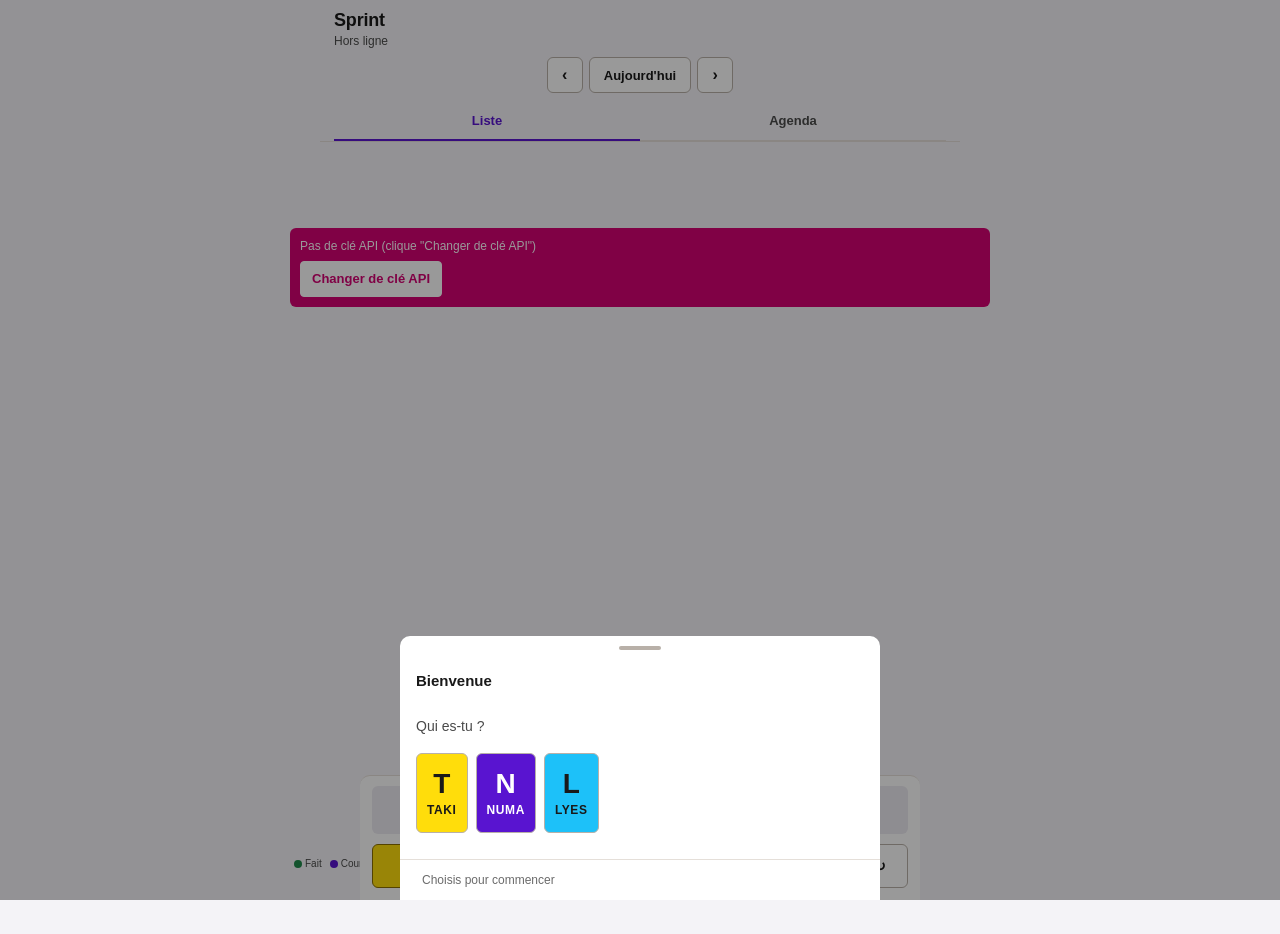
<file: widgets/semaine/index.html>
<!DOCTYPE html>
<html lang="fr">
<head>
<meta charset="UTF-8">
<meta name="viewport" content="width=device-width, initial-scale=1.0, maximum-scale=1.0, user-scalable=no, viewport-fit=cover">
<meta name="apple-mobile-web-app-capable" content="yes">
<meta name="apple-mobile-web-app-status-bar-style" content="default">
<meta name="apple-mobile-web-app-title" content="Semaine">
<meta name="theme-color" content="#F4F3F7">
<link rel="apple-touch-icon" href="../../apple-touch-icon.png">
<link rel="shortcut icon" href="favicon.ico">
<link rel="icon" type="image/svg+xml" href="../../icon.svg">
<link rel="manifest" href="../../manifest.webmanifest">
<title>Semaine - Pilotage Wubo</title>
<link rel="prefetch" href="../aujourdhui/" as="document">
<link rel="prefetch" href="../dashboard/" as="document">
<link rel="prefetch" href="../deadlines/" as="document">
<style>@view-transition { navigation: auto; }</style>
<link rel="stylesheet" href="../../lib/styles.css">
<script src="https://docs.getgrist.com/grist-plugin-api.js"></script>
<script src="../../lib/wubo-theme.js"></script>
<script src="../../lib/dom.js"></script>
<script src="../../lib/grist-api.js"></script>
<script src="../../lib/modal-swipe.js"></script>
<script src="../../lib/wubo-ui.js"></script>
<script src="../../lib/wubo-gcal.js"></script>
<script src="../../lib/wubo-task-modal.js"></script>
<style>
  #app {
    max-width: 720px;
    margin: 0 auto;
    /* padding-top = hauteur sticky-block mesuree dynamiquement via JS (fallback 210px)
       + 18px de respiration garantie sous le dernier sticky.
       L'observation ResizeObserver met a jour --sticky-h quand le sub-titre se remplit. */
    padding: calc(var(--sticky-h, 210px) + var(--header-respire, 18px)) 10px calc(150px + env(safe-area-inset-bottom));
    display: flex;
    flex-direction: column;
    gap: 8px;
  }
  /* ============ HEADER SEMAINE EN 3 ROWS ALIGNES ============
     Row 1 : titre + profile-btn (pattern identique aux autres widgets pour que
             le cercle profil ne saute pas d'onglet a onglet)
     Row 2 : nav sprint (‹ Aujourd'hui ›) centree
     Row 3 : tab-group (Liste / Agenda) */
  .semaine-sticky-block {
    position: fixed;
    top: 0;
    left: 0;
    right: 0;
    padding: calc(env(safe-area-inset-top) + 10px) 14px 0;
    z-index: 45;
    background: var(--bg);
    border-bottom: 1px solid var(--border);
    display: flex;
    flex-direction: column;
    gap: 8px;
  }
  @media (min-width: 600px) {
    .semaine-sticky-block {
      max-width: 720px;
      left: 50%;
      transform: translateX(-50%);
    }
  }
  .sprint-header {
    display: flex;
    justify-content: space-between;
    align-items: center;
    gap: 10px;
  }
  .sprint-header .title-block { flex: 1; min-width: 0; }
  .sprint-header h1 {
    font-size: 18px;
    font-weight: 700;
    text-transform: capitalize;
    line-height: 1.15;
    letter-spacing: -0.01em;
    color: var(--text);
  }
  .sprint-header .sub { font-size: 12px; color: var(--text-dim); margin-top: 2px; }

  .sprint-nav {
    display: flex;
    justify-content: center;
    gap: 6px;
    flex-shrink: 0;
  }
  .sprint-nav button.nav-chev {
    width: 36px; height: 36px; padding: 0;
    min-height: 36px;
    font-size: 16px; line-height: 1;
    background: var(--surface); color: var(--text);
    border: 1px solid var(--border-strong);
    border-radius: var(--radius-md);
  }
  .sprint-nav button.nav-chev:active { opacity: 0.6; }
  .sprint-nav button.nav-today {
    padding: 0 14px; height: 36px;
    min-height: 36px;
    font-size: 13px;
    font-weight: 600;
    background: var(--surface); color: var(--text);
    border: 1px solid var(--border-strong);
    border-radius: var(--radius-md);
  }

  /* Toggle Liste / Agenda : utilise le composant .tab-group de lib/styles.css */

  /* Containers swipables : will-change pour perf animation.
     min-height couvre tout l'espace visible pour que le swipe fonctionne
     même quand aucun contenu ne pousse le conteneur en bas de l'écran. */
  #liste-view, #agenda-view {
    will-change: transform;
    touch-action: pan-y;
    min-height: calc(100vh - var(--sticky-h, 210px) - 160px);
  }

  /* Vue agenda : calendrier mensuel compact multi-semaines */
  .agenda-wrap {
    display: flex;
    flex-direction: column;
    gap: 8px;
  }
  .agenda-weekdays {
    display: grid;
    grid-template-columns: repeat(7, 1fr);
    gap: 2px;
    padding: 0 2px;
  }
  .agenda-weekdays span {
    font-size: 9px;
    font-weight: 700;
    text-transform: uppercase;
    letter-spacing: 0.06em;
    color: var(--text-dim);
    text-align: center;
    padding: 2px 0;
  }
  .agenda-grid {
    display: grid;
    grid-template-columns: repeat(7, 1fr);
    gap: 3px;
  }
  .agenda-day {
    background: var(--surface);
    border: 1px solid var(--border);
    border-radius: 4px;
    aspect-ratio: 1 / 1.1;
    padding: 4px 4px 3px;
    display: flex;
    flex-direction: column;
    justify-content: space-between;
    cursor: pointer;
    overflow: hidden;
    min-height: 0;
  }
  .agenda-day:active { opacity: 0.7; }
  .agenda-day.other-month { background: var(--bg); opacity: 0.55; }
  .agenda-day.today { border: 2px solid var(--current); padding: 3px; }
  .agenda-day.weekend { background: var(--bg); }
  .agenda-day-num {
    font-size: 12px;
    font-weight: 700;
    color: var(--text);
    line-height: 1;
  }
  .agenda-day.today .agenda-day-num { color: var(--current); }
  .agenda-day-dots {
    display: flex;
    gap: 3px;
    justify-content: center;
    align-items: center;
    margin-top: auto;
    height: 8px;
  }
  .agenda-dot {
    flex: 0 0 6px;
    width: 6px;
    height: 6px;
    border-radius: 50%;
    background: var(--border-strong);
    display: inline-block;
    box-sizing: border-box;
  }
  .agenda-dot.done { background: var(--success); }
  .agenda-dot.wip { background: var(--accent-strong); }
  .agenda-dot.skip { background: var(--text-faint); opacity: 0.5; }
  .agenda-dot.current { background: var(--current); }
  /* Case sans bloc : trait horizontal discret plutôt que cercle "creux" */
  .agenda-dot.empty {
    background: var(--border);
    border-radius: 1px;
    width: 5px;
    height: 2px;
    flex: 0 0 5px;
  }
  /* Badge "+N" affiche dans la cell agenda quand la journee depasse 5 taches.
     Remplace les dots (qui seraient illisibles a cette densite) par un compteur
     total clair. Police compacte tabular-nums + mini fond pour ressortir. */
  .agenda-dot-more {
    font-size: 9px;
    font-weight: 700;
    color: var(--text);
    background: var(--surface-alt);
    padding: 1px 5px;
    border-radius: 6px;
    line-height: 1.2;
    font-variant-numeric: tabular-nums;
    border: 1px solid var(--border);
  }
  .agenda-day-extra {
    font-size: 8px;
    color: var(--text-faint);
    line-height: 1;
    margin-top: 1px;
    text-align: center;
    white-space: nowrap;
    overflow: hidden;
    text-overflow: ellipsis;
  }
  .agenda-day.has-ext::after {
    content: "⏰";
    position: absolute;
    font-size: 8px;
    color: var(--danger);
    line-height: 1;
    top: 2px;
    right: 3px;
  }
  .agenda-day { position: relative; }
  .agenda-month-label {
    font-size: 10px;
    color: var(--text-dim);
    text-transform: uppercase;
    letter-spacing: 0.06em;
    font-weight: 700;
    padding: 6px 2px 2px;
    border-top: 1px dashed var(--border);
  }
  .agenda-month-label:first-child { border-top: none; padding-top: 0; }

  /* ============ GRID DESKTOP ============ */
  .grid-week {
    display: grid;
    grid-template-columns: 32px repeat(var(--days, 4), 1fr);
    gap: 3px;
    touch-action: pan-y;
  }
  .col-head {
    font-size: 10px;
    font-weight: 700;
    text-transform: uppercase;
    letter-spacing: 0.06em;
    color: var(--text-dim);
    padding: 3px 2px;
    text-align: center;
    border-bottom: 1px solid var(--border);
  }
  .col-head.today { color: var(--current); }
  .col-head .d-num { font-size: 14px; color: var(--text); display: block; margin-top: 1px; }
  .col-head.today .d-num { color: var(--current); }

  .row-head {
    font-size: 9px;
    font-weight: 700;
    text-transform: uppercase;
    letter-spacing: 0.05em;
    color: var(--text-dim);
    writing-mode: vertical-rl;
    transform: rotate(180deg);
    display: flex;
    align-items: center;
    justify-content: center;
    padding: 4px 0;
  }

  .cell {
    background: var(--surface);
    border: 1px solid var(--border);
    border-radius: 5px;
    padding: 4px 4px 22px 4px;
    min-height: 64px;
    font-size: 9px;
    line-height: 1.2;
    display: flex;
    flex-direction: column;
    gap: 2px;
    overflow: hidden;
    position: relative;
    cursor: pointer;
  }
  .cell:active { opacity: 0.7; }
  .cell.empty { background: var(--bg); border-style: dashed; cursor: default; }
  .cell.done { background: var(--success-soft); }
  .cell.current { background: var(--current-soft); border-color: var(--current); border-left: 3px solid var(--current); }
  .cell.skip { background: var(--done-bg); }
  .cell.wip { background: var(--accent-soft); }

  .cell .status-dot { width: 6px; height: 6px; border-radius: 50%; position: absolute; top: 4px; right: 4px; }
  .status-dot.done { background: var(--success); }
  .status-dot.current { background: var(--current); }
  .status-dot.skip { background: var(--text-faint); }
  .status-dot.wip { background: var(--accent-strong); }
  .status-dot.planned { background: var(--border-strong); }

  .cell .task-main {
    font-size: 9px;
    line-height: 1.2;
    color: var(--text);
    white-space: normal;
    word-break: break-word;
    overflow: hidden;
    display: -webkit-box;
    -webkit-line-clamp: 3;
    -webkit-box-orient: vertical;
    max-height: 36px;
  }
  .cell .task-extra {
    font-size: 8px;
    color: var(--text-faint);
    margin-top: 1px;
  }
  .cell.done .task-main, .cell.skip .task-main { color: var(--text-faint); text-decoration: line-through; }
  .cell .libre { font-size: 8px; color: var(--text-faint); font-style: italic; }
  .cell .note-dot { position: absolute; bottom: 3px; right: 4px; font-size: 9px; color: var(--warning); line-height: 1; }
  .cell .ext-dot { position: absolute; bottom: 3px; left: 4px; font-size: 8px; color: var(--danger); line-height: 1; }
  /* Label custom du sous-bloc (Sport, Atelier, etc.) en haut de cellule */
  .cell .cell-label {
    font-size: 8px;
    font-weight: 700;
    text-transform: uppercase;
    letter-spacing: 0.04em;
    color: var(--text-dim);
    text-align: center;
    line-height: 1;
    padding: 1px 2px;
  }
  .cell .multi-bloc-badge {
    position: absolute; top: 3px; left: 3px;
    font-size: 8px; font-weight: 700;
    background: var(--current-soft); color: var(--current);
    padding: 1px 3px; border-radius: 3px; line-height: 1;
  }
  /* Cellule grisee : aucun sous-bloc actif (recurrence skip) */
  .cell.empty.disabled {
    background: repeating-linear-gradient(45deg, var(--surface), var(--surface) 4px, var(--surface-alt) 4px, var(--surface-alt) 6px);
    cursor: default;
    opacity: 0.5;
  }
  /* Cellule dont tous les blocs sont marques bloque dans le profil */
  .cell.bloque {
    border-style: dashed;
    background: repeating-linear-gradient(45deg, var(--surface), var(--surface) 4px, var(--surface-alt) 4px, var(--surface-alt) 6px);
  }

  /* ============ LIST MOBILE ============ */
  .list-days {
    display: none;
    flex-direction: column;
    gap: 10px;
    touch-action: pan-y;
  }
  .day-card {
    background: var(--surface);
    border: 1px solid var(--border);
    border-radius: 6px;
    overflow: hidden;
    display: flex;
    flex-direction: column;
    /* Quand on scrollIntoView une carte (ex: bascule depuis Agenda), elle s'aligne
       sous le header sticky au lieu d'etre tronquee derriere. Marge = sticky + respire. */
    scroll-margin-top: calc(var(--sticky-h, 210px) + 12px);
  }
  .day-card.today {
    border-color: var(--current);
    border-left: 3px solid var(--current);
  }
  .day-card .day-head {
    display: flex;
    justify-content: space-between;
    align-items: baseline;
    padding: 8px 10px;
    border-bottom: 1px solid var(--border);
    background: var(--bg);
  }
  .day-card.today .day-head { background: var(--current-soft); }
  .day-card .day-head .day-label {
    font-size: 13px;
    font-weight: 700;
    color: var(--text);
  }
  .day-card.today .day-head .day-label { color: var(--current); }
  .day-card .day-head .day-stats {
    font-size: 10px;
    color: var(--text-dim);
    text-transform: uppercase;
    letter-spacing: 0.05em;
  }
  .day-card .slots {
    display: flex;
    flex-direction: column;
  }
  /* ============ NOUVEAU MODELE : taches dans la day-card ============
     Liste plate de taches, separees par border-top. Heure | statut | titre | ext | pastilles a droite.
     Doit avoir une vraie structure visible : sans CSS, le rendu est ecrase et illisible. */
  .day-card .day-tasks {
    display: flex;
    flex-direction: column;
  }
  .day-card .week-task {
    display: flex;
    align-items: center;
    gap: 8px;
    padding: 10px 12px;
    min-height: 44px;
    border-top: 1px solid var(--border);
    cursor: pointer;
    font-size: 13px;
    transition: background 0.12s;
  }
  .day-card .week-task:first-child { border-top: none; }
  .day-card .week-task:active { background: var(--surface-alt); }
  .day-card .week-task.done { background: var(--done-bg); color: var(--text-faint); }
  .day-card .week-task.done .week-task-title { text-decoration: line-through; }
  .day-card .week-task.wip { border-left: 3px solid var(--accent-strong); padding-left: 9px; }
  .day-card .week-task.blocked { border-left: 3px solid var(--warning); padding-left: 9px; background: var(--warning-soft); }
  /* Largeur FIXE (pas min-width) pour que toutes les rows s'alignent identiquement,
     que l'heure soit "—", "09:00" ou "09:00 → 10:30". Sinon les titres dansent
     d'une row a l'autre selon le contenu de la zone time. 86px tient
     "09:00 → 10:30" en tabular-nums 11px. */
  .week-task-time {
    font-size: 11px;
    color: var(--text-faint);
    font-variant-numeric: tabular-nums;
    flex-shrink: 0;
    width: 86px;
    font-weight: 600;
    white-space: nowrap;
    overflow: hidden;
    text-overflow: ellipsis;
  }
  .week-task-time.no-time {
    color: var(--text-muted);
    font-weight: 400;
  }
  .week-task-title {
    flex: 1;
    min-width: 0;
    font-size: 13px;
    line-height: 1.3;
    color: var(--text);
    overflow: hidden;
    text-overflow: ellipsis;
    white-space: nowrap;
  }
  .day-card .week-task .assignee-stack { flex-shrink: 0; margin-left: auto; }
  .day-empty {
    padding: 14px 12px;
    text-align: center;
    font-size: 12px;
    color: var(--text-faint);
    cursor: pointer;
    background: var(--bg);
    border-top: 1px dashed var(--border);
    transition: color 0.12s, background 0.12s;
  }
  .day-empty:hover, .day-empty:active { color: var(--current); background: var(--current-soft); }
  /* Bouton "+ Ajouter une tache" en bas d'une day-card non-vide.
     Meme style visuel que .day-empty (dashed border-top, hover violet) pour
     que l'action "ajouter" soit identique entre jour vide et jour rempli. */
  .add-tache-day {
    display: block;
    width: 100%;
    padding: 10px 12px;
    font-size: 12px;
    font-weight: 600;
    background: transparent;
    border: none;
    border-top: 1px dashed var(--border);
    color: var(--text-faint);
    cursor: pointer;
    text-align: center;
    min-height: 36px;
    transition: color 0.12s, background 0.12s;
  }
  .add-tache-day:hover, .add-tache-day:active { color: var(--current); background: var(--current-soft); }
  .slot {
    position: relative;
    display: grid;
    grid-template-columns: 54px 1fr auto;
    align-items: center;
    gap: 8px;
    padding: 8px 10px;
    min-height: 60px;
    border-top: 1px solid var(--border);
    cursor: pointer;
  }
  .slot:first-child { border-top: none; }
  .slot:active { opacity: 0.7; }
  .slot.empty { background: var(--bg); cursor: pointer; }
  .slot.empty:active { background: var(--done-bg); }
  .slot.empty .slot-plan {
    font-size: 11px;
    color: var(--current);
    font-weight: 600;
  }
  .slot.done { background: var(--success-soft); }
  .slot.current { background: var(--current-soft); border-left: 3px solid var(--current); padding-left: 7px; }
  .slot.skip { background: var(--done-bg); }
  .slot.wip { background: var(--accent-soft); }
  .slot .slot-tranche {
    font-size: 10px;
    font-weight: 700;
    text-transform: uppercase;
    letter-spacing: 0.06em;
    color: var(--text-dim);
  }
  .slot.current .slot-tranche { color: var(--current); }
  .slot .slot-tranche-time {
    font-size: 10px;
    font-weight: 500;
    color: var(--text-faint);
    letter-spacing: 0;
    text-transform: none;
  }
  .slot.bloque {
    border-style: dashed;
    opacity: 0.7;
    background: repeating-linear-gradient(45deg, var(--surface), var(--surface) 6px, var(--surface-alt) 6px, var(--surface-alt) 8px);
  }
  .slot.empty.disabled {
    opacity: 0.5;
    cursor: default;
    background: repeating-linear-gradient(45deg, var(--surface), var(--surface) 6px, var(--surface-alt) 6px, var(--surface-alt) 8px);
  }
  .slot .slot-body {
    min-width: 0;
    display: flex;
    flex-direction: column;
    gap: 2px;
  }
  .slot .slot-title {
    font-size: 13px;
    line-height: 1.25;
    color: var(--text);
    overflow: hidden;
    display: -webkit-box;
    -webkit-line-clamp: 2;
    -webkit-box-orient: vertical;
    word-break: break-word;
  }
  .slot.done .slot-title, .slot.skip .slot-title {
    color: var(--text-faint);
    text-decoration: line-through;
  }
  .slot .slot-extra {
    font-size: 10px;
    color: var(--text-faint);
    display: flex;
    gap: 6px;
    flex-wrap: wrap;
    align-items: center;
  }
  .slot .slot-libre {
    font-size: 11px;
    color: var(--text-faint);
    font-style: italic;
  }
  .slot .slot-empty-label {
    font-size: 11px;
    color: var(--text-faint);
  }
  .slot .slot-dot {
    width: 8px;
    height: 8px;
    border-radius: 50%;
    justify-self: center;
  }
  .slot-dot.done { background: var(--success); }
  .slot-dot.current { background: var(--current); }
  .slot-dot.skip { background: var(--text-faint); }
  .slot-dot.wip { background: var(--accent-strong); }
  .slot-dot.planned { background: var(--border-strong); }
  .slot .slot-note {
    color: var(--warning);
    font-size: 11px;
    line-height: 1;
  }
  .slot .slot-ext-badge {
    display: inline-flex;
    align-items: center;
    gap: 2px;
    font-size: 9px;
    font-weight: 700;
    color: var(--danger);
    text-transform: uppercase;
    letter-spacing: 0.04em;
  }

  .empty-window {
    grid-column: 2 / -1;
    padding: 14px 10px;
    text-align: center;
    font-size: 12px;
    color: var(--text-dim);
    border: 1px dashed var(--border-strong);
    border-radius: 6px;
    background: var(--surface);
    display: flex;
    flex-direction: column;
    align-items: center;
    gap: 8px;
  }
  .empty-window-mobile {
    padding: 24px 14px;
    text-align: center;
    font-size: 13px;
    color: var(--text-dim);
    border: 1px dashed var(--border-strong);
    border-radius: 6px;
    background: var(--surface);
    display: flex;
    flex-direction: column;
    align-items: center;
    gap: 10px;
  }

  .legend {
    display: flex;
    gap: 8px;
    font-size: 10px;
    color: var(--text-dim);
    padding: 4px 4px 0;
    flex-wrap: wrap;
    align-items: center;
  }
  .legend .lg { display: flex; align-items: center; gap: 3px; }
  .legend .dot { width: 8px; height: 8px; border-radius: 50%; display: inline-block; }
  .legend .dash { display: inline-block; width: 10px; height: 0; border-top: 1px dashed var(--border-strong); }
  .legend .note-ico { color: var(--warning); font-size: 10px; line-height: 1; }
  .legend .libre-ico { font-style: italic; font-size: 9px; color: var(--text-faint); }
  .legend .ext-ico { color: var(--danger); font-weight: 700; }

  #error { background: var(--danger); color: var(--on-danger); padding: 10px; border-radius: 6px; font-size: 12px; display: none; }
  #error button { margin-top: 6px; background: white; color: var(--danger); border: 1px solid white; }

  /* Zone "À planifier" : taches sans date. Repliable via <details> pour ne pas
     pousser la vue principale hors ecran quand il y en a beaucoup. */
  #floating-week { display: flex; flex-direction: column; gap: 6px; margin: 4px 0 8px; }
  #floating-week:empty { display: none; }
  .floating-week-details {
    background: var(--surface);
    border: 1px solid var(--border);
    border-left: 3px solid var(--accent);
    border-radius: var(--radius-md);
    overflow: hidden;
  }
  .floating-week-summary {
    display: flex;
    align-items: center;
    gap: 8px;
    padding: 8px 12px;
    cursor: pointer;
    user-select: none;
    list-style: none;
    font-size: 12px;
    color: var(--text-dim);
    background: var(--surface);
  }
  .floating-week-summary::-webkit-details-marker { display: none; }
  .floating-week-summary::before {
    content: '▸';
    font-size: 11px;
    color: var(--text-faint);
    transition: transform 0.15s;
    flex-shrink: 0;
    width: 10px;
  }
  details[open] > .floating-week-summary::before { transform: rotate(90deg); }
  .floating-week-summary:hover { background: var(--surface-2); }
  .floating-week-summary-titre {
    font-weight: 700;
    text-transform: uppercase;
    letter-spacing: 0.06em;
    font-size: 11px;
    color: var(--text);
  }
  .floating-week-count {
    display: inline-flex;
    align-items: center;
    justify-content: center;
    min-width: 22px;
    height: 18px;
    padding: 0 6px;
    background: var(--accent);
    color: var(--on-accent);
    border-radius: 9px;
    font-size: 11px;
    font-weight: 700;
  }
  .floating-week-summary-hint {
    margin-left: auto;
    font-size: 10px;
    font-style: italic;
    color: var(--text-faint);
    text-transform: lowercase;
  }
  .floating-week-list {
    display: flex;
    flex-direction: column;
    gap: 0;
    border-top: 1px solid var(--border);
  }
  .floating-week-task {
    display: flex;
    justify-content: space-between;
    align-items: center;
    gap: 8px;
    padding: 10px 12px;
    background: var(--surface);
    border-top: 1px solid var(--border);
    cursor: pointer;
    transition: background 0.12s;
  }
  .floating-week-list .floating-week-task:first-child { border-top: none; }
  .floating-week-task:active { background: var(--surface-2); }
  .floating-week-task-left {
    display: flex;
    align-items: baseline;
    gap: 8px;
    flex: 1;
    min-width: 0;
  }
  .floating-week-date {
    font-size: 11px;
    font-weight: 700;
    color: var(--text-dim);
    text-transform: uppercase;
    flex-shrink: 0;
    width: 42px;
  }
  .floating-week-titre {
    font-size: 13px;
    font-weight: 600;
    color: var(--text);
    white-space: nowrap;
    overflow: hidden;
    text-overflow: ellipsis;
    flex: 1;
  }

  /* Badge deadline externe */
  .ext-badge {
    display: inline-flex;
    align-items: center;
    gap: 4px;
    padding: 3px 7px;
    border-radius: 4px;
    font-size: 10px;
    font-weight: 700;
    text-transform: uppercase;
    letter-spacing: 0.05em;
    background: var(--danger-soft);
    color: var(--danger);
    border: 1px solid var(--danger);
  }

  /* Flash animation sur cellule venant d'etre modifiee */
  @keyframes justUpdatedFlash {
    0%   { box-shadow: 0 0 0 0 var(--current); background-color: var(--current-soft); }
    50%  { box-shadow: 0 0 0 3px var(--accent); }
    100% { box-shadow: 0 0 0 0 transparent; }
  }
  .just-updated {
    animation: justUpdatedFlash 1.2s ease-out;
  }

  /* Modal */
  .modal { position: fixed; inset: 0; background: rgba(0,0,0,0.4); display: flex; align-items: flex-end; justify-content: center; z-index: 100; }
  .modal.hidden { display: none; }
  .modal-content {
    background: var(--surface); width: 100%; max-width: 480px; border-radius: var(--radius-lg) var(--radius-lg) 0 0;
    padding: 16px; padding-bottom: calc(16px + env(safe-area-inset-bottom));
    display: flex; flex-direction: column; gap: 10px;
    max-height: 92vh; overflow-y: auto;
  }
  .modal-head { display: flex; justify-content: space-between; align-items: center; }
  .modal-content textarea { min-height: 100px; font-size: 14px; }
  .modal-content .field { display: flex; flex-direction: column; gap: 4px; }
  .modal-content .field label { font-size: 10px; }
  .task-list-mini { display: flex; flex-direction: column; gap: 4px; }
  .task-list-mini .task-row, .task-list-mini .subtask {
    padding: 6px 8px; border: 1px solid var(--border); border-radius: 4px;
    font-size: 12px; cursor: pointer;
    display: flex; align-items: center; gap: 6px;
  }
  .task-list-mini .task-row:active, .task-list-mini .subtask:active { opacity: 0.7; }

  /* ============ MEDIA QUERIES ============ */
  @media (max-width: 599px) {
    .grid-week { display: none; }
    .list-days { display: flex; }
  }
  @media (min-width: 600px) {
    .grid-week { display: grid; }
    .list-days { display: none; }
    .cell { font-size: 10px; min-height: 72px; }
    .cell .task-main { font-size: 10px; max-height: 40px; }
  }
</style>
</head>
<body>

<main id="app">
  <div class="semaine-sticky-block">
    <!-- Row 1 : titre + profile (meme pattern que les autres widgets pour eviter le saut) -->
    <div class="sprint-header">
      <div class="title-block">
        <h1 id="title">Sprint</h1>
        <div class="sub" id="sub"></div>
      </div>
      <div id="profile-slot" class="profile-wrap"></div>
    </div>

    <!-- Row 2 : navigation de periode -->
    <div class="sprint-nav">
      <button type="button" class="nav-chev" onclick="shiftWindow(-1)" aria-label="Période précédente" title="Période précédente">‹</button>
      <button type="button" class="nav-today" onclick="resetWindow()" title="Revenir à aujourd'hui">Aujourd'hui</button>
      <button type="button" class="nav-chev" onclick="shiftWindow(1)" aria-label="Période suivante" title="Période suivante">›</button>
    </div>

    <!-- Row 3 : toggle vue -->
    <div class="tab-group" id="view-toggle" role="tablist">
      <button id="btn-liste" class="active" role="tab" aria-selected="true" onclick="setView('liste')">Liste</button>
      <button id="btn-agenda" role="tab" aria-selected="false" onclick="setView('agenda')">Agenda</button>
    </div>
  </div>

  <div id="error"></div>

  <!-- Tâches flottantes de la semaine visible (date_cible posée mais aucun bloc) -->
  <div id="floating-week"></div>

  <!-- Vue Liste : desktop grid 4x3 + mobile liste verticale -->
  <div id="liste-view">
    <div class="grid-week" id="grid"></div>
    <div class="list-days" id="list"></div>
  </div>

  <!-- Vue Agenda : grille calendrier 4 semaines -->
  <div id="agenda-view" class="agenda-wrap" style="display:none"></div>

  <div class="legend">
    <span class="lg"><span class="dot" style="background:var(--success)"></span>Fait</span>
    <span class="lg"><span class="dot" style="background:var(--current)"></span>Courant</span>
    <span class="lg"><span class="dot" style="background:var(--accent-strong)"></span>En cours</span>
    <span class="lg"><span class="dot" style="background:var(--border-strong)"></span>Planifié</span>
    <span class="lg"><span class="dot" style="background:var(--text-faint)"></span>Zappé</span>
    <span class="lg"><span class="note-ico">●</span>Note</span>
    <span class="lg"><span class="ext-ico">⏰</span>Deadline externe</span>
    <span class="lg"><span class="libre-ico">Libre</span> sans tâche</span>
    <span class="lg"><span class="dash"></span>pas de bloc</span>
  </div>
</main>

<nav class="bottom-nav">
  <div class="nav-tabs">
    <a href="../aujourdhui/" class="tab">Jour</a>
    <a href="../semaine/" class="tab active">Semaine</a>
    <a href="../dashboard/" class="tab">Objectifs</a>
    <a href="../deadlines/" class="tab">Échéances</a>
  </div>
  <div class="nav-actions">
    <button class="accent nav-dump" onclick="openDump()">+ Dump</button>
    <button class="ghost nav-refresh" onclick="refresh()" title="Rafraîchir">↻</button>
  </div>
</nav>

<!-- Créer un bloc : date + tranche -->
<div id="create-bloc-modal" class="modal hidden" onclick="backdropClose(event, 'create-bloc-modal')">
  <div class="modal-content" onclick="event.stopPropagation()">
    <div class="modal-head">
      <h3>Planifier un bloc</h3>
      <button class="ghost small" onclick="closeCreateBlocModal()">Annuler</button>
    </div>
    <div class="field"><label>Date</label><input id="create-bloc-date" type="date"></div>
    <div class="field"><label>Tranche</label>
      <select id="create-bloc-tranche">
        <option value="Matin">Matin (8-12h)</option>
        <option value="Aprem">Aprem (13-17h)</option>
        <option value="Soir">Soir (18-22h)</option>
      </select>
    </div>
    <div class="field"><label>Propriétaire</label>
      <select id="create-bloc-proprio">
        <option value="Taki" selected>Taki</option>
        <option value="Numa">Numa</option>
        <option value="Lyes">Lyes</option>
      </select>
    </div>
    <div style="font-size:11px;color:var(--text-dim);font-style:italic">Le bloc sera créé en "Planifié". Tu pourras y ajouter des tâches après.</div>
    <div class="sticky-save">
      <button class="ghost small" onclick="closeCreateBlocModal()">Annuler</button>
      <button class="primary" onclick="submitCreateBloc()">Créer le bloc</button>
    </div>
  </div>
</div>

<!-- Bloc detail modal -->
<div id="bloc-modal" class="modal hidden" onclick="backdropClose(event, 'bloc-modal')">
  <div class="modal-content" onclick="event.stopPropagation()">
    <div class="modal-head">
      <h3 id="bloc-modal-title">Bloc</h3>
      <button class="ghost small" onclick="closeBloc()">Fermer</button>
    </div>
    <div id="bloc-modal-meta" class="meta-info" style="font-size:11px;color:var(--text-dim)"></div>
    <div class="field">
      <label>Statut</label>
      <select id="bloc-statut">
        <option value="Planifie">Planifié</option>
        <option value="En cours">En cours</option>
        <option value="Fait">Fait</option>
        <option value="Zappe">Zappé</option>
      </select>
    </div>
    <div class="field">
      <label>Note de fin de bloc</label>
      <textarea id="bloc-note" placeholder="Ce que tu as fait, ce qui coince..."></textarea>
    </div>
    <div class="field">
      <label>Tâches liées</label>
      <div id="bloc-tasks" class="task-list-mini"></div>
      <button type="button" class="ghost small" onclick="openAddTaskToBloc()" style="margin-top:4px">+ Ajouter une tâche au bloc</button>
    </div>
    <div class="sticky-save">
      <button class="ghost small" onclick="closeBloc()">Annuler</button>
      <button class="primary" onclick="saveBloc()">Enregistrer</button>
    </div>
  </div>
</div>

<!-- Quick dump modal -->
<div id="dump-modal" class="modal hidden" onclick="backdropClose(event, 'dump-modal')">
  <div class="modal-content" onclick="event.stopPropagation()">
    <div class="modal-head">
      <h3>Dump rapide</h3>
      <button class="ghost small" onclick="closeDump()">Annuler</button>
    </div>
    <select id="dump-contexte">
      <option value="Libre">Libre</option>
      <option value="Post-RDV">Post-RDV</option>
      <option value="Idee">Idée</option>
      <option value="Probleme">Problème</option>
      <option value="Decision">Décision</option>
    </select>
    <textarea id="dump-content" placeholder="Écris sans filtre."></textarea>
    <div class="sticky-save">
      <button class="ghost small" onclick="closeDump()">Annuler</button>
      <button class="primary" onclick="submitDump()">Envoyer au dump</button>
    </div>
  </div>
</div>

<!-- Task edit modal -->
<div id="task-modal" class="modal hidden" onclick="backdropClose(event, 'task-modal')">
  <div class="modal-content" onclick="event.stopPropagation()">
    <div class="modal-head">
      <h3 id="task-modal-title">Modifier la tâche</h3>
      <button class="ghost small" onclick="closeTaskEdit()">Annuler</button>
    </div>
    <div id="task-meta" style="font-size:11px;color:var(--text-dim)"></div>
    <div id="task-ext-preview" style="display:none"></div>
    <div class="field"><label>Titre</label><input id="task-titre"></div>
    <div class="field"><label>Description / bullets</label><textarea id="task-desc" placeholder="- détail 1&#10;- détail 2"></textarea></div>
    <div class="field"><label>Livrable</label><input id="task-livrable"></div>
    <div class="field"><label>Statut</label>
      <select id="task-statut">
        <option value="Pas commence">Pas commencé</option>
        <option value="En cours">En cours</option>
        <option value="Fait">Fait</option>
        <option value="Bloque">Bloqué</option>
        <option value="Abandonne">Abandonné</option>
      </select>
    </div>
    <div class="field">
      <label>Échéance</label><input id="task-date" type="date">
    </div>
    <div class="field">
      <label style="display:flex;gap:6px;align-items:center;font-size:12px;text-transform:none;letter-spacing:0;color:var(--text)">
        <input type="checkbox" id="task-ext-deadline" style="width:auto">
        <span>Vraie deadline externe (AAP, event, atelier école)</span>
      </label>
    </div>
    <div id="task-reporter" class="field" style="display:none">
      <label>Reporter</label>
      <div style="display:flex;gap:4px;flex-wrap:wrap">
        <button type="button" class="ghost small" onclick="reportTaskDays(1)">+1 jour</button>
        <button type="button" class="ghost small" onclick="reportTaskDays(3)">+3 jours</button>
        <button type="button" class="ghost small" onclick="reportTaskDays(7)">+1 semaine</button>
      </div>
      <div id="push-count-info" style="font-size:10px;color:var(--warning);margin-top:3px"></div>
    </div>
    <div id="subtasks-section" style="display:none">
      <label>Sous-tâches</label>
      <div id="subtasks-list" class="task-list-mini"></div>
      <button type="button" class="ghost small" onclick="addSubtaskPrompt()" style="margin-top:4px">+ Sous-tâche</button>
    </div>
    <div class="sticky-save">
      <button class="ghost small" onclick="closeTaskEdit()">Annuler</button>
      <button id="task-delete-btn" class="danger small" onclick="deleteCurrentTask()" style="display:none">Supprimer</button>
      <button class="primary" onclick="saveTaskEdit()">Enregistrer</button>
    </div>
  </div>
</div>

<script>
const { $el, $clear } = Dom;
const TRANCHES = ['Matin', 'Aprem', 'Soir'];
const DAY_NAMES = ['Dim', 'Lun', 'Mar', 'Mer', 'Jeu', 'Ven', 'Sam'];
const MONTHS = ['janv.', 'févr.', 'mars', 'avr.', 'mai', 'juin', 'juil.', 'août', 'sept.', 'oct.', 'nov.', 'déc.'];
let allBlocs = [], tachesById = {}, currentBlocId = null;
let currentTaskEditId = null, currentTaskNewBlocId = null, currentTaskParent = null;
let currentTaskOriginalDate = null, currentPushCount = 0;
let pendingFlashBlocId = null; // id du bloc a flasher au prochain render
// Profil sous-blocs du current user, charge en parallele dans render(). Sert au label
// custom (Sport, Atelier, etc.) et au filtrage par recurrence.
let profilCurrent = [];

// Fenêtre glissante (utilisée par la vue Liste)
let dayOffset = 0;      // offset en jours depuis today
let windowSize = 4;     // taille de la fenêtre (4 mobile, 7 desktop large)

// Vue courante ('liste' ou 'agenda') + fenêtre agenda en nombre de semaines depuis today
let currentView = (() => {
  try { return localStorage.getItem('wubo_semaine_view') || 'liste'; } catch (_) { return 'liste'; }
})();
let agendaWeekOffset = 0; // 0 = semaine courante, +1 = semaine prochaine...
const AGENDA_WEEKS = 4;

function computeWindowSize() {
  return window.innerWidth >= 900 ? 7 : 4;
}

function statutClass(s) {
  if (!s) return 'todo';
  const k = s.toLowerCase();
  if (k.includes('fait')) return 'done';
  if (k.includes('en cours')) return 'wip';
  if (k.includes('bloqu')) return 'blocked';
  if (k.includes('abandon')) return 'abandoned';
  return 'todo';
}
function unixToInputDate(ts) {
  if (!ts) return '';
  const d = new Date(ts * 1000);
  return `${d.getUTCFullYear()}-${String(d.getUTCMonth()+1).padStart(2,'0')}-${String(d.getUTCDate()).padStart(2,'0')}`;
}
function inputDateToUnix(s) {
  if (!s) return null;
  const [y, m, d] = s.split('-').map(Number);
  return Math.floor(Date.UTC(y, m-1, d) / 1000);
}
function openModal(id) {
  document.getElementById(id).classList.remove('hidden');
  WuboGrist.lockBody();
}
function closeModal(id) {
  document.getElementById(id).classList.add('hidden');
  WuboGrist.unlockBody();
}

function isoFromDate(d) {
  return `${d.getFullYear()}-${String(d.getMonth()+1).padStart(2,'0')}-${String(d.getDate()).padStart(2,'0')}`;
}

function addDaysISO(iso, n) {
  const [y, m, d] = iso.split('-').map(Number);
  const dt = new Date(y, m-1, d);
  dt.setDate(dt.getDate() + n);
  return isoFromDate(dt);
}

function weekNumberISO(d) {
  const date = new Date(Date.UTC(d.getFullYear(), d.getMonth(), d.getDate()));
  date.setUTCDate(date.getUTCDate() + 4 - (date.getUTCDay() || 7));
  const yearStart = new Date(Date.UTC(date.getUTCFullYear(), 0, 1));
  return Math.ceil((((date - yearStart) / 86400000) + 1) / 7);
}

function windowDaysISO() {
  const todayISO = WuboGrist.todayISO();
  const start = addDaysISO(todayISO, dayOffset);
  const days = [];
  for (let i = 0; i < windowSize; i++) days.push(addDaysISO(start, i));
  return days;
}

// Indexe les blocs par (date, tranche). Renvoie un ARRAY de blocs par cellule
// pour supporter le multi-bloc dans une meme tranche (Sport + Matin par ex.).
// Tri intra-tranche par tranche_ordre croissant.
function blocsByDayISO(blocs) {
  const byDay = {};
  blocs.forEach(b => {
    const iso = WuboGrist.gristDateToISO(b.date);
    if (!iso) return;
    if (!byDay[iso]) byDay[iso] = {};
    if (!byDay[iso][b.tranche]) byDay[iso][b.tranche] = [];
    byDay[iso][b.tranche].push(b);
  });
  // Tri intra-tranche par tranche_ordre
  Object.keys(byDay).forEach(iso => {
    Object.keys(byDay[iso]).forEach(tr => {
      byDay[iso][tr].sort((a, b) => (a.tranche_ordre || 1) - (b.tranche_ordre || 1));
    });
  });
  return byDay;
}

// Renvoie les profil sous-blocs du current user actifs a la date donnee + dans la tranche.
// Filtre par recurrence (jours_semaine, date_debut, date_fin) si helper dispo.
function profilBlocsForCell(iso, tranche) {
  if (!profilCurrent || !profilCurrent.length) return [];
  const dateUnix = inputDateToUnix(iso);
  return profilCurrent.filter(p => {
    if (p.tranche !== tranche) return false;
    if (dateUnix != null && WuboGrist.isProfilBlocActiveOnDate) {
      return WuboGrist.isProfilBlocActiveOnDate(p, dateUnix);
    }
    return true;
  });
}

// Bandeau reauth gCal : token expire detecte au sync. Click pour reconnecter.
function showGCalReauthBanner() {
  const existing = document.getElementById('gcal-reauth-banner');
  if (existing) return;
  const banner = $el('div', {
    id: 'gcal-reauth-banner',
    style: 'background:var(--warning-soft);border:1px solid var(--warning);border-radius:6px;padding:8px 10px;margin-bottom:6px;display:flex;align-items:center;gap:8px;cursor:pointer',
    onclick: async () => {
      const user = WuboGrist.getUser() || 'Taki';
      try {
        await WuboGCal.connect(user);
        WuboGrist.toast('Google Calendar reconnecté', 'success');
        banner.remove();
        await render();
      } catch (e) {
        WuboGrist.toast('Reconnexion refusée', 'error');
      }
    }
  },
    $el('span', { style: 'font-size:14px' }, '⚠️'),
    $el('span', { style: 'flex:1;font-size:12px;color:var(--warning)' }, 'Google Calendar : session expirée. Tap pour reconnecter.')
  );
  const app = document.getElementById('app');
  if (app) app.insertBefore(banner, app.firstChild);
}

function showError(msg) {
  const e = document.getElementById('error');
  $clear(e);
  e.appendChild($el('div', {}, msg));
  if (!WuboGrist.inGristIframe()) {
    e.appendChild($el('button', { class: 'small', onclick: () => { WuboGrist.resetApiKey(); location.reload(); } }, 'Changer de clé API'));
  }
  e.style.display = 'block';
}

function cellClass(bloc) {
  if (!bloc) return 'cell empty';
  const s = (bloc.statut || '').toLowerCase();
  if (s.includes('fait')) return 'cell done';
  if (s.includes('en cours')) return 'cell wip';
  if (s.includes('zapp')) return 'cell skip';
  return 'cell';
}
function slotClass(bloc) {
  if (!bloc) return 'slot empty';
  const s = (bloc.statut || '').toLowerCase();
  if (s.includes('fait')) return 'slot done';
  if (s.includes('en cours')) return 'slot wip';
  if (s.includes('zapp')) return 'slot skip';
  return 'slot';
}
function dotClass(bloc, isCurrent) {
  if (isCurrent) return 'status-dot current';
  if (!bloc) return '';
  const s = (bloc.statut || '').toLowerCase();
  if (s.includes('fait')) return 'status-dot done';
  if (s.includes('en cours')) return 'status-dot wip';
  if (s.includes('zapp')) return 'status-dot skip';
  return 'status-dot planned';
}
function slotDotClass(bloc, isCurrent) {
  if (isCurrent) return 'slot-dot current';
  if (!bloc) return 'slot-dot';
  const s = (bloc.statut || '').toLowerCase();
  if (s.includes('fait')) return 'slot-dot done';
  if (s.includes('en cours')) return 'slot-dot wip';
  if (s.includes('zapp')) return 'slot-dot skip';
  return 'slot-dot planned';
}

function blocHasExtDeadline(bloc) {
  if (!bloc) return false;
  const tIds = WuboGrist.refListIds(bloc.taches_liees);
  return tIds.some(id => tachesById[id] && tachesById[id].est_deadline_externe);
}

// "Current" base sur les vrais horaires du sous-bloc (override ou profil).
// Plus de heuristique heure-tranche : on lit l'horaire reel.
function isBlocCurrent(bloc, isToday) {
  if (!isToday || !bloc) return false;
  const blocStatut = (bloc.statut || '').toLowerCase();
  if (blocStatut.includes('fait') || blocStatut.includes('zapp')) return false;
  if (WuboGrist.isBlocCurrentNow) return WuboGrist.isBlocCurrentNow(bloc, profilCurrent);
  return false;
}

// Cellule grille : recoit un array de blocs (multi-bloc/cellule). Affiche le label
// custom du sous-bloc (Sport, Atelier...) + le 1er titre de tache + "+N" si plusieurs.
// Si array vide : montre les sous-blocs configures actifs ce jour OU placeholder vide.
function renderCell(blocsInCell, isToday, tranche, iso) {
  blocsInCell = Array.isArray(blocsInCell) ? blocsInCell : (blocsInCell ? [blocsInCell] : []);
  const profilForCell = profilBlocsForCell(iso, tranche);

  // Cellule sans bloc instancie
  if (blocsInCell.length === 0) {
    // Aucun sous-bloc configure (ou recurrence skip ce jour) → cellule grisee
    if (profilForCell.length === 0) {
      const cell = $el('div', { class: 'cell empty disabled' });
      cell.appendChild($el('div', { style: 'font-size:8px;color:var(--text-faint);text-align:center' }, '—'));
      return cell;
    }
    // Sous-bloc configure mais pas instancie : placeholder cliquable
    const cell = $el('div', { class: 'cell empty' });
    cell.style.cursor = 'pointer';
    cell.onclick = () => createBlocAt(iso, tranche);
    cell.appendChild($el('span', { class: 'status-dot' }));
    const firstLabel = profilForCell[0].label || tranche;
    cell.appendChild($el('div', { class: 'cell-label' }, firstLabel));
    cell.appendChild($el('div', { style: 'font-size:8px;color:var(--current);text-align:center' },
      profilForCell.length > 1 ? `+ (${profilForCell.length})` : '+'
    ));
    return cell;
  }

  // Cellule avec 1+ blocs instancies : affiche le 1er, badge "+N" si plusieurs
  const primary = blocsInCell[0];
  const isCurrent = blocsInCell.some(b => isBlocCurrent(b, isToday));
  let cls = cellClass(primary);
  if (isCurrent) cls = 'cell current';
  if (blocsInCell.some(b => pendingFlashBlocId === b.id)) cls += ' just-updated';

  // Si TOUS les blocs sont bloques (profil) → marquer cellule
  const profilByOrdre = new Map(profilForCell.map(p => [p.ordre || 1, p]));
  const allBlocked = blocsInCell.every(b => {
    const p = profilByOrdre.get(b.tranche_ordre || 1);
    return p && p.bloque;
  });
  if (allBlocked) cls += ' bloque';

  const cell = $el('div', { class: cls });
  cell.onclick = () => {
    // Si un seul bloc, ouvrir directement. Sinon picker.
    if (blocsInCell.length === 1) openBloc(primary.id);
    else createBlocAt(iso, tranche);
  };
  cell.appendChild($el('span', { class: dotClass(primary, isCurrent) }));

  // Label custom du sous-bloc (override ou profil)
  const display = WuboGrist.getBlocDisplay(primary, profilCurrent);
  cell.appendChild($el('div', { class: 'cell-label' }, display.label || tranche));

  // Aggregation titres + compteur multi-bloc
  const allTitles = [];
  blocsInCell.forEach(b => {
    WuboGrist.refListIds(b.taches_liees).forEach(id => {
      const t = tachesById[id];
      if (t && t.titre) allTitles.push(t.titre);
    });
  });
  if (allTitles.length === 0) {
    cell.appendChild($el('div', { class: 'libre' }, 'Libre'));
  } else {
    cell.appendChild($el('div', { class: 'task-main', title: allTitles.join(' · ') }, allTitles[0]));
    if (allTitles.length > 1) {
      cell.appendChild($el('div', { class: 'task-extra' }, `+${allTitles.length - 1}`));
    }
  }
  if (blocsInCell.length > 1) {
    cell.appendChild($el('span', { class: 'multi-bloc-badge', title: `${blocsInCell.length} sous-blocs` }, `${blocsInCell.length}×`));
  }

  if (blocsInCell.some(b => b.note_fin_bloc)) {
    cell.appendChild($el('span', { class: 'note-dot', title: 'Note de fin' }, '●'));
  }
  if (blocsInCell.some(b => blocHasExtDeadline(b))) {
    cell.appendChild($el('span', { class: 'ext-dot', title: 'Deadline externe' }, '⏰'));
  }
  // Pastilles assignees agregees sur tous les blocs
  const allAssignees = new Set();
  blocsInCell.forEach(b => blocAssignees(b).forEach(u => allAssignees.add(u)));
  if (allAssignees.size) {
    const stack = $el('span', {
      class: 'assignee-stack sm',
      style: 'position:absolute;bottom:3px;left:50%;transform:translateX(-50%)'
    });
    Array.from(allAssignees).forEach(u => {
      stack.appendChild($el('span', { class: 'assignee-pill ' + u.toLowerCase(), title: u }, u.charAt(0)));
    });
    cell.appendChild(stack);
  }
  return cell;
}

// Agrège les assignees de toutes les tâches d'un bloc + le proprietaire du bloc
function blocAssignees(bloc) {
  const set = new Set();
  if (bloc && bloc.proprietaire && WuboGrist.USERS.includes(bloc.proprietaire)) set.add(bloc.proprietaire);
  if (bloc) {
    const tIds = WuboGrist.refListIds(bloc.taches_liees);
    tIds.forEach(id => {
      const t = tachesById[id];
      if (!t) return;
      WuboGrist.getAssignees(t).forEach(u => set.add(u));
    });
  }
  return Array.from(set);
}

// Slot vue Liste : recoit array de blocs. Affiche le label custom + horaires
// + multi-bloc badge si plusieurs sous-blocs dans la tranche ce jour.
function renderSlot(blocsInCell, isToday, tranche, iso) {
  blocsInCell = Array.isArray(blocsInCell) ? blocsInCell : (blocsInCell ? [blocsInCell] : []);
  const profilForCell = profilBlocsForCell(iso, tranche);

  if (blocsInCell.length === 0) {
    if (profilForCell.length === 0) {
      const slot = $el('div', { class: 'slot empty disabled' });
      slot.appendChild($el('div', { class: 'slot-tranche' }, tranche));
      slot.appendChild($el('div', { class: 'slot-body' },
        $el('div', { class: 'slot-libre', style: 'color:var(--text-faint);font-style:italic' }, 'Pas de sous-bloc')
      ));
      slot.appendChild($el('span', {}));
      return slot;
    }
    const slot = $el('div', { class: 'slot empty' });
    slot.onclick = () => createBlocAt(iso, tranche);
    slot.appendChild($el('div', { class: 'slot-tranche' }, profilForCell[0].label || tranche));
    const body = $el('div', { class: 'slot-body' });
    const time = WuboGrist.formatBlocTime(profilForCell[0].debut_heure, profilForCell[0].fin_heure) || '';
    const planTxt = profilForCell.length > 1
      ? `+ Planifier (${profilForCell.length} sous-blocs)`
      : (time ? `+ Planifier ${time}` : '+ Planifier ce bloc');
    body.appendChild($el('div', { class: 'slot-plan' }, planTxt));
    slot.appendChild(body);
    slot.appendChild($el('span', {}));
    return slot;
  }

  const primary = blocsInCell[0];
  const isCurrent = blocsInCell.some(b => isBlocCurrent(b, isToday));
  let cls = slotClass(primary);
  if (isCurrent) cls = 'slot current';
  if (blocsInCell.some(b => pendingFlashBlocId === b.id)) cls += ' just-updated';
  const profilByOrdre = new Map(profilForCell.map(p => [p.ordre || 1, p]));
  const allBlocked = blocsInCell.every(b => {
    const p = profilByOrdre.get(b.tranche_ordre || 1);
    return p && p.bloque;
  });
  if (allBlocked) cls += ' bloque';

  const slot = $el('div', { class: cls });
  slot.onclick = () => {
    if (blocsInCell.length === 1) openBloc(primary.id);
    else createBlocAt(iso, tranche);
  };

  // Label custom + heure + multi-bloc badge
  const display = WuboGrist.getBlocDisplay(primary, profilCurrent);
  const trancheLabel = display.label || tranche;
  const time = WuboGrist.formatBlocTime(display.debut, display.fin) || '';
  const headTxt = blocsInCell.length > 1
    ? `${trancheLabel} (+${blocsInCell.length - 1})`
    : trancheLabel;
  const trancheEl = $el('div', { class: 'slot-tranche' }, headTxt);
  if (time) trancheEl.appendChild($el('span', { class: 'slot-tranche-time' }, ' · ' + time));
  slot.appendChild(trancheEl);

  const body = $el('div', { class: 'slot-body' });
  const allTitles = [];
  blocsInCell.forEach(b => {
    WuboGrist.refListIds(b.taches_liees).forEach(id => {
      const t = tachesById[id];
      if (t && t.titre) allTitles.push(t.titre);
    });
  });
  if (allTitles.length === 0) {
    body.appendChild($el('div', { class: 'slot-libre' }, 'Libre'));
  } else {
    body.appendChild($el('div', { class: 'slot-title', title: allTitles.join(' · ') }, allTitles[0]));
    const extraBits = [];
    if (allTitles.length > 1) extraBits.push(`+${allTitles.length - 1}`);
    const extra = $el('div', { class: 'slot-extra' });
    if (extraBits.length) extra.appendChild($el('span', {}, extraBits.join(' · ')));
    if (blocsInCell.some(b => b.note_fin_bloc)) {
      extra.appendChild($el('span', { class: 'slot-note', title: 'Note' }, '● note'));
    }
    if (blocsInCell.some(b => blocHasExtDeadline(b))) {
      extra.appendChild($el('span', { class: 'slot-ext-badge' }, '⏰ deadline'));
    }
    if (extra.children.length) body.appendChild(extra);
  }
  slot.appendChild(body);
  const allAssignees = new Set();
  blocsInCell.forEach(b => blocAssignees(b).forEach(u => allAssignees.add(u)));
  if (allAssignees.size) {
    const pastilles = $el('span', { class: 'assignee-stack sm' });
    Array.from(allAssignees).forEach(u => {
      pastilles.appendChild($el('span', { class: 'assignee-pill ' + u.toLowerCase(), title: u }, u.charAt(0)));
    });
    slot.appendChild(pastilles);
  } else {
    slot.appendChild($el('span', { class: slotDotClass(primary, isCurrent) }));
  }
  return slot;
}

function formatRange(firstISO, lastISO) {
  const [y1, m1, d1] = firstISO.split('-').map(Number);
  const [y2, m2, d2] = lastISO.split('-').map(Number);
  const first = new Date(y1, m1-1, d1);
  const last = new Date(y2, m2-1, d2);
  const sameMonth = first.getMonth() === last.getMonth() && first.getFullYear() === last.getFullYear();
  if (sameMonth) return `${first.getDate()} au ${last.getDate()} ${MONTHS[last.getMonth()]}`;
  return `${first.getDate()} ${MONTHS[first.getMonth()]} au ${last.getDate()} ${MONTHS[last.getMonth()]}`;
}

function computeTitle(daysISO) {
  const todayISO = WuboGrist.todayISO();
  const firstISO = daysISO[0];
  const lastISO = daysISO[daysISO.length - 1];
  const midIdx = Math.floor(daysISO.length / 2);
  const [ym, mm, dm] = daysISO[midIdx].split('-').map(Number);
  const mid = new Date(ym, mm-1, dm);
  const wk = weekNumberISO(mid);

  let label;
  if (daysISO.includes(todayISO)) {
    label = `Sprint S${wk} (en cours)`;
  } else if (lastISO < todayISO) {
    label = `Semaine S${wk} (passée)`;
  } else {
    label = `Sprint S${wk} (à venir)`;
  }
  return { label, range: formatRange(firstISO, lastISO) };
}

function renderEmptyWindow(grid, daysISO) {
  grid.appendChild($el('div', {}));
  daysISO.forEach(iso => {
    const [y, m, d] = iso.split('-').map(Number);
    const dd = new Date(y, m-1, d);
    const todayISO = WuboGrist.todayISO();
    grid.appendChild($el('div', { class: 'col-head' + (iso === todayISO ? ' today' : '') },
      DAY_NAMES[dd.getDay()], $el('span', { class: 'd-num' }, String(dd.getDate()))));
  });
  const empty = $el('div', { class: 'empty-window' },
    $el('div', {}, 'Aucun bloc planifié pour cette période.'),
    $el('div', { style: { display: 'flex', gap: '6px', flexWrap: 'wrap', justifyContent: 'center' } },
      $el('button', { class: 'primary small', onclick: () => openCreateBlocModal(daysISO[0]) }, '+ Planifier un bloc'),
      $el('button', { class: 'ghost small', onclick: () => resetWindow() }, 'Aujourd\'hui')
    )
  );
  grid.appendChild(empty);
}

// Compute heure de fin a partir de heure_debut + duree_minutes (HH:MM)
function computeFin(h, mins) {
  if (!h || !mins) return '';
  const [hh, mm] = h.split(':').map(Number);
  const total = hh * 60 + mm + mins;
  const fh = Math.floor(total / 60) % 24;
  const fm = total % 60;
  return `${String(fh).padStart(2,'0')}:${String(fm).padStart(2,'0')}`;
}

function renderWeekTaskRow(t) {
  const cls = ['week-task'];
  if (t.statut === 'Fait') cls.push('done');
  if (t.statut === 'En cours') cls.push('wip');
  if (t.statut === 'Bloque') cls.push('blocked');

  const row = $el('div', {
    class: cls.join(' '),
    'data-claude-check': t.claude_check === false ? 'false' : 'true',
    onclick: () => openTaskEdit(t.id)
  });
  // Heure ou "—" si sans creneau. Classe .no-time pour distinguer visuellement
  // (italique pale) sans casser l'alignement (largeur fixee dans le CSS).
  const heureTxt = t.heure_debut
    ? (t.duree_minutes
        ? `${t.heure_debut} → ${computeFin(t.heure_debut, t.duree_minutes)}`
        : t.heure_debut)
    : '—';
  row.appendChild($el('span', {
    class: 'week-task-time' + (t.heure_debut ? '' : ' no-time')
  }, heureTxt));
  row.appendChild($el('span', { class: 'status-pill ' + statutClass(t.statut) }));
  if (t.gcal_event_id) {
    row.appendChild($el('span', { class: 'gcal-icon', title: 'Importé de Google Calendar' }, '📅'));
  }
  if (t.est_deadline_externe) {
    row.appendChild($el('span', { class: 'ext-deadline-icon', title: 'Deadline externe' }, '⏰'));
  }
  row.appendChild($el('span', { class: 'week-task-title' }, t.titre || '(sans titre)'));
  const pastilles = WuboUI.renderAssignees(t, { size: 'sm' });
  if (pastilles) row.appendChild(pastilles);
  return row;
}

async function openTaskNewForDate(iso) {
  const [y, m, d] = iso.split('-').map(Number);
  const dateUnix = Math.floor(Date.UTC(y, m-1, d) / 1000);
  // defaultDate : pre-fill du champ date avec le jour clique (pas aujourd'hui)
  const r = await WuboTaskModal.open({ mode: 'new', defaultDate: dateUnix });
  if (r && r.action === 'saved') await render();
}

function renderEmptyWindowList(list, daysISO) {
  const empty = $el('div', { class: 'empty-window-mobile' },
    $el('div', {}, 'Aucun bloc planifié pour cette période.'),
    $el('div', { style: { display: 'flex', gap: '6px', flexWrap: 'wrap', justifyContent: 'center' } },
      $el('button', { class: 'primary small', onclick: () => openCreateBlocModal(daysISO && daysISO[0]) }, '+ Planifier un bloc'),
      $el('button', { class: 'ghost small', onclick: () => resetWindow() }, 'Aujourd\'hui')
    )
  );
  list.appendChild(empty);
}

// Grille desktop : desactivee dans le nouveau modele (liste partout).
// Garde signature pour compat ; vide juste le container.
function renderGrid(daysISO, byDay, todayISO) {
  const grid = document.getElementById('grid');
  $clear(grid);
}

// Nouveau modele : 7 cartes par jour, chaque carte = liste taches triees par heure_debut.
// "byDay" et "blocsOfDay" deviennent des paramettres ignores (legacy).
function renderList(daysISO, _byDayIgnored, todayISO) {
  const list = document.getElementById('list');
  $clear(list);

  // Tasks du current user dans la fenetre (filtre date_cible)
  const currentUser = WuboGrist.getUser() || 'Taki';
  const visibleSet = new Set(daysISO);
  const myTasks = Object.values(tachesById).filter(t => {
    if (t.statut === 'Archive' || t.parent_tache) return false;
    const iso = t.date_cible ? WuboGrist.gristDateToISO(t.date_cible) : null;
    if (!iso || !visibleSet.has(iso)) return false;
    const assignees = WuboGrist.getAssignees ? WuboGrist.getAssignees(t) : [];
    return assignees.length === 0 || assignees.includes(currentUser);
  });

  // Groupe par jour. On affiche TOUJOURS les cartes des jours visibles, meme vides
  // (pour permettre + Ajouter sur n'importe quel jour). Plus de "panneau vide global".
  const byDayTasks = {};
  daysISO.forEach(iso => { byDayTasks[iso] = []; });
  myTasks.forEach(t => {
    const iso = WuboGrist.gristDateToISO(t.date_cible);
    if (byDayTasks[iso]) byDayTasks[iso].push(t);
  });

  daysISO.forEach(iso => {
    const [y, m, d] = iso.split('-').map(Number);
    const dd = new Date(y, m-1, d);
    const isToday = iso === todayISO;
    const dayTasks = byDayTasks[iso] || [];

    let dayFait = 0;
    dayTasks.forEach(t => { if (t.statut === 'Fait') dayFait++; });

    const dayCard = $el('div', { class: 'day-card' + (isToday ? ' today' : '') });
    const label = `${DAY_NAMES[dd.getDay()]} ${dd.getDate()} ${MONTHS[dd.getMonth()]}${isToday ? ' · aujourd\'hui' : ''}`;
    const stats = dayTasks.length > 0 ? `${dayFait}/${dayTasks.length} faites` : 'libre';
    const head = $el('div', { class: 'day-head' },
      $el('div', { class: 'day-label' }, label),
      $el('div', { class: 'day-stats' }, stats)
    );
    dayCard.appendChild(head);

    if (dayTasks.length === 0) {
      const empty = $el('div', { class: 'day-empty', onclick: () => openTaskNewForDate(iso) },
        $el('span', {}, '+ Ajouter une tâche')
      );
      dayCard.appendChild(empty);
    } else {
      // Trier : sans heure d'abord, puis par heure_debut croissante
      dayTasks.sort((a, b) => {
        if (!a.heure_debut && b.heure_debut) return -1;
        if (a.heure_debut && !b.heure_debut) return 1;
        return (a.heure_debut || '').localeCompare(b.heure_debut || '');
      });
      const tasksWrap = $el('div', { class: 'day-tasks' });
      dayTasks.forEach(t => tasksWrap.appendChild(renderWeekTaskRow(t)));
      dayCard.appendChild(tasksWrap);
      dayCard.appendChild($el('button', {
        class: 'add-tache-day',
        onclick: () => openTaskNewForDate(iso)
      }, '+ Ajouter une tâche'));
    }
    list.appendChild(dayCard);
  });
}

// Zone "À planifier" : seulement les taches sans date_cible (rattrapage).
// La section "Cette semaine" qui dupliquait renderList (chaque tache de la fenetre
// y apparait deja dans sa day-card) est supprimee : c'etait la cause du panneau
// trop long qui poussait la vue principale hors ecran.
// Pour ne pas reproduire le probleme avec "Sans date", on rend en <details>
// replie par defaut quand > 3, ouvert sinon.
function renderFloatingWeek(visibleDaysISO, _blocs) {
  const node = document.getElementById('floating-week');
  $clear(node);
  if (!visibleDaysISO || !visibleDaysISO.length) return;
  const currentUser = WuboGrist.getUser() || 'Taki';

  const isMine = t => WuboGrist.getAssignees(t).includes(currentUser);
  const isActive = t =>
    t.statut !== 'Fait' && t.statut !== 'Archive' && t.statut !== 'Abandonne' &&
    !t.parent_tache;

  // Taches du current user sans date_cible (a planifier).
  const floatingNoDate = Object.values(tachesById).filter(t => {
    if (t.date_cible) return false;
    return isActive(t) && isMine(t);
  });

  if (!floatingNoDate.length) return;

  function renderRow(t) {
    const row = $el('div', {
      class: 'floating-week-task',
      onclick: () => openTaskEdit(t.id)
    });
    const left = $el('div', { class: 'floating-week-task-left' });
    left.appendChild($el('span', { class: 'floating-week-titre' }, t.titre || '(sans titre)'));
    row.appendChild(left);
    const pastilles = WuboUI.renderAssignees(t, { size: 'sm' });
    if (pastilles) row.appendChild(pastilles);
    return row;
  }

  // <details> ouvert si <=3 taches, ferme sinon (laisse la vue principale en avant).
  const det = $el('details', { class: 'floating-week-details' });
  if (floatingNoDate.length <= 3) det.setAttribute('open', '');
  const summary = $el('summary', { class: 'floating-week-summary' },
    $el('span', { class: 'floating-week-summary-titre' }, 'A planifier'),
    $el('span', { class: 'floating-week-count' }, String(floatingNoDate.length)),
    $el('span', { class: 'floating-week-summary-hint' }, 'sans date')
  );
  det.appendChild(summary);
  const list = $el('div', { class: 'floating-week-list' });
  floatingNoDate.forEach(t => list.appendChild(renderRow(t)));
  det.appendChild(list);
  node.appendChild(det);
}

function formatShortDate(unixTs) {
  if (!unixTs) return '';
  const d = new Date(unixTs * 1000);
  const days = ['dim', 'lun', 'mar', 'mer', 'jeu', 'ven', 'sam'];
  return `${days[d.getUTCDay()]} ${d.getUTCDate()}`;
}

async function render() {
  document.getElementById('error').style.display = 'none';
  windowSize = computeWindowSize();

  // Sync Google Calendar pour la fenetre visible (fenetre LOCALE, pas UTC).
  const _currentUser = WuboGrist.getUser() || 'Taki';
  if (window.WuboGCal && WuboGCal.isConnected(_currentUser)) {
    const _visibleDays = currentView === 'agenda' ? agendaDaysISO() : windowDaysISO();
    if (_visibleDays && _visibleDays.length > 0) {
      const [sy, sm, sd] = _visibleDays[0].split('-').map(Number);
      const startISO = new Date(sy, sm - 1, sd, 0, 0, 0).toISOString();
      const [ey, em, ed] = _visibleDays[_visibleDays.length - 1].split('-').map(Number);
      const endISO = new Date(ey, em - 1, ed + 1, 0, 0, 0).toISOString();
      try {
        const res = await WuboGCal.syncWindow(_currentUser, startISO, endISO);
        if (res && res.tokenExpired) {
          showGCalReauthBanner();
        } else if (res && res.errors && res.errors.length > 0) {
          console.error('[gCal sync errors]', res.errors);
        }
      } catch (e) {
        console.error('[gCal sync exception]', e);
      }
    }
  }

  allBlocs = []; tachesById = {}; profilCurrent = [];
  try {
    const tRaw = await WuboGrist.fetchRows('Taches');
    const t = WuboGrist.filterMineOnly(tRaw);
    t.forEach(x => { tachesById[x.id] = x; });
  } catch (e) {
    showError(e.message);
    document.getElementById('sub').textContent = 'Hors ligne';
    return;
  }

  const todayISO = WuboGrist.todayISO();
  const byDay = {}; // legacy : passe ignored par renderList/renderAgenda

  // Décide la fenêtre visible selon vue, puis rend zone "À planifier"
  const visibleDays = currentView === 'agenda' ? agendaDaysISO() : windowDaysISO();
  renderFloatingWeek(visibleDays, allBlocs);

  if (currentView === 'agenda') {
    const daysISO = agendaDaysISO();
    // Titre : "Du X au Y" + compteur
    const firstISO = daysISO[0];
    const lastISO = daysISO[daysISO.length - 1];
    const midIdx = Math.floor(daysISO.length / 2);
    const [ym, mm, dm] = daysISO[midIdx].split('-').map(Number);
    const midDate = new Date(ym, mm - 1, dm);
    const wk = weekNumberISO(midDate);
    document.getElementById('title').textContent = `Agenda · S${wk}`;
    // Stats sur la fenêtre agenda
    let fait = 0, total = 0;
    daysISO.forEach(iso => {
      if (!byDay[iso]) return;
      Object.values(byDay[iso]).forEach(blocsArr => {
        (Array.isArray(blocsArr) ? blocsArr : [blocsArr]).forEach(bloc => {
          total++;
          if ((bloc.statut || '').toLowerCase().includes('fait')) fait++;
        });
      });
    });
    const range = formatRange(firstISO, lastISO);
    document.getElementById('sub').textContent = total === 0
      ? `${range} · aucun bloc`
      : `${range} · ${fait}/${total} blocs faits`;
    renderAgenda(byDay, todayISO);
  } else {
    const daysISO = windowDaysISO();
    const { label, range } = computeTitle(daysISO);
    document.getElementById('title').textContent = label;

    let fait = 0, total = 0;
    daysISO.forEach(iso => {
      if (!byDay[iso]) return;
      Object.values(byDay[iso]).forEach(blocsArr => {
        (Array.isArray(blocsArr) ? blocsArr : [blocsArr]).forEach(bloc => {
          total++;
          if ((bloc.statut || '').toLowerCase().includes('fait')) fait++;
        });
      });
    });
    document.getElementById('sub').textContent = total === 0
      ? `${range} · aucun bloc`
      : `${range} · ${fait}/${total} blocs faits`;
    renderGrid(daysISO, byDay, todayISO);
    renderList(daysISO, byDay, todayISO);
  }

  if (pendingFlashBlocId) {
    setTimeout(() => { pendingFlashBlocId = null; }, 1400);
  }
}

// Shift de la fenetre liste : avance/recule de windowSize entier (4 mobile, 7 desktop).
// Le user voit toujours les "prochains" jours, pas juste un decalage de 1.
function shiftWindow(direction) {
  if (currentView === 'agenda') {
    agendaWeekOffset += direction * AGENDA_WEEKS;
  } else {
    dayOffset += direction * windowSize;
  }
  render();
}

function resetWindow() {
  dayOffset = 0;
  agendaWeekOffset = 0;
  render();
}

function setView(v) {
  if (v !== 'liste' && v !== 'agenda') return;
  currentView = v;
  try { localStorage.setItem('wubo_semaine_view', v); } catch (_) {}
  const btnListe = document.getElementById('btn-liste');
  const btnAgenda = document.getElementById('btn-agenda');
  btnListe.classList.toggle('active', v === 'liste');
  btnAgenda.classList.toggle('active', v === 'agenda');
  btnListe.setAttribute('aria-selected', v === 'liste' ? 'true' : 'false');
  btnAgenda.setAttribute('aria-selected', v === 'agenda' ? 'true' : 'false');
  document.getElementById('liste-view').style.display = (v === 'liste') ? '' : 'none';
  document.getElementById('agenda-view').style.display = (v === 'agenda') ? 'flex' : 'none';
  render();
}

// Début (lundi) de la semaine ISO contenant une date donnée
function mondayOfISOWeek(d) {
  const copy = new Date(d);
  copy.setHours(0, 0, 0, 0);
  const dow = (copy.getDay() + 6) % 7; // lundi = 0
  copy.setDate(copy.getDate() - dow);
  return copy;
}

// Calcule les jours de la vue agenda : AGENDA_WEEKS semaines à partir du lundi offset
function agendaDaysISO() {
  const today = new Date();
  const monday = mondayOfISOWeek(today);
  monday.setDate(monday.getDate() + agendaWeekOffset * 7);
  const days = [];
  for (let i = 0; i < AGENDA_WEEKS * 7; i++) {
    const d = new Date(monday);
    d.setDate(monday.getDate() + i);
    days.push(isoFromDate(d));
  }
  return days;
}

function renderAgenda(byDay, todayISO) {
  const node = document.getElementById('agenda-view');
  $clear(node);
  const daysISO = agendaDaysISO();

  // En-tête Lun-Dim
  const head = $el('div', { class: 'agenda-weekdays' });
  ['Lun', 'Mar', 'Mer', 'Jeu', 'Ven', 'Sam', 'Dim'].forEach(lbl => {
    head.appendChild($el('span', {}, lbl));
  });
  node.appendChild(head);

  // Mois de la première semaine pour détecter "other-month"
  const firstDate = new Date(daysISO[0]);
  const refMonth = firstDate.getMonth();

  // Vue calendrier : 1 dot par tache du jour, max 3 dots visibles + compteur si plus.
  // Filtree par current user (proprio + collaborateur).
  const currentUser = WuboGrist.getUser() || 'Taki';
  const tasksByDay = {};
  Object.values(tachesById).forEach(t => {
    if (t.statut === 'Archive' || t.parent_tache) return;
    if (!t.date_cible) return;
    const assignees = WuboGrist.getAssignees ? WuboGrist.getAssignees(t) : [];
    if (assignees.length > 0 && !assignees.includes(currentUser)) return;
    const iso = WuboGrist.gristDateToISO(t.date_cible);
    if (!tasksByDay[iso]) tasksByDay[iso] = [];
    tasksByDay[iso].push(t);
  });

  const grid = $el('div', { class: 'agenda-grid' });
  daysISO.forEach(iso => {
    const [y, m, d] = iso.split('-').map(Number);
    const dd = new Date(y, m-1, d);
    const isToday = iso === todayISO;
    const dow = (dd.getDay() + 6) % 7;
    const isWeekend = dow >= 5;
    const dayTasks = tasksByDay[iso] || [];

    const cls = ['agenda-day'];
    if (isToday) cls.push('today');
    if (dd.getMonth() !== refMonth) cls.push('other-month');
    if (isWeekend) cls.push('weekend');
    if (dayTasks.some(t => t.est_deadline_externe)) cls.push('has-ext');

    const cell = $el('div', {
      class: cls.join(' '),
      onclick: () => onAgendaDayClick(iso)
    });
    cell.appendChild($el('div', { class: 'agenda-day-num' }, String(dd.getDate())));

    const dots = $el('div', { class: 'agenda-day-dots' });
    const MAX_DOTS = 5;
    if (dayTasks.length > 0 && dayTasks.length <= MAX_DOTS) {
      // <=5 taches : on a la place pour des dots colores qui montrent le statut.
      dayTasks.forEach(t => {
        const s = (t.statut || '').toLowerCase();
        let dotCls = 'agenda-dot';
        if (s.includes('fait')) dotCls = 'agenda-dot done';
        else if (s.includes('en cours')) dotCls = 'agenda-dot wip';
        else if (s.includes('bloqu')) dotCls = 'agenda-dot blocked';
        dots.appendChild($el('span', { class: dotCls, title: t.titre || '' }));
      });
    } else if (dayTasks.length > MAX_DOTS) {
      // >5 taches : plus la place pour des dots, on affiche juste le total
      // sous forme de badge "+N". Plus lisible que des micro-dots ecrases.
      dots.appendChild($el('span', {
        class: 'agenda-dot-more',
        title: `${dayTasks.length} tâches ce jour`
      }, `+${dayTasks.length}`));
    }
    cell.appendChild(dots);

    grid.appendChild(cell);
  });
  node.appendChild(grid);

  node.appendChild($el('div', { style: 'font-size:10px;color:var(--text-faint);font-style:italic;padding:4px 2px;text-align:center' },
    'Tap un jour pour voir les détails.'));
}

function onAgendaDayClick(iso) {
  // Si le jour clique a au moins une tache (du current user) : bascule vers Liste
  // centree sur ce jour. Sinon : ouvre directement la modal de creation avec la date.
  const currentUser = WuboGrist.getUser() || 'Taki';
  const hasTasks = Object.values(tachesById).some(t => {
    if (t.statut === 'Archive' || t.parent_tache) return false;
    if (!t.date_cible) return false;
    if (WuboGrist.gristDateToISO(t.date_cible) !== iso) return false;
    const assignees = WuboGrist.getAssignees ? WuboGrist.getAssignees(t) : [];
    return assignees.length === 0 || assignees.includes(currentUser);
  });

  if (hasTasks) {
    const today = new Date();
    const target = new Date(iso);
    today.setHours(0,0,0,0); target.setHours(0,0,0,0);
    const diffDays = Math.round((target - today) / 86400000);
    dayOffset = diffDays;
    setView('liste');
    // Scroll vers la 1ere carte du jour (le jour clique est le 1er de la fenetre).
    // scrollIntoView + scroll-margin-top CSS : la carte apparait JUSTE SOUS le header
    // sticky au lieu de viser le top de la viewport (qui est masque par le header).
    // setTimeout 120ms : laisse render() async finir d'inserer le DOM.
    setTimeout(() => {
      const firstCard = document.querySelector('#list .day-card');
      if (firstCard && typeof firstCard.scrollIntoView === 'function') {
        try { firstCard.scrollIntoView({ block: 'start', behavior: 'instant' }); }
        catch (_) { firstCard.scrollIntoView(); }
      } else {
        window.scrollTo({ top: 0, behavior: 'instant' });
      }
    }, 120);
  } else {
    openTaskNewForDate(iso);
  }
}

// Swipe horizontal avec animation visuelle (Liste + Agenda).
// Drag-suit-doigt puis slide-out + slide-in lors du changement de période.
const SWIPE_TRIGGER = 70; // px minimum pour valider un slide
function setupSwipe() {
  // On swipe sur les 2 conteneurs principaux : liste-view (contient grid + list) et agenda-view
  const containers = [
    document.getElementById('liste-view'),
    document.getElementById('agenda-view')
  ].filter(Boolean);

  containers.forEach(container => {
    let startX = 0, startY = 0, dx = 0, dragging = false, captured = false;

    function onStart(e) {
      if (e.touches.length !== 1) { dragging = false; return; }
      startX = e.touches[0].clientX;
      startY = e.touches[0].clientY;
      dx = 0;
      dragging = true;
      captured = false;
      container.style.transition = 'none';
    }
    function onMove(e) {
      if (!dragging) return;
      const cx = e.touches[0].clientX, cy = e.touches[0].clientY;
      const rdx = cx - startX, rdy = cy - startY;
      if (!captured) {
        if (Math.abs(rdx) < 10 && Math.abs(rdy) < 10) return;
        // Si le geste est plus vertical, on laisse le scroll natif
        if (Math.abs(rdy) > Math.abs(rdx)) { dragging = false; return; }
        captured = true;
      }
      dx = rdx;
      // Résistance légère au-delà d'un certain seuil pour feedback tactile
      const cappedDx = Math.sign(dx) * Math.min(Math.abs(dx), window.innerWidth * 0.9);
      container.style.transform = `translateX(${cappedDx}px)`;
      if (e.cancelable) e.preventDefault();
    }
    function onEnd() {
      if (!dragging) return;
      dragging = false;
      const absDx = Math.abs(dx);
      const direction = dx < 0 ? 1 : -1;
      container.style.transition = 'transform 0.22s ease-out';
      if (absDx > SWIPE_TRIGGER) {
        // 1) animate out dans la même direction
        container.style.transform = `translateX(${dx < 0 ? -100 : 100}%)`;
        // 2) après l'animation, shift + reset depuis l'autre côté puis slide back à 0
        setTimeout(() => {
          container.style.transition = 'none';
          container.style.transform = `translateX(${dx < 0 ? 100 : -100}%)`;
          shiftWindow(direction);
          // force reflow avant de démarrer la 2e anim
          void container.offsetWidth;
          requestAnimationFrame(() => {
            container.style.transition = 'transform 0.22s ease-out';
            container.style.transform = '';
          });
        }, 220);
      } else {
        container.style.transform = '';
      }
    }
    function onCancel() {
      dragging = false;
      container.style.transition = 'transform 0.2s ease-out';
      container.style.transform = '';
    }

    container.addEventListener('touchstart', onStart, { passive: true });
    container.addEventListener('touchmove', onMove, { passive: false });
    container.addEventListener('touchend', onEnd, { passive: true });
    container.addEventListener('touchcancel', onCancel, { passive: true });
  });
}

// Clic sur cellule (date, tranche) : si 2+ sous-blocs configures OU 2+ rows existent,
// montre un picker. Sinon ouvre/cree directement.
async function createBlocAt(iso, tranche) {
  if (!iso) { openCreateBlocModal(); return; }
  const user = WuboGrist.getUser() || 'Taki';
  const dateUnix = inputDateToUnix(iso);
  const allByTranche = await WuboGrist.getProfilBlocsByTranche(user, tranche);
  const existingsInCell = allBlocs.filter(b =>
    WuboGrist.gristDateToISO(b.date) === iso && b.tranche === tranche
  );
  // Profils a afficher dans le picker : actifs ce jour (recurrence) OU avec une row
  // existante. Ainsi un bloc Sport hors recurrence garde son identite (pas marque orphelin).
  const ordresWithExisting = new Set(existingsInCell.map(b => b.tranche_ordre || 1));
  const profilBlocs = allByTranche.filter(p => {
    const ordre = p.ordre || 1;
    if (ordresWithExisting.has(ordre)) return true;
    if (dateUnix != null && WuboGrist.isProfilBlocActiveOnDate) {
      return WuboGrist.isProfilBlocActiveOnDate(p, dateUnix);
    }
    return true;
  });

  // Cas trivial : 0/1 sous-bloc configure ET 0/1 row existe → direct.
  if (profilBlocs.length <= 1 && existingsInCell.length <= 1) {
    if (existingsInCell.length === 1) return openBloc(existingsInCell[0].id);
    const ordre = profilBlocs.length === 1 ? (profilBlocs[0].ordre || 1) : 1;
    if (profilBlocs[0] && profilBlocs[0].bloque) {
      WuboGrist.toast('Ce sous-bloc est bloqué — édition manuelle uniquement', 'warn');
      return;
    }
    return createBlocFor(iso, tranche, ordre);
  }

  // Picker : un item par profil bloc (avec etat) + orphans existants sans profil match.
  const options = profilBlocs.map(pb => {
    const ordre = pb.ordre || 1;
    const existing = existingsInCell.find(b => (b.tranche_ordre || 1) === ordre);
    const time = WuboGrist.formatBlocTime(pb.debut_heure, pb.fin_heure) || '';
    const status = existing ? `${existing.statut || 'Planifié'} · ${time}` : `à créer · ${time}`;
    return {
      id: 'p:' + ordre,
      label: pb.label + (pb.bloque ? ' · bloqué' : ''),
      sub: status,
      danger: !!pb.bloque
    };
  });
  existingsInCell.forEach(b => {
    const ordre = b.tranche_ordre || 1;
    if (profilBlocs.some(p => (p.ordre || 1) === ordre)) return;
    options.push({
      id: 'b:' + b.id,
      label: `${tranche} #${ordre}`,
      sub: (b.statut || 'Planifié') + ' · orphelin'
    });
  });

  const picked = await WuboUI.choice({ title: `Quel sous-bloc ${tranche} ?`, options });
  if (!picked) return;

  if (picked.startsWith('b:')) {
    return openBloc(parseInt(picked.slice(2), 10));
  }
  const ordre = parseInt(picked.slice(2), 10);
  const profil = profilBlocs.find(p => (p.ordre || 1) === ordre);
  if (profil && profil.bloque) {
    WuboGrist.toast('Ce sous-bloc est bloqué — édition manuelle uniquement', 'warn');
    return;
  }
  const existing = existingsInCell.find(b => (b.tranche_ordre || 1) === ordre);
  if (existing) return openBloc(existing.id);
  return createBlocFor(iso, tranche, ordre);
}

// Cree un Blocs_temps pour (date, tranche, ordre) et ouvre la modal.
async function createBlocFor(iso, tranche, ordre) {
  try {
    const [y, m, d] = iso.split('-').map(Number);
    const ts = Math.floor(Date.UTC(y, m-1, d) / 1000);
    const { id } = await WuboGrist.addRecord('Blocs_temps', {
      date: ts, tranche, tranche_ordre: ordre,
      statut: 'Planifie',
      proprietaire: (WuboGrist.getUser() || 'Taki')
    });
    WuboGrist.toast('Bloc créé. Ajoute des tâches.', 'success');
    pendingFlashBlocId = id;
    await render();
    if (id) openBloc(id);
  } catch (e) {
    WuboGrist.toast('Erreur : ' + e.message, 'error');
  }
}

// Modal de création manuelle (quand on a pas de date évidente)
function openCreateBlocModal(preferredISO) {
  const iso = preferredISO || WuboGrist.todayISO();
  document.getElementById('create-bloc-date').value = iso;
  // Pré-selectionne la tranche en fonction de l'heure courante
  const h = new Date().getHours();
  const tranche = (h >= 13 && h < 18) ? 'Aprem' : (h >= 18 ? 'Soir' : 'Matin');
  document.getElementById('create-bloc-tranche').value = tranche;
  openModal('create-bloc-modal');
}
function closeCreateBlocModal() { closeModal('create-bloc-modal'); }
async function submitCreateBloc() {
  const dateStr = document.getElementById('create-bloc-date').value;
  const tranche = document.getElementById('create-bloc-tranche').value;
  const proprio = document.getElementById('create-bloc-proprio').value;
  if (!dateStr) { WuboGrist.toast('Choisis une date', 'warn'); return; }
  const [y, m, d] = dateStr.split('-').map(Number);
  const ts = Math.floor(Date.UTC(y, m-1, d) / 1000);
  // Anti-doublon
  const existing = allBlocs.find(b => WuboGrist.gristDateToISO(b.date) === dateStr && b.tranche === tranche);
  if (existing) {
    WuboGrist.toast('Ce bloc existe déjà', 'warn');
    closeCreateBlocModal();
    openBloc(existing.id);
    return;
  }
  try {
    const { id } = await WuboGrist.addRecord('Blocs_temps', {
      date: ts, tranche, statut: 'Planifie', proprietaire: proprio
    });
    closeCreateBlocModal();
    WuboGrist.toast('Bloc créé', 'success');
    pendingFlashBlocId = id;
    // Reposition la fenêtre liste pour voir le bloc
    const todayISOVal = WuboGrist.todayISO();
    const target = new Date(dateStr);
    const today = new Date(todayISOVal);
    const diffDays = Math.round((target - today) / 86400000);
    dayOffset = diffDays;
    setView('liste');
    if (id) openBloc(id);
  } catch (e) {
    WuboGrist.toast('Erreur : ' + e.message, 'error');
  }
}

function openBloc(blocId) {
  const bloc = allBlocs.find(b => b.id === blocId);
  if (!bloc) return;
  currentBlocId = blocId;
  const d = new Date(bloc.date * 1000);
  const dayName = DAY_NAMES[d.getUTCDay()];
  document.getElementById('bloc-modal-title').textContent = `${dayName} ${d.getUTCDate()} ${MONTHS[d.getUTCMonth()]} · ${bloc.tranche}`;
  const meta = [];
  if (bloc.proprietaire) meta.push(bloc.proprietaire);
  if (bloc.duree_reelle_h) meta.push(`${bloc.duree_reelle_h}h réelles`);
  document.getElementById('bloc-modal-meta').textContent = meta.join(' · ') || '';
  const statutSelect = document.getElementById('bloc-statut');
  const curStatut = (bloc.statut || 'Planifie').toLowerCase();
  let selectVal = 'Planifie';
  if (curStatut.includes('fait')) selectVal = 'Fait';
  else if (curStatut.includes('en cours')) selectVal = 'En cours';
  else if (curStatut.includes('zapp')) selectVal = 'Zappe';
  statutSelect.value = selectVal;
  document.getElementById('bloc-note').value = bloc.note_fin_bloc || '';

  const tasksNode = document.getElementById('bloc-tasks');
  $clear(tasksNode);
  const tIds = WuboGrist.refListIds(bloc.taches_liees);
  if (tIds.length === 0) {
    tasksNode.appendChild($el('div', { class: 'empty', style: { fontSize: '11px' } }, 'Aucune tâche liée'));
  } else {
    tIds.forEach(tid => {
      const t = tachesById[tid];
      if (!t) return;
      const row = $el('div', { class: 'task-row', onclick: () => openTaskEdit(tid) },
        $el('span', { class: 'status-pill ' + statutClass(t.statut) }),
        $el('span', { style: { flex: '1' } }, t.titre || '-'));
      if (t.est_deadline_externe) {
        row.appendChild($el('span', { class: 'ext-badge', title: 'Deadline externe' }, '⏰'));
      }
      tasksNode.appendChild(row);
    });
  }
  openModal('bloc-modal');
}
function closeBloc() { currentBlocId = null; closeModal('bloc-modal'); }

function openAddTaskToBloc() {
  if (!currentBlocId) return;
  const blocId = currentBlocId;
  closeBloc();
  setTimeout(() => openTaskNew(blocId, null), 150);
}

async function openTaskNew(blocId, parentTaskId) {
  const r = await WuboTaskModal.open({
    mode: 'new',
    blocId: blocId || null,
    parentTaskId: parentTaskId || null
  });
  if (r && r.action !== 'cancelled') {
    if (r.action === 'saved' && blocId) pendingFlashBlocId = blocId;
    await render();
  }
}

function refreshTaskExtPreview() {
  const box = document.getElementById('task-ext-preview');
  const checked = document.getElementById('task-ext-deadline').checked;
  $clear(box);
  if (checked) {
    box.style.display = 'block';
    box.appendChild($el('span', { class: 'ext-badge' }, '⏰ Deadline externe'));
  } else {
    box.style.display = 'none';
  }
}

function reportTaskDays(n) {
  document.getElementById('task-date').value = unixToInputDate(WuboGrist.daysFromToday(n));
  currentPushCount = (currentPushCount || 0) + 1;
  document.getElementById('push-count-info').textContent = `Nouveau push_count : ${currentPushCount} (bonus score +${Math.min(currentPushCount*3, 10)})`;
}

async function saveBloc() {
  if (!currentBlocId) return;
  const blocId = currentBlocId;
  const fields = {
    statut: document.getElementById('bloc-statut').value,
    note_fin_bloc: document.getElementById('bloc-note').value
  };
  try {
    await WuboGrist.updateRecord('Blocs_temps', blocId, fields);
    closeBloc();
    pendingFlashBlocId = blocId;
    await render();
    WuboGrist.toast('Bloc sauvegardé', 'success');
  } catch (e) {
    WuboGrist.toast('Erreur : ' + e.message, 'error', 4000);
  }
}

async function openTaskEdit(taskId) {
  const t = tachesById[taskId];
  if (!t) return;
  const r = await WuboTaskModal.open({ mode: 'edit', task: t });
  if (r && r.action !== 'cancelled') {
    await render();
  }
}

async function deleteCurrentTask() {
  if (!currentTaskEditId) return;
  const t = tachesById[currentTaskEditId];
  const titre = t ? (t.titre || '(sans titre)') : '';
  const ok = await WuboUI.confirm({
    title: 'Supprimer ?',
    message: `"${titre}" — irréversible`,
    yesLabel: 'Supprimer',
    danger: true
  });
  if (!ok) return;
  try {
    const id = currentTaskEditId;
    const blocs = await WuboGrist.fetchRows('Blocs_temps');
    for (const b of blocs) {
      const ids = WuboGrist.refListIds(b.taches_liees);
      if (ids.includes(id)) {
        const next = ids.filter(x => x !== id);
        try { await WuboGrist.updateRecord('Blocs_temps', b.id, { taches_liees: ['L', ...next] }); } catch (_) {}
      }
    }
    await WuboGrist.deleteRecord('Taches', id);
    closeTaskEdit();
    WuboGrist.toast('Tâche supprimée', 'info');
    await render();
  } catch (e) {
    WuboGrist.toast('Erreur : ' + e.message, 'error');
  }
}

function renderSubtasksList(subs) {
  const node = document.getElementById('subtasks-list');
  $clear(node);
  if (subs.length === 0) {
    node.appendChild($el('div', { class: 'empty', style: { fontSize: '11px' } }, 'Aucune sous-tâche'));
    return;
  }
  subs.forEach(s => {
    node.appendChild($el('div', { class: 'subtask', onclick: () => { closeTaskEdit(); setTimeout(() => openTaskEdit(s.id), 150); } },
      $el('span', { class: 'status-pill ' + statutClass(s.statut) }),
      $el('span', { style: { flex: '1' } }, s.titre || '-')
    ));
  });
}

function addSubtaskPrompt() {
  if (!currentTaskEditId) return;
  const parent = currentTaskEditId;
  closeTaskEdit();
  setTimeout(() => openTaskNew(null, parent), 150);
}

function closeTaskEdit() {
  currentTaskEditId = null;
  currentTaskNewBlocId = null;
  currentTaskParent = null;
  closeModal('task-modal');
}

async function saveTaskEdit() {
  const titre = document.getElementById('task-titre').value.trim();
  if (!titre) { WuboGrist.toast('Titre obligatoire', 'warn'); return; }
  const dateStr = document.getElementById('task-date').value;
  const dateUnix = inputDateToUnix(dateStr);
  const extDeadline = document.getElementById('task-ext-deadline').checked;
  const fields = {
    titre,
    note: document.getElementById('task-desc').value,
    livrable: document.getElementById('task-livrable').value,
    statut: document.getElementById('task-statut').value,
    est_deadline_externe: extDeadline
  };
  if (dateUnix) fields.date_cible = dateUnix;
  const editingId = currentTaskEditId;
  const targetBlocId = currentTaskNewBlocId;
  const isReport = editingId && currentTaskOriginalDate && dateUnix && dateUnix > currentTaskOriginalDate;
  try {
    if (editingId) {
      if (isReport) {
        fields.push_count = currentPushCount;
      }
      await WuboGrist.updateRecord('Taches', editingId, fields);
      closeTaskEdit();
      if (targetBlocId) pendingFlashBlocId = targetBlocId;
      await render();
      if (isReport) {
        const reportDate = new Date(dateUnix * 1000);
        const reportLabel = `${reportDate.getUTCDate()} ${MONTHS[reportDate.getUTCMonth()]}`;
        WuboGrist.toast(`Tâche reportée au ${reportLabel}`, 'success');
      } else {
        WuboGrist.toast('Tâche mise à jour', 'success');
      }
    } else {
      fields.date_creation = WuboGrist.daysFromToday(0);
      fields.push_count = 0;
      fields.proprietaire = WuboGrist.getUser() || 'Taki';
      fields.cash_impact = 2;
      fields.urgency = 2;
      fields.strategic_value = 2;
      if (currentTaskParent) fields.parent_tache = currentTaskParent;
      const created = await WuboGrist.addRecord('Taches', fields);
      const newId = created && created.id;
      if (targetBlocId && newId) {
        const blocRows = await WuboGrist.fetchRows('Blocs_temps');
        const bloc = blocRows.find(b => b.id === targetBlocId);
        if (bloc) {
          const existingIds = WuboGrist.refListIds(bloc.taches_liees);
          const newList = ['L', ...existingIds, newId];
          await WuboGrist.updateRecord('Blocs_temps', targetBlocId, { taches_liees: newList });
        }
      }
      closeTaskEdit();
      if (targetBlocId) pendingFlashBlocId = targetBlocId;
      await render();
      WuboGrist.toast(targetBlocId ? 'Tâche créée et liée au bloc' : 'Tâche créée', 'success');
    }
  } catch (e) {
    WuboGrist.toast('Erreur : ' + e.message, 'error', 4000);
  }
}

let dumpBinding = null;
async function submitDump() {
  const ctx = document.getElementById('dump-contexte').value;
  const content = document.getElementById('dump-content').value.trim();
  if (!content) {
    WuboGrist.toast('Rien à envoyer', 'warn');
    return;
  }
  try {
    await WuboGrist.addRecord('Dump_notes', { timestamp: WuboGrist.nowUnix(), auteur: WuboGrist.getUser() || 'Taki', contenu: content, contexte: ctx, traite: false, converti_en: '' });
    if (dumpBinding) dumpBinding.reset();
    else document.getElementById('dump-content').value = '';
    closeDump();
    WuboGrist.toast('Note ajoutée au dump', 'success');
  } catch (e) {
    WuboGrist.toast('Erreur : ' + e.message, 'error', 4000);
  }
}
function openDump() { openModal('dump-modal'); }
function closeDump() { closeModal('dump-modal'); }
function backdropClose(e, id) { if (e.target === e.currentTarget) closeModal(id); }

async function refresh() {
  const btn = document.querySelector('.nav-refresh');
  if (!btn) return;
  const orig = btn.textContent;
  btn.textContent = '⟳';
  btn.disabled = true;
  try {
    await render();
    btn.textContent = '✓';
    WuboGrist.toast('Actualisé', 'info', 1500);
  } catch (e) {
    btn.textContent = '✕';
    WuboGrist.toast('Erreur de chargement', 'error');
  }
  setTimeout(() => { btn.textContent = orig; btn.disabled = false; }, 1000);
}

document.addEventListener('keydown', e => {
  if (e.key === 'Escape') { closeBloc(); closeDump(); closeTaskEdit(); }
  else if (e.key === 'ArrowLeft' && !document.querySelector('.modal:not(.hidden)')) shiftWindow(-1);
  else if (e.key === 'ArrowRight' && !document.querySelector('.modal:not(.hidden)')) shiftWindow(1);
});

window.addEventListener('resize', () => {
  const newSize = computeWindowSize();
  if (newSize !== windowSize) { windowSize = newSize; render(); }
});

(async () => {
  await WuboGrist.initGrist();
  if (window.WuboUI) {
    await WuboUI.ensureUser(document.getElementById('profile-slot'));
    // Mesure dynamique du sticky-block et injecte --sticky-h sur :root
    // pour le padding-top du #app : plus de magic number, respiration garantie.
    WuboUI.syncStickyHeight('.semaine-sticky-block');
  }
  try { if (typeof grist !== 'undefined' && grist.onRecords) grist.onRecords(() => render()); } catch (_) {}
  window.addEventListener('wubo-data-fresh', () => render());
  dumpBinding = WuboGrist.bindDumpTextarea(
    document.getElementById('dump-content'),
    document.getElementById('dump-contexte')
  );
  if (window.ModalSwipe) {
    ModalSwipe.enable('bloc-modal', closeBloc);
    ModalSwipe.enable('dump-modal', closeDump);
    ModalSwipe.enable('task-modal', closeTaskEdit);
    ModalSwipe.enable('create-bloc-modal', closeCreateBlocModal);
  }
  // Applique la vue restaurée depuis localStorage (fait le render une fois)
  setView(currentView);
  setupSwipe();
  const extCheckbox = document.getElementById('task-ext-deadline');
  if (extCheckbox) extCheckbox.addEventListener('change', refreshTaskExtPreview);
})();
</script>

</body>
</html>
</file>
<file: lib/styles.css>
/* Wubo Pilotage - DA utilitaire dense */

:root {
  /* ========== PALETTE WUBO ==========
     Couleurs officielles Wubo + variantes accessibles WCAG AA (4.5:1 sur surface).
     Chaque couleur a 3 variantes :
       - solide (--name) : fond saturé, texte NOIR ou BLANC selon le contraste
       - foncée (--name-strong) : version texte AA sur fond clair
       - douce (--name-soft) : halo de fond pour signaler un état sans alourdir */

  /* Surfaces : neutre moderne avec teinte violet imperceptible (Wubo DNA sans beige) */
  --bg: #F4F3F7;              /* neutre clair, tech/pro, hint de violet subtile */
  --surface: #FFFFFF;
  --surface-2: #F7F5FA;       /* niveau intermediaire entre surface et surface-alt */
  --surface-alt: #ECEAF1;     /* surface secondaire douce, teinte violet plus marquee */
  --done-bg: #E9E7EF;         /* compat : surface-alt legerement plus foncee */

  /* Bordures (2 niveaux) */
  --border: #E5DFD9;          /* défaut, subtil */
  --border-strong: #B8B0A8;   /* contrastée, pour pills/inputs */

  /* Texte (4 niveaux de hiérarchie, tous AA minimum sur --bg) */
  --text: #191919;            /* AAA — corps principal */
  --text-dim: #4A4A4A;        /* AAA — sous-titres */
  --text-faint: #6B6B6B;      /* AA  — métadonnées secondaires */
  --text-muted: #8A8278;      /* AA  — placeholders, hints peu critiques */

  /* Yellow Wubo : CTA principal (texte noir uniquement, jamais texte blanc) */
  --accent: #FFDD0B;          /* fond plein, texte NOIR (AAA 13:1) */
  --accent-strong: #8B6F00;   /* texte jaune-foncé sur surface (AA 4.5:1) */
  --accent-soft: #FFF6BC;     /* halo jaune doux pour bg signaling */

  /* Purple Wubo : état courant, focus, sélection */
  --current: #5914D0;         /* fond plein, texte BLANC (AAA 9:1) ou texte sur surface AAA */
  --current-soft: #EEE2FB;    /* halo violet doux */

  /* Pink Wubo : vrai destructif / erreur critique uniquement */
  --pink: #D40272;            /* compat */
  --danger: #D40272;          /* fond plein, texte BLANC (AA 5.4:1) */
  --danger-soft: #FFE3EE;     /* halo pink doux */

  /* Blue Wubo : info / metadata, JAMAIS texte blanc dessus */
  --blue: #1DC1F9;            /* fond plein, texte NOIR uniquement (AAA) */
  --info: #0E6F90;            /* texte bleu foncé sur surface (AA 4.6:1) */
  --info-soft: #E0F6FE;       /* halo bleu doux */

  /* Success : vert dédié (au lieu d'aliaser --current/violet, sémantique claire) */
  --success: #1F8A4A;         /* fond/texte vert (AA 5.2:1 sur surface) */
  --success-soft: #E5F4ED;    /* halo vert doux */

  /* Warning : orange foncé pour drift/stagnation/blocage */
  --warning: #B36B00;         /* texte orange sur surface (AA 4.6:1) */
  --warning-soft: #FFF1D6;    /* halo orange doux */

  /* ========== OMBRES (DA Wubo : offset solide uniquement, zéro blur) ========== */
  --shadow-sm: 1px 1px 0 var(--border-strong);   /* boutons hover, élévation légère */
  --shadow-md: 0 2px 0 var(--border);            /* sticky headers, séparation */
  --shadow-lg: 2px 2px 0 var(--text);            /* modals, sélection forte */

  /* ========== HAUTEURS DYNAMIQUES ==========
     --sticky-h est mesuré au load par le helper JS WuboUI.syncStickyHeight().
     Fallback 168px pour le widget semaine (header + view-toggle).
     --page-header-h est la hauteur reelle du .page-header (fixed top:0).
     Pas de mesure JS : valeur deterministe basee sur le padding + contenu (h1+sub).
     Tout sub-sticky DOIT utiliser top: calc(var(--page-header-h) + env(safe-area-inset-top))
     pour ne pas chevaucher la barre du dessus. */
  --header-h: 68px;
  --footer-h: 112px;
  --sticky-h: 210px;
  --page-header-h: 64px;      /* padding 10+10 + h1 line + sub line + 4px marge */
  --header-respire: 18px;     /* respiration garantie sous le dernier sticky */

  /* Radius : echelle compacte pour outil utilitaire */
  --radius-sm: 4px;           /* tags, badges, pills */
  --radius-md: 6px;           /* boutons, cards, inputs */
  --radius-lg: 10px;          /* modals, profile-btn */

  /* Couleur de la barre OS (theme-color meta), synchronisee avec --bg */
  --theme-color: #F4F3F7;

  /* ========== TEXTE SUR FOND COLORE (constants, jamais theme-dependant) ==========
     Contrats explicites pour le texte au-dessus des couleurs de marque saturees.
     Ne JAMAIS utiliser var(--text) sur ces fonds car en dark mode --text devient
     blanc et le contraste casse (notamment le jaune ou le bleu clair). */
  --on-accent: #191919;       /* texte noir sur jaune (AAA 13:1, fixe) */
  --on-blue: #191919;         /* texte noir sur bleu Wubo clair (AAA 14:1, fixe) */
  --on-current: #FFFFFF;      /* texte blanc sur violet (AAA 9:1) */
  --on-danger: #FFFFFF;       /* texte blanc sur pink (AA 5.4:1) */
  --on-success: #FFFFFF;      /* texte blanc sur vert (AA 5:1) */
  --on-warning: #FFFFFF;      /* texte blanc sur orange fonce (AA 4.6:1) */
}

/* ============================================================
   DARK MODE — overrides via [data-theme="dark"] (explicite)
   ou [data-theme="auto"] + media (prefers-color-scheme: dark).

   Mode default = "auto" (suit l'OS). L'utilisateur peut forcer
   "light" ou "dark" depuis la modal profil. Persiste localStorage.
   ============================================================ */
:root[data-theme="dark"],
:root[data-theme="auto"] {
  /* placeholder vide pour la cascade auto - voir media query plus bas */
}

@media (prefers-color-scheme: dark) {
  :root[data-theme="auto"] {
    --bg: #15151B;
    --surface: #1F1F26;
    --surface-2: #25252E;
    --surface-alt: #2A2A33;
    --done-bg: #25252E;

    --border: #2D2D36;
    --border-strong: #4A4A55;

    --text: #F0EFF2;
    --text-dim: #C5C4CC;
    --text-faint: #9A99A2;
    --text-muted: #767680;

    --accent: #FFDD0B;          /* yellow Wubo, garde meme couleur (texte noir AAA dessus) */
    --accent-strong: #FFD93B;   /* texte jaune sur fond sombre, contraste 9:1 (AAA) */
    --accent-soft: #3A3517;     /* halo jaune muted pour dark */

    --current: #8949E8;         /* purple plus clair pour visibilite sur dark */
    --current-soft: #2D1F45;    /* halo violet dark */

    --pink: #E63B8E;
    --danger: #E63B8E;          /* pink Wubo legerement adouci pour dark */
    --danger-soft: #3D1525;

    --blue: #1DC1F9;
    --info: #4FB8E0;            /* bleu clair lisible sur dark, AA 6:1 */
    --info-soft: #112430;

    --success: #44C77A;         /* vert plus clair sur dark, AA 5.5:1 */
    --success-soft: #14301F;

    --warning: #E69A33;         /* orange plus clair, AA 5:1 */
    --warning-soft: #2D2010;

    --theme-color: #15151B;
  }
}

:root[data-theme="dark"] {
  --bg: #15151B;
  --surface: #1F1F26;
  --surface-2: #25252E;
  --surface-alt: #2A2A33;
  --done-bg: #25252E;

  --border: #2D2D36;
  --border-strong: #4A4A55;

  --text: #F0EFF2;
  --text-dim: #C5C4CC;
  --text-faint: #9A99A2;
  --text-muted: #767680;

  --accent: #FFDD0B;
  --accent-strong: #FFD93B;
  --accent-soft: #3A3517;

  --current: #8949E8;
  --current-soft: #2D1F45;

  --pink: #E63B8E;
  --danger: #E63B8E;
  --danger-soft: #3D1525;

  --blue: #1DC1F9;
  --info: #4FB8E0;
  --info-soft: #112430;

  --success: #44C77A;
  --success-soft: #14301F;

  --warning: #E69A33;
  --warning-soft: #2D2010;

  --theme-color: #15151B;
}

* {
  box-sizing: border-box;
  margin: 0;
  padding: 0;
}

html, body {
  height: 100%;
  -webkit-tap-highlight-color: transparent;
  -webkit-text-size-adjust: 100%;
  -webkit-user-select: none;
  user-select: none;
  touch-action: pan-x pan-y; /* Désactive pinch zoom, autorise scroll */
}
/* Permettre sélection/édition dans inputs et zones d'édition */
input, textarea, select, [contenteditable="true"], pre, code {
  -webkit-user-select: auto;
  user-select: auto;
  touch-action: auto;
}

body {
  font-family: -apple-system, BlinkMacSystemFont, 'Segoe UI', Roboto, 'Helvetica Neue', sans-serif;
  background: var(--bg);
  color: var(--text);
  font-size: 15px;
  line-height: 1.4;
  overflow-x: hidden;
  /* Pas de padding safe-area sur le body : les éléments fixed top/bottom gèrent eux-mêmes. */
  padding-bottom: 0;
  padding-top: 0;
}

h1 { font-size: 18px; font-weight: 700; letter-spacing: -0.01em; }
h2 { font-size: 14px; font-weight: 700; text-transform: uppercase; letter-spacing: 0.06em; color: var(--text-dim); }
h3 { font-size: 15px; font-weight: 700; }

button {
  font-family: inherit;
  font-size: 14px;
  font-weight: 600;
  background: var(--surface);
  color: var(--text);
  border: 1px solid var(--border-strong);
  padding: 10px 14px;
  border-radius: var(--radius-md);
  cursor: pointer;
  line-height: 1;
  min-height: 44px;
}
button:active { transform: translate(1px, 1px); box-shadow: none !important; }
button.primary { background: var(--accent); color: var(--on-accent); border-color: var(--accent-strong); font-weight: 700; }
button.accent { background: var(--accent); color: var(--on-accent); border-color: var(--accent-strong); font-weight: 700; }
button.ghost { background: transparent; color: var(--text); border: 1px solid var(--border-strong); }
button.success { background: var(--current); color: var(--on-current); border-color: var(--current); }
button.danger { background: var(--surface); color: var(--danger); border-color: var(--danger); }
button.dark { background: var(--text); color: var(--surface); border-color: var(--text); }
button.small { padding: 7px 11px; font-size: 13px; border-width: 1px; min-height: 36px; border-radius: var(--radius-sm); }
button:disabled { opacity: 0.55; cursor: not-allowed; }
button:focus-visible { outline: 2px solid var(--current); outline-offset: 2px; }

/* Inputs textuels et select : exclut explicitement checkbox/radio sinon la regle
   globale tue leur apparence native (appearance: none + width: 100% + padding 10px
   transformaient les checkboxes en grands carres vides non cliquables). */
input:not([type=checkbox]):not([type=radio]), select, textarea {
  font-family: inherit;
  font-size: 15px;
  color: var(--text);
  background: var(--surface);
  border: 1px solid var(--border-strong);
  border-radius: var(--radius-md);
  padding: 10px 12px;
  width: 100%;
  -webkit-appearance: none;
  appearance: none;
}
input:not([type=checkbox]):not([type=radio]):focus, select:focus, textarea:focus {
  outline: none;
  border-color: var(--current);
  box-shadow: 0 0 0 2px var(--current-soft);
}
input:not([type=checkbox]):not([type=radio]):focus-visible, select:focus-visible, textarea:focus-visible {
  outline: 2px solid var(--current);
  outline-offset: 1px;
}

/* Checkboxes / radios : apparence native preservee, taillees pour touch (20px),
   accent-color violet Wubo en light, plus clair en dark. */
input[type=checkbox], input[type=radio] {
  width: 20px;
  height: 20px;
  margin: 0;
  flex-shrink: 0;
  cursor: pointer;
  accent-color: var(--current);
}
input[type=checkbox]:focus-visible, input[type=radio]:focus-visible {
  outline: 2px solid var(--current);
  outline-offset: 2px;
  border-radius: 3px;
}
a:focus-visible, [role="button"]:focus-visible, [tabindex]:focus-visible {
  outline: 2px solid var(--current);
  outline-offset: 2px;
  border-radius: 4px;
}
textarea { resize: vertical; min-height: 100px; line-height: 1.4; }
select {
  background-image: url("data:image/svg+xml,%3Csvg xmlns='http://www.w3.org/2000/svg' width='12' height='8' viewBox='0 0 12 8'%3E%3Cpath d='M1 1l5 5 5-5' stroke='%23111' stroke-width='1.5' fill='none' stroke-linecap='round'/%3E%3C/svg%3E");
  background-repeat: no-repeat;
  background-position: right 12px center;
  padding-right: 32px;
}
label { font-size: 13px; font-weight: 700; color: var(--text-dim); text-transform: uppercase; letter-spacing: 0.04em; }

.surface {
  background: var(--surface);
  border: 1px solid var(--border);
  border-radius: var(--radius-md);
}

.tag {
  display: inline-flex;
  align-items: center;
  padding: 2px 7px;
  border-radius: 3px;
  font-size: 10px;
  font-weight: 700;
  text-transform: uppercase;
  letter-spacing: 0.05em;
  background: var(--done-bg);
  color: var(--text-dim);
  line-height: 1.4;
}
.tag.current { background: var(--current); color: var(--on-current); }
.tag.done { background: var(--success); color: var(--on-success); }
.tag.skip { background: var(--done-bg); color: var(--text-faint); text-decoration: line-through; }
.tag.wip { background: var(--accent); color: var(--on-accent); }
.tag.warn { background: var(--warning); color: var(--on-warning); }
.tag.danger { background: var(--danger); color: var(--on-danger); }

.empty {
  color: var(--text-faint);
  font-size: 12px;
  font-style: italic;
  padding: 8px 0;
}

.divider { height: 1px; background: var(--border); margin: 12px 0; }

.progress-bar {
  background: var(--done-bg);
  border-radius: 2px;
  height: 4px;
  overflow: hidden;
}
.progress-bar .fill {
  height: 100%;
  background: var(--current);
  transition: width 0.3s ease;
}

/* Keep compatibility with old cards used by dashboard/dump (flatter look) */
.card {
  background: var(--surface);
  border: 1px solid var(--border);
  border-radius: var(--radius-md);
  padding: 14px;
  margin-bottom: 12px;
  box-shadow: none;
}
.card.yellow { border-left: 3px solid var(--accent-strong); }
.card.pink { border-left: 3px solid var(--danger); }

.header {
  display: flex;
  justify-content: space-between;
  align-items: center;
}

.grid { display: grid; gap: 8px; }
.grid.cols-3 { grid-template-columns: repeat(3, 1fr); }
.grid.cols-2 { grid-template-columns: repeat(2, 1fr); }
@media (max-width: 600px) {
  .grid.cols-3, .grid.cols-2 { grid-template-columns: 1fr; }
}

.task-item {
  padding: 6px 8px;
  border: 1px solid var(--border);
  border-radius: 4px;
  margin-bottom: 4px;
  background: var(--surface);
  font-size: 13px;
  display: flex;
  justify-content: space-between;
  align-items: center;
  gap: 6px;
}
.task-item.done {
  background: var(--done-bg);
  text-decoration: line-through;
  color: var(--text-faint);
}

html { background: var(--bg); }

/* ============ BOTTOM NAV (tabs + actions) ============
   Position fixed, reste en bas pendant le scroll. Padding généreux pour respirer. */
.bottom-nav {
  position: fixed;
  bottom: 0;
  left: 0;
  right: 0;
  padding: 10px 12px calc(12px + env(safe-area-inset-bottom));
  background: var(--surface);
  border-top: 1px solid var(--border);
  display: flex;
  flex-direction: column;
  gap: 10px;
  z-index: 50;
}
.bottom-nav .nav-tabs {
  display: flex;
  gap: 2px;
  padding: 2px;
  background: var(--surface-alt);
  border-radius: var(--radius-md);
}
.bottom-nav .nav-tabs a.tab {
  flex: 1;
  text-align: center;
  padding: 14px 6px;
  font-size: 14px;
  font-weight: 700;
  color: var(--text-dim);
  text-decoration: none;
  border-radius: var(--radius-sm);
  line-height: 1.15;
  white-space: nowrap;
  min-height: 44px;
  display: flex;
  align-items: center;
  justify-content: center;
}
.bottom-nav .nav-tabs a.tab.active {
  background: var(--surface);
  color: var(--text);
  box-shadow: var(--shadow-sm);
}
.bottom-nav .nav-tabs a.tab:active { opacity: 0.6; }
.bottom-nav .nav-actions {
  display: flex;
  gap: 8px;
}
.bottom-nav .nav-actions button {
  padding: 12px 14px;
  font-size: 14px;
}
.bottom-nav .nav-actions .nav-dump { flex: 1; }
.bottom-nav .nav-actions .nav-refresh { flex: 0 0 56px; }
@media (min-width: 600px) {
  .bottom-nav {
    max-width: 560px;
    left: 50%;
    transform: translateX(-50%);
    border-radius: var(--radius-lg) var(--radius-lg) 0 0;
  }
}

/* ============ PAGE HEADER (top) ============
   Position FIXED pour qu'il ne bouge jamais, même en bounce scroll iOS.
   Couvre aussi la safe-area-inset-top via padding-top. */
.page-header {
  position: fixed;
  top: 0;
  left: 0;
  right: 0;
  padding: calc(env(safe-area-inset-top) + 10px) 14px 10px;
  background: var(--bg);
  z-index: 45;
  display: flex;
  justify-content: space-between;
  align-items: center;
  gap: 10px;
  box-shadow: 0 2px 0 var(--border);
}
.page-header-title {
  flex: 1;
  min-width: 0;
}
.page-header-title h1 {
  font-size: 18px;
  font-weight: 700;
  text-transform: capitalize;
  line-height: 1.15;
  letter-spacing: -0.01em;
  color: var(--text);
}
.page-header-title .sub {
  font-size: 12px;
  color: var(--text-dim);
  margin-top: 2px;
}
@media (min-width: 600px) {
  .page-header {
    max-width: 560px;
    left: 50%;
    transform: translateX(-50%);
  }
}

/* ============ PROFILE BUTTON ============
   Bouton circulaire en haut à droite, tap = menu profil (switch user + view mode). */
.profile-btn {
  flex-shrink: 0;
  width: 44px;
  height: 44px;
  min-height: 44px;
  border-radius: 50%;
  border: 1px solid var(--border-strong);
  background: var(--accent);
  color: var(--on-accent);
  font-size: 15px;
  font-weight: 700;
  padding: 0;
  cursor: pointer;
  line-height: 1;
  display: flex;
  align-items: center;
  justify-content: center;
}
.profile-btn:active { opacity: 0.7; }
.profile-btn:focus-visible { outline: 2px solid var(--current); outline-offset: 2px; }
/* Couleurs DA Wubo : utiliser --on-accent/--on-blue (FIXE noir) sur jaune/bleu sinon
   le texte devient illisible en dark mode quand --text devient blanc. */
.profile-btn.taki  { background: var(--accent); color: var(--on-accent); }
.profile-btn.numa  { background: var(--current); color: var(--on-current); }
.profile-btn.lyes  { background: var(--blue); color: var(--on-blue); }
.profile-btn.team  { background: var(--pink); color: var(--on-danger); }

/* Tile utilisateur (onboarding + menu profil) */
.user-tile {
  display: flex;
  flex-direction: column;
  align-items: center;
  justify-content: center;
  gap: 6px;
  padding: 16px 10px;
  background: var(--surface);
  border: 1px solid var(--border-strong);
  border-radius: var(--radius-md);
  cursor: pointer;
  color: var(--text);
  transition: transform 0.08s, border-color 0.08s, box-shadow 0.08s;
}
.user-tile:active { transform: translate(1px, 1px); }
.user-tile.selected { border: 2px solid var(--current); box-shadow: 1px 2px 0 var(--current); }
.user-tile:focus-visible { outline: 2px solid var(--current); outline-offset: 2px; }
.user-tile.taki { background: var(--accent); color: var(--on-accent); }
.user-tile.numa { background: var(--current); color: var(--on-current); }
.user-tile.lyes { background: var(--blue); color: var(--on-blue); }
.user-tile-letter {
  font-size: 28px;
  font-weight: 800;
  line-height: 1;
}
.user-tile-name {
  font-size: 12px;
  font-weight: 700;
  text-transform: uppercase;
  letter-spacing: 0.05em;
}

/* ============ MODAL PROFIL : refonte pro ============
   Utilise dans WuboUI.openProfileMenu(). Remplace l'ancien layout vertical
   user-tile heavy par : avatar bandeau + sections claires (Apparence/Identite/Compte). */

/* Bandeau identite courante (haut du modal) */
.profile-me {
  display: flex;
  align-items: center;
  gap: 12px;
  padding: 12px 14px;
  background: var(--surface-alt);
  border-radius: var(--radius-md);
  margin-bottom: 4px;
}
.profile-avatar {
  flex-shrink: 0;
  width: 44px;
  height: 44px;
  border-radius: 50%;
  display: flex;
  align-items: center;
  justify-content: center;
  font-size: 18px;
  font-weight: 700;
  background: var(--surface);
  color: var(--text);
  border: 1px solid var(--border-strong);
}
.profile-avatar.taki { background: var(--accent); color: var(--on-accent); }
.profile-avatar.numa { background: var(--current); color: var(--on-current); }
.profile-avatar.lyes { background: var(--blue); color: var(--on-blue); }
.profile-me-body { display: flex; flex-direction: column; gap: 2px; min-width: 0; }
.profile-me-name {
  font-size: 16px;
  font-weight: 700;
  color: var(--text);
  text-transform: capitalize;
  line-height: 1.1;
}
.profile-me-sub {
  font-size: 12px;
  color: var(--text-faint);
  line-height: 1.2;
}

/* Section labels (Apparence / Utilisateur / Compte) */
.profile-section-label {
  font-size: 11px;
  font-weight: 700;
  color: var(--text-faint);
  text-transform: uppercase;
  letter-spacing: 0.08em;
  margin-top: 8px;
  margin-bottom: -4px;
}

/* Toggle thème : segmented control (Auto / Clair / Sombre) */
.theme-toggle {
  display: flex;
  gap: 0;
  padding: 3px;
  background: var(--surface-alt);
  border-radius: var(--radius-md);
  border: 1px solid var(--border);
}
.theme-toggle-btn {
  flex: 1;
  display: flex;
  align-items: center;
  justify-content: center;
  gap: 6px;
  padding: 9px 8px;
  min-height: 38px;
  background: transparent;
  border: none;
  border-radius: var(--radius-sm);
  color: var(--text-dim);
  font-size: 13px;
  font-weight: 600;
  cursor: pointer;
  transition: background 0.12s, color 0.12s;
}
.theme-toggle-btn:hover { color: var(--text); }
.theme-toggle-btn.active {
  background: var(--surface);
  color: var(--text);
  box-shadow: var(--shadow-sm);
}
.theme-toggle-btn:focus-visible {
  outline: 2px solid var(--current);
  outline-offset: -2px;
}
.theme-toggle-icon {
  font-size: 14px;
  line-height: 1;
}
.theme-toggle-label { line-height: 1; }

/* Picker utilisateur : chips horizontales compactes */
.profile-user-row {
  display: flex;
  gap: 6px;
  flex-wrap: wrap;
}
.profile-user-chip {
  flex: 1 1 auto;
  min-width: 0;
  display: flex;
  align-items: center;
  justify-content: center;
  gap: 8px;
  padding: 10px 12px;
  min-height: 44px;
  background: var(--surface);
  color: var(--text);
  border: 1px solid var(--border-strong);
  border-radius: var(--radius-md);
  font-size: 13px;
  font-weight: 600;
  cursor: pointer;
  transition: border-color 0.12s, box-shadow 0.12s;
}
.profile-user-chip:hover { border-color: var(--current); }
.profile-user-chip.selected {
  border: 2px solid var(--current);
  box-shadow: var(--shadow-sm);
  cursor: default;
}
.profile-user-chip-letter {
  display: inline-flex;
  align-items: center;
  justify-content: center;
  width: 22px;
  height: 22px;
  border-radius: 50%;
  font-size: 11px;
  font-weight: 800;
  color: var(--text);
  background: var(--surface-alt);
}
.profile-user-chip.taki .profile-user-chip-letter { background: var(--accent); color: var(--on-accent); }
.profile-user-chip.numa .profile-user-chip-letter { background: var(--current); color: var(--on-current); }
.profile-user-chip.lyes .profile-user-chip-letter { background: var(--blue); color: var(--on-blue); }
.profile-user-chip-name { font-size: 13px; }
.profile-user-chip:focus-visible { outline: 2px solid var(--current); outline-offset: 2px; }

.profile-hint {
  font-size: 11px;
  color: var(--text-faint);
  line-height: 1.4;
  padding: 2px 4px;
}

/* ============ MES BLOCS : éditeur dans menu profil ============ */
.profil-blocs-list {
  display: flex;
  flex-direction: column;
  gap: 6px;
  margin-top: 4px;
}
.profil-bloc-row {
  display: grid;
  grid-template-columns: 1fr auto auto;
  gap: 8px;
  align-items: center;
  padding: 8px 10px;
  background: var(--surface);
  border: 1px solid var(--border);
  border-radius: var(--radius-sm);
}
.profil-bloc-label-input {
  font-size: 13px;
  font-weight: 600;
  padding: 6px 8px;
  border: 1px solid var(--border);
  border-radius: var(--radius-sm);
  background: var(--surface);
  color: var(--text);
  min-width: 0;
  width: 100%;
}
.profil-bloc-times {
  display: flex;
  gap: 4px;
  align-items: center;
  white-space: nowrap;
}
.profil-bloc-time-input {
  font-size: 12px;
  padding: 4px 6px;
  border: 1px solid var(--border);
  border-radius: var(--radius-sm);
  background: var(--surface);
  color: var(--text);
  width: 78px;
  font-variant-numeric: tabular-nums;
}
.profil-bloc-arrow-sep {
  color: var(--text-faint);
  font-size: 11px;
  padding: 0 2px;
}
.profil-bloc-actions {
  display: flex;
  gap: 2px;
  align-items: center;
}
.profil-bloc-arrow {
  min-width: 28px;
  min-height: 28px;
  padding: 4px 6px;
  font-size: 12px;
  font-weight: 700;
}
.profil-bloc-arrow:disabled { opacity: 0.3; cursor: not-allowed; }
.profil-bloc-arrow.danger-text { color: var(--danger); border-color: var(--danger); }

.profil-bloc-section {
  display: flex;
  flex-direction: column;
  gap: 4px;
  padding-top: 8px;
}
.profil-bloc-section-title {
  font-size: 11px;
  font-weight: 700;
  letter-spacing: 0.04em;
  color: var(--text-dim);
  text-transform: uppercase;
  padding: 0 2px 2px;
}
.profil-bloc-row-wrap {
  display: flex;
  flex-direction: column;
  gap: 4px;
  padding: 6px 8px;
  background: var(--surface);
  border: 1px solid var(--border);
  border-radius: var(--radius-sm);
}
.profil-bloc-row-wrap.bloque {
  border-style: dashed;
  background: repeating-linear-gradient(45deg, var(--surface), var(--surface) 6px, var(--surface-2) 6px, var(--surface-2) 8px);
}
.profil-bloc-row-wrap > .profil-bloc-row {
  padding: 0;
  background: transparent;
  border: none;
  border-radius: 0;
}
.profil-bloc-controls {
  display: flex;
  gap: 6px;
  align-items: center;
  flex-wrap: wrap;
  font-size: 12px;
  color: var(--text-dim);
  padding: 4px 0 0;
}
.profil-bloc-checkbox-label {
  display: inline-flex;
  gap: 8px;
  align-items: center;
  cursor: pointer;
  user-select: none;
  min-height: 36px;
  padding: 4px 8px 4px 4px;
  border-radius: var(--radius-sm);
  border: 1px solid transparent;
  transition: background 0.12s, border-color 0.12s;
  font-weight: 600;
}
.profil-bloc-checkbox-label:hover {
  background: var(--surface-2);
  border-color: var(--border);
}
.profil-bloc-checkbox-label:has(input:checked) {
  background: var(--current-soft);
  border-color: var(--current);
  color: var(--text);
}
/* Indicateur "privé" : row avec cross_user_visible=false */
.profil-bloc-row-wrap.private {
  border-left: 3px solid var(--text-faint);
}
.profil-bloc-private-badge {
  display: inline-flex;
  gap: 4px;
  align-items: center;
  font-size: 10px;
  font-weight: 700;
  text-transform: uppercase;
  letter-spacing: 0.04em;
  color: var(--text-faint);
  padding: 2px 6px;
  background: var(--surface-2);
  border: 1px solid var(--border);
  border-radius: 999px;
  align-self: flex-start;
}

/* ============ Recurrence sous-blocs : badge, toggle, panneau ============ */
/* Wrapper qui groupe les badges (recurrence + privé) sur une meme ligne. */
.profil-bloc-badges-row {
  display: flex;
  gap: 6px;
  flex-wrap: wrap;
  align-items: center;
}
.profil-bloc-recur-badge {
  display: inline-flex;
  gap: 4px;
  align-items: center;
  font-size: 11px;
  color: var(--text-dim);
  padding: 2px 6px;
  background: var(--surface-2);
  border: 1px solid var(--border);
  border-radius: 999px;
  align-self: flex-start;
  font-weight: 600;
}
.profil-bloc-recur-icon {
  font-size: 10px;
  opacity: 0.75;
}
.profil-bloc-recur-toggle {
  font-size: 11px;
  font-weight: 600;
  padding: 4px 8px;
  margin-left: auto;
  white-space: nowrap;
}
.profil-bloc-recur-toggle.open {
  background: var(--surface-2, var(--surface));
  color: var(--text);
}
.profil-bloc-recur-panel {
  display: flex;
  flex-direction: column;
  gap: 8px;
  padding: 8px;
  margin-top: 4px;
  background: var(--surface-2, var(--surface));
  border: 1px solid var(--border);
  border-radius: var(--radius-sm);
}
.profil-bloc-jours-row {
  display: flex;
  gap: 4px;
  flex-wrap: wrap;
}
.profil-bloc-jour-chip {
  flex: 1 1 0;
  min-width: 36px;
  padding: 6px 4px;
  font-size: 11px;
  font-weight: 700;
  color: var(--text-dim);
  background: var(--surface);
  border: 1px solid var(--border);
  border-radius: var(--radius-sm);
  cursor: pointer;
  font-family: inherit;
  text-align: center;
}
.profil-bloc-jour-chip:active { transform: translate(1px, 1px); }
.profil-bloc-jour-chip.picked {
  background: var(--accent);
  color: var(--on-accent);
  border-color: var(--accent);
}
.profil-bloc-presets-row {
  display: flex;
  gap: 4px;
  flex-wrap: wrap;
}
.profil-bloc-presets-row > button {
  flex: 1 1 auto;
  font-size: 11px;
  padding: 4px 8px;
}
.profil-bloc-dates-row {
  display: flex;
  gap: 8px;
  flex-wrap: wrap;
}
.profil-bloc-date-label {
  display: flex;
  flex-direction: column;
  gap: 2px;
  flex: 1 1 120px;
  min-width: 110px;
}
.profil-bloc-date-caption {
  font-size: 10px;
  font-weight: 700;
  letter-spacing: 0.04em;
  color: var(--text-dim);
  text-transform: uppercase;
}
.profil-bloc-date-input {
  font-size: 12px;
  padding: 4px 6px;
  border: 1px solid var(--border);
  border-radius: var(--radius-sm);
  background: var(--surface);
  color: var(--text);
  font-variant-numeric: tabular-nums;
  font-family: inherit;
}
.profil-bloc-recur-hint {
  font-size: 11px;
  color: var(--text-faint, var(--text-dim));
  font-style: italic;
  line-height: 1.3;
}

/* ============ Claude check : pastille modifs non-vues par Claude ============ */
/* Petit dot orange dans le coin haut-droit pour signaler une row modifiee
   par un user et pas encore assimilee par Claude. Visuel discret, n'interrompt
   pas le flux. Utilisable via [data-claude-check="false"] sur n'importe quelle row. */
[data-claude-check="false"] {
  position: relative;
}
[data-claude-check="false"]::after {
  content: '';
  position: absolute;
  top: 4px;
  right: 4px;
  width: 6px;
  height: 6px;
  border-radius: 50%;
  background: #E87722;
  box-shadow: 0 0 0 2px var(--surface);
  pointer-events: none;
  z-index: 1;
}

/* Icone Google Calendar pour les taches importees */
.gcal-icon {
  font-size: 12px;
  line-height: 1;
  flex-shrink: 0;
  opacity: 0.85;
}

.profile-footer {
  text-align: center;
  font-size: 10px;
  color: var(--text-muted);
  padding: 8px 0 4px;
  margin-top: 4px;
  border-top: 1px solid var(--border);
  letter-spacing: 0.04em;
  text-transform: uppercase;
}

/* ============ ASSIGNEE PASTILLES (qui est sur cette tâche/objectif) ============ */
.assignee-stack {
  display: inline-flex;
  align-items: center;
  flex-shrink: 0;
}
.assignee-pill {
  border-radius: 50%;
  background: var(--text);
  color: var(--surface);          /* inverse de --text : marche dans les 2 themes */
  font-weight: 800;
  display: inline-flex;
  align-items: center;
  justify-content: center;
  border: 2px solid var(--surface);
  margin-left: -7px;
  flex-shrink: 0;
}
.assignee-pill:first-child { margin-left: 0; }
.assignee-stack.sm .assignee-pill { width: 18px; height: 18px; font-size: 9px; border-width: 2px; margin-left: -6px; }
.assignee-stack.sm .assignee-pill:first-child { margin-left: 0; }
.assignee-stack.md .assignee-pill { width: 24px; height: 24px; font-size: 11px; border-width: 2px; margin-left: -8px; }
.assignee-stack.md .assignee-pill:first-child { margin-left: 0; }
.assignee-pill.taki { background: var(--accent); color: var(--on-accent); }
.assignee-pill.numa { background: var(--current); color: var(--on-current); }
.assignee-pill.lyes { background: var(--blue); color: var(--on-blue); }

/* ============ COLLAB CHIPS (multi-select dans modals) ============ */
.collab-chips {
  display: flex;
  flex-wrap: wrap;
  gap: 6px;
}
.collab-chip {
  display: inline-flex;
  align-items: center;
  gap: 6px;
  padding: 7px 12px 7px 8px;
  background: var(--surface);
  border: 1px solid var(--border-strong);
  border-radius: 999px;
  cursor: pointer;
  color: var(--text);
  font-size: 13px;
  font-weight: 600;
  min-height: 36px;
}
.collab-chip:active { transform: translate(1px, 1px); }
.collab-chip.picked { border: 2px solid var(--current); box-shadow: var(--shadow-sm); }
.collab-chip.picked.taki { background: var(--accent); color: var(--on-accent); }
.collab-chip.picked.numa { background: var(--current); color: var(--on-current); }
.collab-chip.picked.lyes { background: var(--blue); color: var(--on-blue); }
.collab-chip-letter {
  display: inline-flex;
  align-items: center;
  justify-content: center;
  width: 22px;
  height: 22px;
  border-radius: 50%;
  background: rgba(0, 0, 0, 0.08);
  font-size: 11px;
  font-weight: 800;
  border: 1px solid currentColor;
}
.collab-chip.picked .collab-chip-letter { background: rgba(0, 0, 0, 0.18); }
.collab-chip-name { font-size: 13px; font-weight: 700; }

/* ============ TASK DUREE CHIPS (modal task) ============
   Remplace l'ancien <select>. 2 lignes groupees par unite (min / h), tout visible
   d'un coup, sans scroll horizontal. Le label d'unite est affiche a droite de chaque
   ligne. Hint "→ fin HH:MM" en violet a cote du label principal, calcule live a
   partir de heure_debut + duree. */
.task-duree-field { display: flex; flex-direction: column; gap: 4px; }
.task-duree-label-row {
  display: flex;
  justify-content: space-between;
  align-items: baseline;
  gap: 8px;
}
.task-duree-fin-hint {
  font-size: 11px;
  color: var(--current);
  font-weight: 700;
  font-variant-numeric: tabular-nums;
  text-transform: none;
  letter-spacing: 0;
}
.task-duree-chips {
  display: flex;
  flex-direction: column;
  gap: 4px;
  padding: 2px 0;
}
.task-duree-row {
  display: flex;
  align-items: stretch;
  gap: 4px;
}
.task-duree-row-unit {
  margin-left: 6px;
  align-self: center;
  font-size: 10px;
  font-weight: 700;
  text-transform: uppercase;
  letter-spacing: 0.06em;
  color: var(--text-faint);
  flex-shrink: 0;
  min-width: 22px;
}
.task-duree-chip {
  flex: 1 1 0;
  min-width: 44px;
  min-height: 40px;
  padding: 6px 8px;
  background: var(--surface);
  border: 1px solid var(--border);
  border-radius: var(--radius-sm);
  cursor: pointer;
  display: flex;
  align-items: center;
  justify-content: center;
  font-family: inherit;
  font-size: 14px;
  font-weight: 700;
  font-variant-numeric: tabular-nums;
  color: var(--text-dim);
  line-height: 1;
  transition: background 0.12s, border-color 0.12s, color 0.12s, transform 0.08s, box-shadow 0.12s;
}
.task-duree-chip:hover { border-color: var(--border-strong); color: var(--text); }
.task-duree-chip:active { transform: translate(1px, 1px); }
.task-duree-chip.active {
  background: var(--accent);
  color: var(--on-accent);
  border-color: var(--accent-strong);
  box-shadow: var(--shadow-sm);
}
.task-duree-chip.nil { font-size: 17px; }
.task-duree-chip.active.nil {
  background: var(--surface-alt);
  color: var(--text);
  border-color: var(--border-strong);
}
.task-duree-chip:focus-visible {
  outline: 2px solid var(--current);
  outline-offset: 1px;
}

/* ============ TASK STATUT CHIPS (modal task, mode edit) ============
   Ligne de 5 chips colores promus en haut de modal pour donner un acces direct
   a "passer la tache En cours / Fait / Bloquee" sans descendre dans le formulaire.
   Visible uniquement en mode edit. Le chip actif est highlight par sa couleur de
   statut (todo, wip, blocked, done, abandoned). */
.task-statut-label {
  font-size: 11px;
  font-weight: 700;
  color: var(--text-faint);
  text-transform: uppercase;
  letter-spacing: 0.06em;
  margin-top: 2px;
  margin-bottom: -2px;
}
.task-statut-chips {
  display: flex;
  gap: 4px;
  flex-wrap: wrap;
  margin-bottom: 4px;
}
.task-statut-chip {
  flex: 1 1 calc(33% - 4px);
  min-width: 90px;
  padding: 8px 10px;
  min-height: 38px;
  font-size: 12px;
  font-weight: 600;
  color: var(--text-dim);
  background: var(--surface);
  border: 1px solid var(--border);
  border-radius: var(--radius-sm);
  cursor: pointer;
  transition: background 0.12s, border-color 0.12s, color 0.12s, transform 0.08s;
  text-align: center;
  font-family: inherit;
  line-height: 1.1;
}
.task-statut-chip:hover { border-color: var(--border-strong); color: var(--text); }
.task-statut-chip:active { transform: translate(1px, 1px); }
.task-statut-chip.active.todo {
  background: var(--surface-alt);
  border-color: var(--border-strong);
  color: var(--text);
}
.task-statut-chip.active.wip {
  background: var(--accent);
  border-color: var(--accent-strong);
  color: var(--on-accent);
}
.task-statut-chip.active.blocked {
  background: var(--warning-soft);
  border-color: var(--warning);
  color: var(--warning);
}
.task-statut-chip.active.done {
  background: var(--success-soft);
  border-color: var(--success);
  color: var(--success);
}
.task-statut-chip.active.abandoned {
  background: var(--danger-soft);
  border-color: var(--danger);
  color: var(--danger);
}
.task-statut-chip:focus-visible {
  outline: 2px solid var(--current);
  outline-offset: 1px;
}

/* ============ COOLDOWN NOTICE ============
   Barre flottante au-dessus de la bottom-nav, progress bar 10s
   pour Modifier ou Annuler une assignation cross-user fraiche. */
.cooldown-notice {
  position: fixed;
  left: 50%;
  transform: translateX(-50%);
  bottom: calc(var(--footer-h, 112px) + 8px + env(safe-area-inset-bottom));
  background: var(--text);
  color: var(--surface);          /* inverse de --text, marche en dark mode */
  padding: 10px 12px 0;
  border-radius: 8px;
  z-index: 60;
  width: calc(100% - 24px);
  max-width: 480px;
  display: flex;
  flex-direction: column;
  gap: 8px;
  box-shadow: 3px 3px 0 var(--border-strong);
  overflow: hidden;
}
.cooldown-row { display: flex; justify-content: space-between; align-items: center; gap: 8px; }
.cooldown-msg { font-size: 13px; font-weight: 600; flex: 1; min-width: 0; }
.cooldown-actions { display: flex; gap: 6px; flex-shrink: 0; }
.cooldown-btn {
  padding: 7px 12px; font-size: 12px; font-weight: 700;
  border-radius: 6px; cursor: pointer; min-height: 32px;
  background: var(--surface); color: var(--text);
  border: 1px solid var(--border-strong);
}
.cooldown-btn:active { transform: translate(1px, 1px); }
.cooldown-btn.danger {
  background: var(--danger); color: white; border-color: var(--danger);
}
.cooldown-progress { height: 3px; background: rgba(255,255,255,0.15); margin: 0 -12px; }
.cooldown-progress-fill { height: 100%; background: var(--accent); width: 100%; }

.profile-btn .view-dot {
  position: absolute;
  width: 10px; height: 10px;
  border-radius: 50%;
  background: var(--danger);
  border: 2px solid var(--surface);
  transform: translate(12px, -12px);
  display: none;
}
.profile-btn.has-inbox .view-dot { display: block; }

/* Conteneur relatif pour positionner le view-dot sur profile-btn */
.profile-wrap { position: relative; display: inline-flex; }

/* Status pills : glyphe + couleur sémantique. Couleurs WCAG AA sur surface. */
.status-pill {
  display: inline-flex;
  align-items: center;
  justify-content: center;
  font-size: 14px;
  font-weight: 700;
  line-height: 1;
  width: 18px;
  height: 18px;
  flex-shrink: 0;
}
.status-pill.todo { color: var(--text-faint); }
.status-pill.todo::before { content: "○"; font-size: 17px; }
.status-pill.wip { color: var(--accent-strong); }      /* AA #8B6F00 sur surface */
.status-pill.wip::before { content: "◐"; font-size: 17px; }
.status-pill.done { color: var(--success); }           /* AA #1F8A4A vert */
.status-pill.done::before { content: "✓"; font-weight: 900; font-size: 15px; }
.status-pill.blocked { color: var(--warning); }        /* AA #B36B00 orange foncé */
.status-pill.blocked::before { content: "⚠"; font-size: 15px; }
.status-pill.abandoned { color: var(--danger); }
.status-pill.abandoned::before { content: "✕"; font-size: 15px; font-weight: 900; }
.status-pill.archived { color: var(--text-dim); opacity: 0.55; }
.status-pill.archived::before { content: "⧖"; font-size: 15px; }

/* ============ MODAL LAYOUT (flex column) ============ */
/* Une modal fonctionne en 3 zones empilées :
   .modal-grip (poignée) -> .modal-head (titre + croix) -> .modal-body (scroll) -> .sticky-save (footer)
   Le .modal-body est inséré automatiquement par modal-swipe.js en wrappant tout ce qui se trouve
   entre modal-head et sticky-save. */
.modal-content {
  display: flex;
  flex-direction: column;
  padding: 0 !important;
  max-height: calc(100vh - env(safe-area-inset-top) - 8px);
  overflow: hidden !important;
  overscroll-behavior: contain;
  touch-action: pan-y;
  will-change: transform;
}
.modal-grip {
  width: 42px;
  height: 4px;
  background: var(--border-strong);
  border-radius: 2px;
  margin: 10px auto 0;
  flex-shrink: 0;
}
.modal-content > .modal-head {
  flex-shrink: 0;
  padding: 10px 16px 4px;
  background: var(--surface);
}
.modal-content > .modal-body {
  flex: 1 1 auto;
  overflow-y: auto;
  overscroll-behavior: contain;
  -webkit-overflow-scrolling: touch;
  padding: 12px 16px 16px;
  display: flex;
  flex-direction: column;
  gap: 10px;
  min-height: 0;
}
.modal-content > .sticky-save {
  flex-shrink: 0;
  position: static;
  display: flex;
  gap: 8px;
  margin: 0;
  padding: 12px 16px calc(12px + env(safe-area-inset-bottom));
  background: var(--surface);
  border-top: 1px solid var(--border);
  z-index: 5;
}
.modal-content > .sticky-save button { flex: 1; }
.modal-content > .sticky-save button.ghost { flex: 0 0 auto; padding-left: 14px; padding-right: 14px; }
.modal-content > .sticky-save button.danger { flex: 0 0 auto; padding-left: 14px; padding-right: 14px; }

/* Avant que ModalSwipe.ensureFlexLayout() passe, on garde l'ancien fallback pour que l'UI
   reste cohérente même si le JS ne tourne pas (edge case). */
.modal-content:not([data-flex-wrapped="1"]) .sticky-save {
  position: sticky;
  bottom: 0;
  margin: 0;
  padding: 12px 16px calc(12px + env(safe-area-inset-bottom));
  background: var(--surface);
  border-top: 1px solid var(--border);
  display: flex;
  gap: 8px;
  z-index: 5;
}

/* Modal backdrop */
body.modal-open {
  overflow: hidden;
  position: fixed;
  width: 100%;
  touch-action: none;
}
html, body {
  overflow-x: hidden;
  overscroll-behavior-x: none;
}
.modal {
  touch-action: pan-y;
}

.drift-alert {
  background: var(--surface);
  color: var(--text);
  padding: 10px 12px;
  border-radius: var(--radius-md);
  margin: 0 0 12px;
  font-weight: 600;
  font-size: 13px;
  border-left: 4px solid var(--warning);
  border: 1px solid var(--border);
  border-left-width: 4px;
  border-left-color: var(--warning);
}

/* ============ TAB-GROUP UNIFIE ============
   Segmented control plat et RIGIDE : tous les tabs visibles d'un coup, jamais de scroll.
   Chaque tab partage l'espace via flex:1. Labels courts + ellipsis en garde-fou.
   Active = underline violet (signal --current sans noir lourd).

   Fond OPAQUE --bg : quand le tab-group est en position sticky, les taches qui defilent
   dessous ne se voient plus en transparence (plus de texte sur texte). */
.tab-group {
  display: flex;
  gap: 0;
  padding: 0;
  width: 100%;
  background: var(--bg);
  border-radius: 0;
  border-bottom: 1px solid var(--border);
  flex-shrink: 0;
}
.tab-group > button,
.tab-group > a {
  flex: 1 1 0;
  min-width: 0;
  min-height: 40px;
  padding: 10px 8px;
  font-size: 13px;
  font-weight: 600;
  color: var(--text-dim);
  background: transparent;
  border: none;
  border-bottom: 2px solid transparent;
  border-radius: 0;
  cursor: pointer;
  text-decoration: none;
  text-align: center;
  line-height: 1.2;
  position: relative;
  white-space: nowrap;
  overflow: hidden;
  text-overflow: ellipsis;
  margin-bottom: -1px;            /* aligne la border-bottom sur celle du container */
  transition: color 0.12s, border-color 0.12s;
}
.tab-group > button.active,
.tab-group > a.active {
  background: transparent;
  color: var(--current);
  border-bottom-color: var(--current);
  box-shadow: none;
}
.tab-group > button:focus-visible,
.tab-group > a:focus-visible {
  outline: 2px solid var(--current);
  outline-offset: -2px;
}
.tab-group .badge-count {
  display: inline-block;
  min-width: 16px;
  padding: 0 5px;
  margin-left: 4px;
  font-size: 10px;
  font-weight: 700;
  color: var(--text-dim);
  background: var(--surface-alt);
  border-radius: 9px;
  vertical-align: middle;
}
.tab-group > button.active .badge-count,
.tab-group > a.active .badge-count {
  background: var(--current);
  color: var(--on-current);
}

/* Hide Outfit references if anywhere */
</file>
